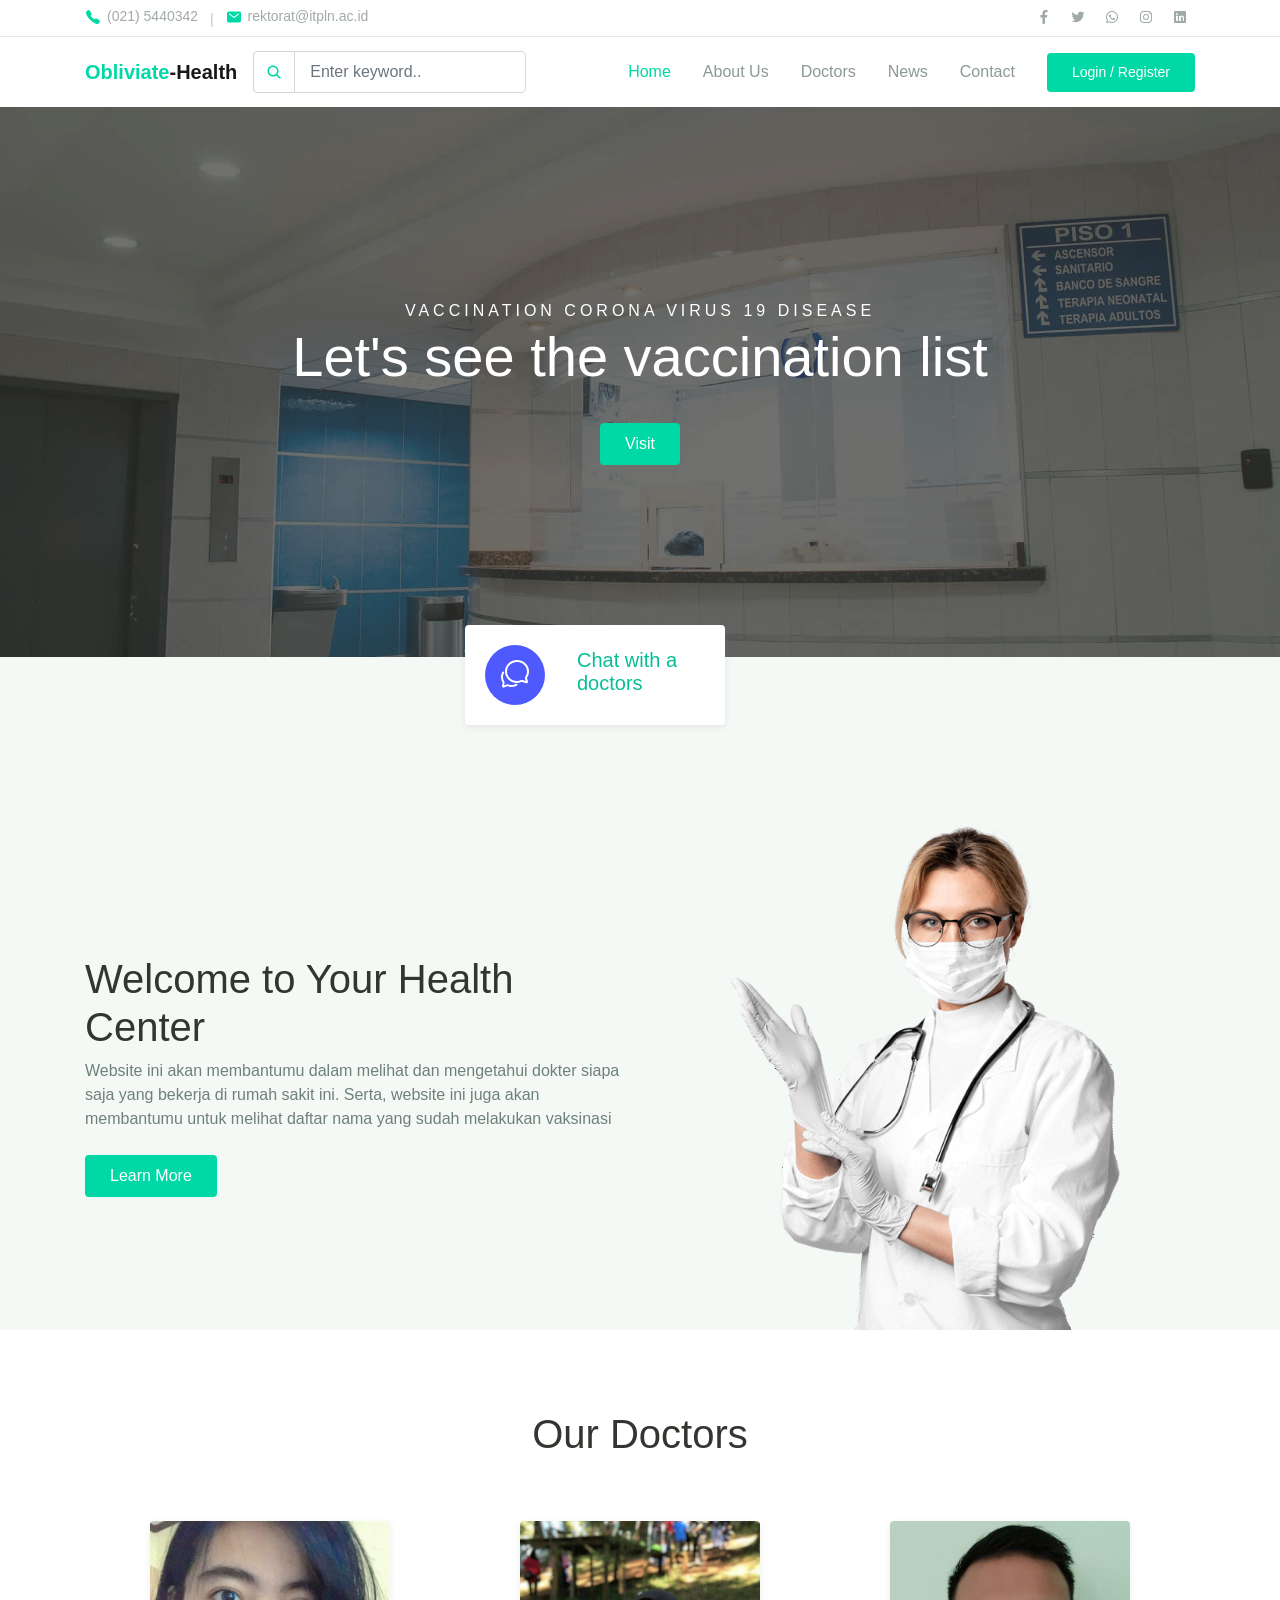
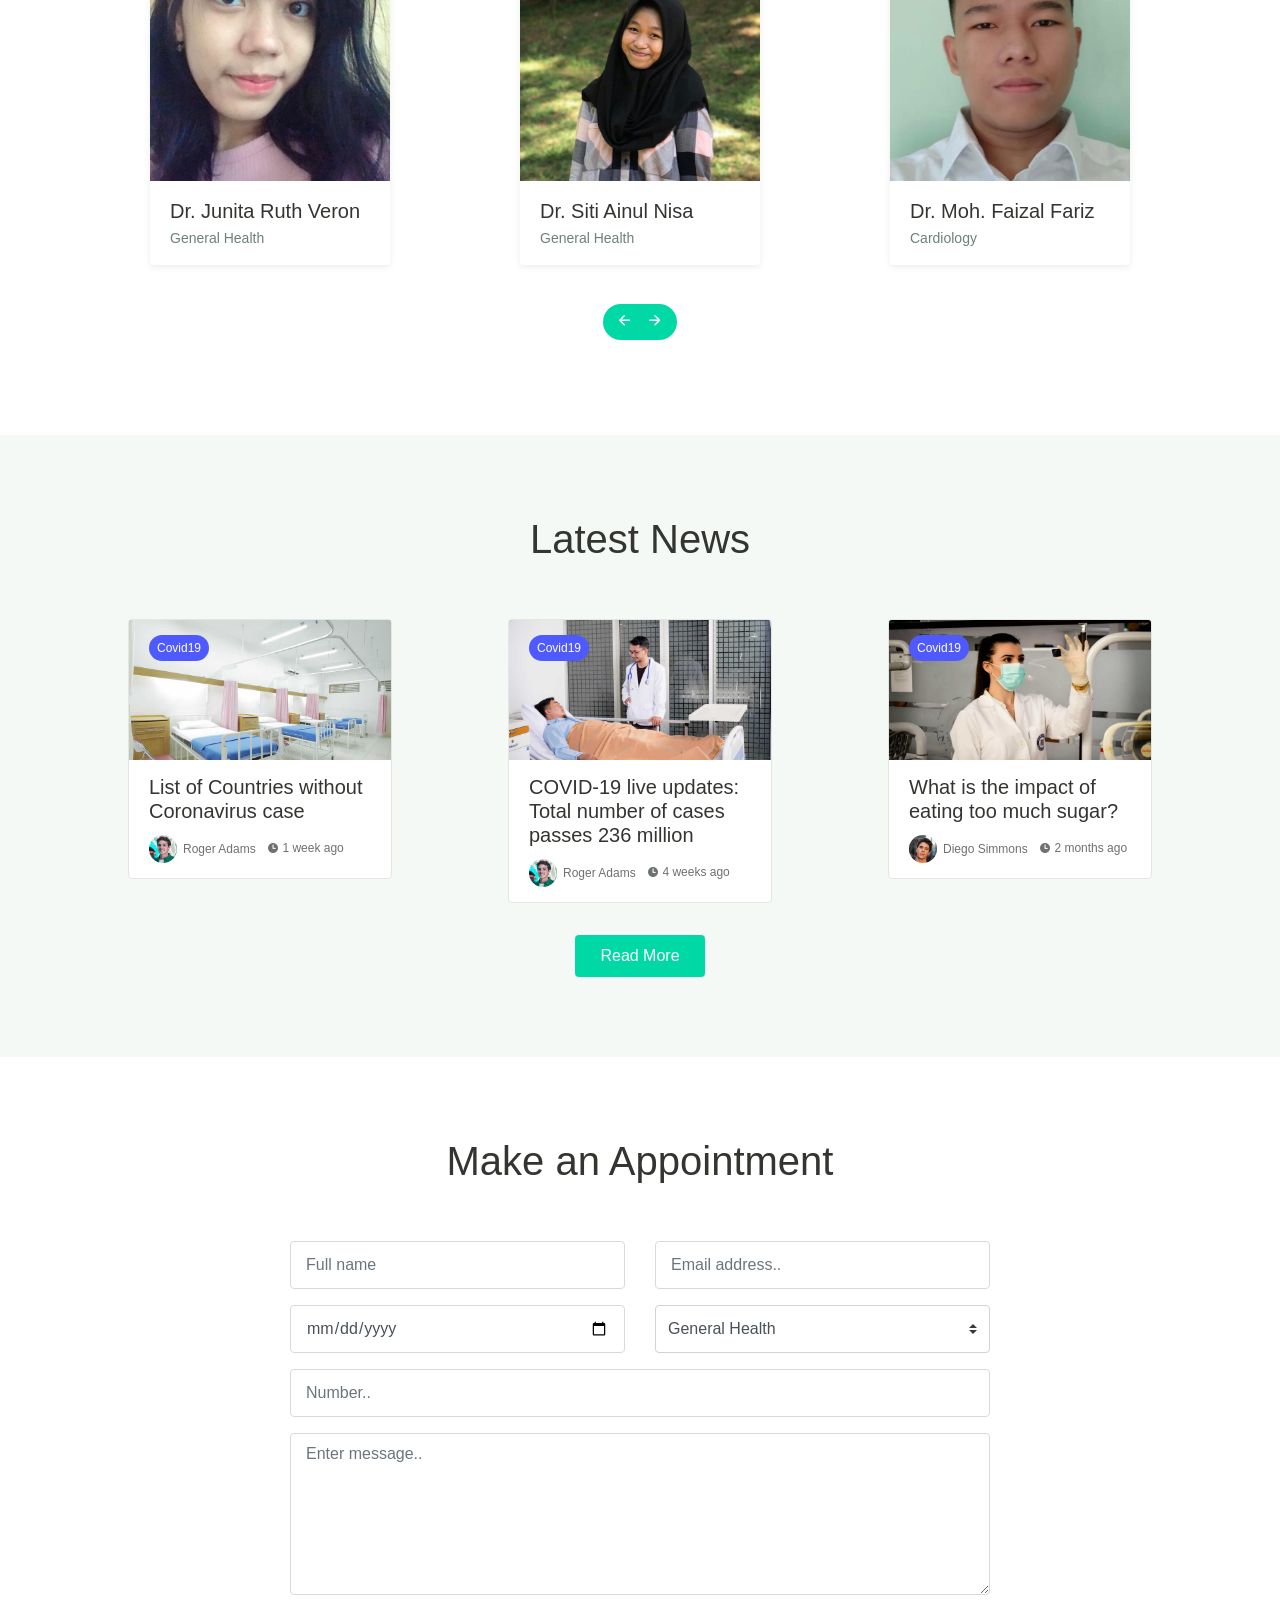
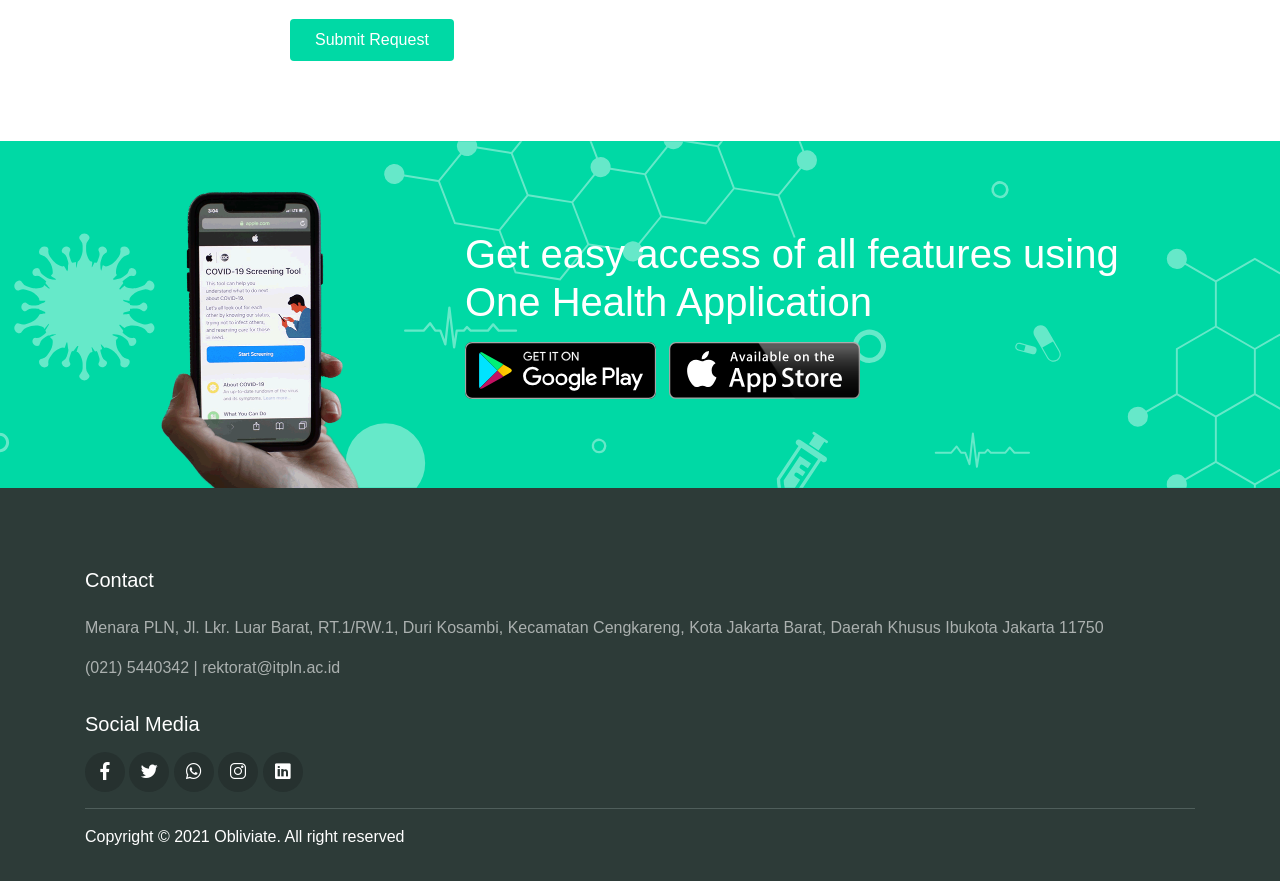
<file: uas/uas/html/index.html>
<!DOCTYPE html>
<html lang="en">
<head>
  <meta charset="UTF-8">
  <meta name="viewport" content="width=device-width, initial-scale=1.0">

  <meta http-equiv="X-UA-Compatible" content="ie=edge">

  <title>Obliviate Health - Medical Center</title>

  <link rel="stylesheet" href="../assets/css/maicons.css">

  <link rel="stylesheet" href="../assets/css/bootstrap.css">

  <link rel="stylesheet" href="../assets/vendor/owl-carousel/css/owl.carousel.css">

  <link rel="stylesheet" href="../assets/vendor/animate/animate.css">

  <link rel="stylesheet" href="../assets/css/theme.css">
</head>
<body>

  <!-- Back to top button -->
  <div class="back-to-top"></div>

  <header>
    <div class="topbar">
      <div class="container">
        <div class="row">
          <div class="col-sm-8 text-sm">
            <div class="site-info">
              <a href="#"><span class="mai-call text-primary"></span>(021) 5440342</a>
              <span class="divider">|</span>
              <a href="#"><span class="mai-mail text-primary"></span>rektorat@itpln.ac.id</a>
            </div>
          </div>
          <div class="col-sm-4 text-right text-sm">
            <div class="social-mini-button">
              <a href="https://www.facebook.com/gabungitpln" target="_blank"><span class="mai-logo-facebook-f"></span></a>
              <a href="https://twitter.com/sttplnjakarta" target="_blank"><span class="mai-logo-twitter"></span></a>
              <a href="https://api.whatsapp.com/send?phone=6285715321021&text=Halo%20PMB.." target="_blank"><span class="mai-logo-whatsapp"></span></a>
              <a href="https://www.instagram.com/itpln/" target="_blank"><span class="mai-logo-instagram"></span></a>
              <a href="https://www.linkedin.com/company/institut-teknologi-pln/" target="_blank"><span class="mai-logo-linkedin"></span></a>
            </div>
          </div>
        </div> <!-- .row -->
      </div> <!-- .container -->
    </div> <!-- .topbar -->

    <nav class="navbar navbar-expand-lg navbar-light shadow-sm">
      <div class="container">
        <a class="navbar-brand" href="#"><span class="text-primary">Obliviate</span>-Health</a>

        <form action="#">
          <div class="input-group input-navbar">
            <div class="input-group-prepend">
              <span class="input-group-text" id="icon-addon1"><span class="mai-search"></span></span>
            </div>
            <input type="text" class="form-control" placeholder="Enter keyword.." aria-label="Username" aria-describedby="icon-addon1">
          </div>
        </form>

        <button class="navbar-toggler" type="button" data-toggle="collapse" data-target="#navbarSupport" aria-controls="navbarSupport" aria-expanded="false" aria-label="Toggle navigation">
          <span class="navbar-toggler-icon"></span>
        </button>

        <div class="collapse navbar-collapse" id="navbarSupport">
          <ul class="navbar-nav ml-auto">
            <li class="nav-item active">
              <a class="nav-link" href="index.html">Home</a>
            </li>
            <li class="nav-item">
              <a class="nav-link" href="about.html">About Us</a>
            </li>
            <li class="nav-item">
              <a class="nav-link" href="doctors.html">Doctors</a>
            </li>
            <li class="nav-item">
              <a class="nav-link" href="blog.html">News</a>
            </li>
            <li class="nav-item">
              <a class="nav-link" href="contact.html">Contact</a>
            </li>
            <li class="nav-item">
              <a class="btn btn-primary ml-lg-3" href="#">Login / Register</a>
            </li>
          </ul>
        </div> <!-- .navbar-collapse -->
      </div> <!-- .container -->
    </nav>
  </header>

  <div class="page-hero bg-image overlay-dark" style="background-image: url(../assets/img/bg_image_1.jpg);">
    <div class="hero-section">
      <div class="container text-center wow zoomIn">
        <span class="subhead">Vaccination Corona Virus 19 Disease</span>
        <h1 class="display-4">Let's see the vaccination list</h1>
        <a href="configg.php" class="btn btn-primary">Visit</a>
      </div>
    </div>
  </div>


  <div class="bg-light">
    <div class="page-section py-3 mt-md-n5 custom-index">
      <div class="container">
        <div class="row justify-content-center">
          <div class="col-md-4 py-3 py-md-0">
            <div class="card-service wow fadeInUp">
              <div class="circle-shape bg-secondary text-white">
                <span class="mai-chatbubbles-outline"></span>
              </div>
              <p><a href="https://wa.me/+6281356336943" target="_blank"><span>Chat</span> with a doctors</a></p>
            </div>
          </div>
        </div>
      </div>
    </div> <!-- .page-section -->

    <div class="page-section pb-0">
      <div class="container">
        <div class="row align-items-center">
          <div class="col-lg-6 py-3 wow fadeInUp">
            <h1>Welcome to Your Health <br> Center</h1>
            <p class="text-grey mb-4">Website ini akan membantumu dalam melihat dan mengetahui dokter siapa saja yang bekerja
              di rumah sakit ini. Serta, website ini juga akan membantumu untuk melihat daftar nama yang sudah melakukan vaksinasi
            </p>
            <a href="about.html" class="btn btn-primary">Learn More</a>
          </div>
          <div class="col-lg-6 wow fadeInRight" data-wow-delay="400ms">
            <div class="img-place custom-img-1">
              <img src="../assets/img/bg-doctor.png" alt="">
            </div>
          </div>
        </div>
      </div>
    </div> <!-- .bg-light -->
  </div> <!-- .bg-light -->

  <div class="page-section">
    <div class="container">
      <h1 class="text-center mb-5 wow fadeInUp">Our Doctors</h1>

      <div class="owl-carousel wow fadeInUp" id="doctorSlideshow">
        <div class="item">
          <div class="card-doctor">
            <div class="header">
              <img src="../assets/img/je.jpeg" alt="">
              <div class="meta">
                <a href="#"><span class="mai-call"></span></a>
                <a href="https://wa.me/+6281356336943"><span class="mai-logo-whatsapp"></span></a>
              </div>
            </div>
            <div class="body">
              <p class="text-xl mb-0">Dr. Junita Ruth Veron</p>
              <span class="text-sm text-grey">General Health</span>
            </div>
          </div>
        </div>
        <div class="item">
          <div class="card-doctor">
            <div class="header">
              <img src="../assets/img/inul.jpeg" alt="">
              <div class="meta">
                <a href="#"><span class="mai-call"></span></a>
                <a href="https://wa.me/+6281356336943"><span class="mai-logo-whatsapp"></span></a>
              </div>
            </div>
            <div class="body">
              <p class="text-xl mb-0">Dr. Siti Ainul Nisa</p>
              <span class="text-sm text-grey">General Health</span>
            </div>
          </div>
        </div>
        <div class="item">
          <div class="card-doctor">
            <div class="header">
              <img src="../assets/img/faiz.jpeg" alt="">
              <div class="meta">
                <a href="#"><span class="mai-call"></span></a>
                <a href="https://wa.me/+6281356336943"><span class="mai-logo-whatsapp"></span></a>
              </div>
            </div>
            <div class="body">
              <p class="text-xl mb-0">Dr. Moh. Faizal Fariz</p>
              <span class="text-sm text-grey">Cardiology</span>
            </div>
          </div>
        </div>
        <div class="item">
          <div class="card-doctor">
            <div class="header">
              <img src="../assets/img/NAN.jpeg" alt="">
              <div class="meta">
                <a href="#"><span class="mai-call"></span></a>
                <a href="https://wa.me/+6281356336943"><span class="mai-logo-whatsapp"></span></a>
              </div>
            </div>
            <div class="body">
              <p class="text-xl mb-0">Dr. Renando Satriya</p>
              <span class="text-sm text-grey">Dental</span>
            </div>
          </div>
        </div>
      </div>
    </div>
  </div>

  <div class="page-section bg-light">
    <div class="container">
      <h1 class="text-center wow fadeInUp">Latest News</h1>
      <div class="row mt-5">
        <div class="col-lg-4 py-2 wow zoomIn">
          <div class="card-blog">
            <div class="header">
              <div class="post-category">
                <a href="#">Covid19</a>
              </div>
              <a href="blog-details.html" class="post-thumb">
                <img src="../assets/img/blog/blog_1.jpg" alt="">
              </a>
            </div>
            <div class="body">
              <h5 class="post-title"><a href="list.html">List of Countries without Coronavirus case</a></h5>
              <div class="site-info">
                <div class="avatar mr-2">
                  <div class="avatar-img">
                    <img src="../assets/img/person/person_1.jpg" alt="">
                  </div>
                  <span>Roger Adams</span>
                </div>
                <span class="mai-time"></span> 1 week ago
              </div>
            </div>
          </div>
        </div>
        <div class="col-lg-4 py-2 wow zoomIn">
          <div class="card-blog">
            <div class="header">
              <div class="post-category">
                <a href="#">Covid19</a>
              </div>
              <a href="blog-details.html" class="post-thumb">
                <img src="../assets/img/blog/blog_2.jpg" alt="">
              </a>
            </div>
            <div class="body">
              <h5 class="post-title"><a href="jumlah.html">COVID-19 live updates: Total number of cases passes 236 million</a></h5>
              <div class="site-info">
                <div class="avatar mr-2">
                  <div class="avatar-img">
                    <img src="../assets/img/person/person_1.jpg" alt="">
                  </div>
                  <span>Roger Adams</span>
                </div>
                <span class="mai-time"></span> 4 weeks ago
              </div>
            </div>
          </div>
        </div>
        <div class="col-lg-4 py-2 wow zoomIn">
          <div class="card-blog">
            <div class="header">
              <div class="post-category">
                <a href="#">Covid19</a>
              </div>
              <a href="blog-details.html" class="post-thumb">
                <img src="../assets/img/blog/blog_3.jpg" alt="">
              </a>
            </div>
            <div class="body">
              <h5 class="post-title"><a href="sugar.html">What is the impact of eating too much sugar?</a></h5>
              <div class="site-info">
                <div class="avatar mr-2">
                  <div class="avatar-img">
                    <img src="../assets/img/person/person_2.jpg" alt="">
                  </div>
                  <span>Diego Simmons</span>
                </div>
                <span class="mai-time"></span> 2 months ago
              </div>
            </div>
          </div>
        </div>

        <div class="col-12 text-center mt-4 wow zoomIn">
          <a href="blog.html" class="btn btn-primary">Read More</a>
        </div>

      </div>
    </div>
  </div> <!-- .page-section -->

  <div class="page-section">
    <div class="container">
      <h1 class="text-center wow fadeInUp">Make an Appointment</h1>

      <form class="main-form">
        <div class="row mt-5 ">
          <div class="col-12 col-sm-6 py-2 wow fadeInLeft">
            <input type="text" class="form-control" placeholder="Full name">
          </div>
          <div class="col-12 col-sm-6 py-2 wow fadeInRight">
            <input type="text" class="form-control" placeholder="Email address..">
          </div>
          <div class="col-12 col-sm-6 py-2 wow fadeInLeft" data-wow-delay="300ms">
            <input type="date" class="form-control">
          </div>
          <div class="col-12 col-sm-6 py-2 wow fadeInRight" data-wow-delay="300ms">
            <select name="departement" id="departement" class="custom-select">
              <option value="general">General Health</option>
              <option value="cardiology">Cardiology</option>
              <option value="dental">Dental</option>
              <option value="neurology">Neurology</option>
              <option value="orthopaedics">Orthopaedics</option>
            </select>
          </div>
          <div class="col-12 py-2 wow fadeInUp" data-wow-delay="300ms">
            <input type="text" class="form-control" placeholder="Number..">
          </div>
          <div class="col-12 py-2 wow fadeInUp" data-wow-delay="300ms">
            <textarea name="message" id="message" class="form-control" rows="6" placeholder="Enter message.."></textarea>
          </div>
        </div>

        <button type="submit" class="btn btn-primary mt-3 wow zoomIn">Submit Request</button>
      </form>
    </div>
  </div> <!-- .page-section -->

  <div class="page-section banner-home bg-image" style="background-image: url(../assets/img/banner-pattern.svg);">
    <div class="container py-5 py-lg-0">
      <div class="row align-items-center">
        <div class="col-lg-4 wow zoomIn">
          <div class="img-banner d-none d-lg-block">
            <img src="../assets/img/mobile_app.png" alt="">
          </div>
        </div>
        <div class="col-lg-8 wow fadeInRight">
          <h1 class="font-weight-normal mb-3">Get easy access of all features using One Health Application</h1>
          <a href="#"><img src="../assets/img/google_play.svg" alt=""></a>
          <a href="#" class="ml-2"><img src="../assets/img/app_store.svg" alt=""></a>
        </div>
      </div>
    </div>
  </div> <!-- .banner-home -->

  <footer class="page-footer">
    <div class="container">
          <h5>Contact</h5>
          <p class="footer-link mt-2">Menara PLN, Jl. Lkr. Luar Barat, RT.1/RW.1, Duri Kosambi, 
            Kecamatan Cengkareng, Kota Jakarta Barat, Daerah Khusus Ibukota Jakarta 11750</p>
          <a href="#" class="footer-link">(021) 5440342 | rektorat@itpln.ac.id</a>

          <h5 class="mt-3">Social Media</h5>
          <div class="footer-sosmed mt-3">
            <a href="https://www.facebook.com/gabungitpln" target="_blank"><span class="mai-logo-facebook-f"></span></a>
            <a href="https://twitter.com/sttplnjakarta" target="_blank"><span class="mai-logo-twitter"></span></a>
            <a href="https://api.whatsapp.com/send?phone=6285715321021&text=Halo%20PMB.." target="_blank"><span class="mai-logo-whatsapp"></span></a>
            <a href="https://www.instagram.com/itpln/" target="_blank"><span class="mai-logo-instagram"></span></a>
            <a href="https://www.linkedin.com/company/institut-teknologi-pln/" target="_blank"><span class="mai-logo-linkedin"></span></a>
          </div>
          <hr>
      <p id="copyright">Copyright &copy; 2021 <span>Obliviate</span>. All right reserved</p>
    </div>
  </footer>

<script src="../assets/js/jquery-3.5.1.min.js"></script>

<script src="../assets/js/bootstrap.bundle.min.js"></script>

<script src="../assets/vendor/owl-carousel/js/owl.carousel.min.js"></script>

<script src="../assets/vendor/wow/wow.min.js"></script>

<script src="../assets/js/theme.js"></script>
  
</body>
</html>
</file>
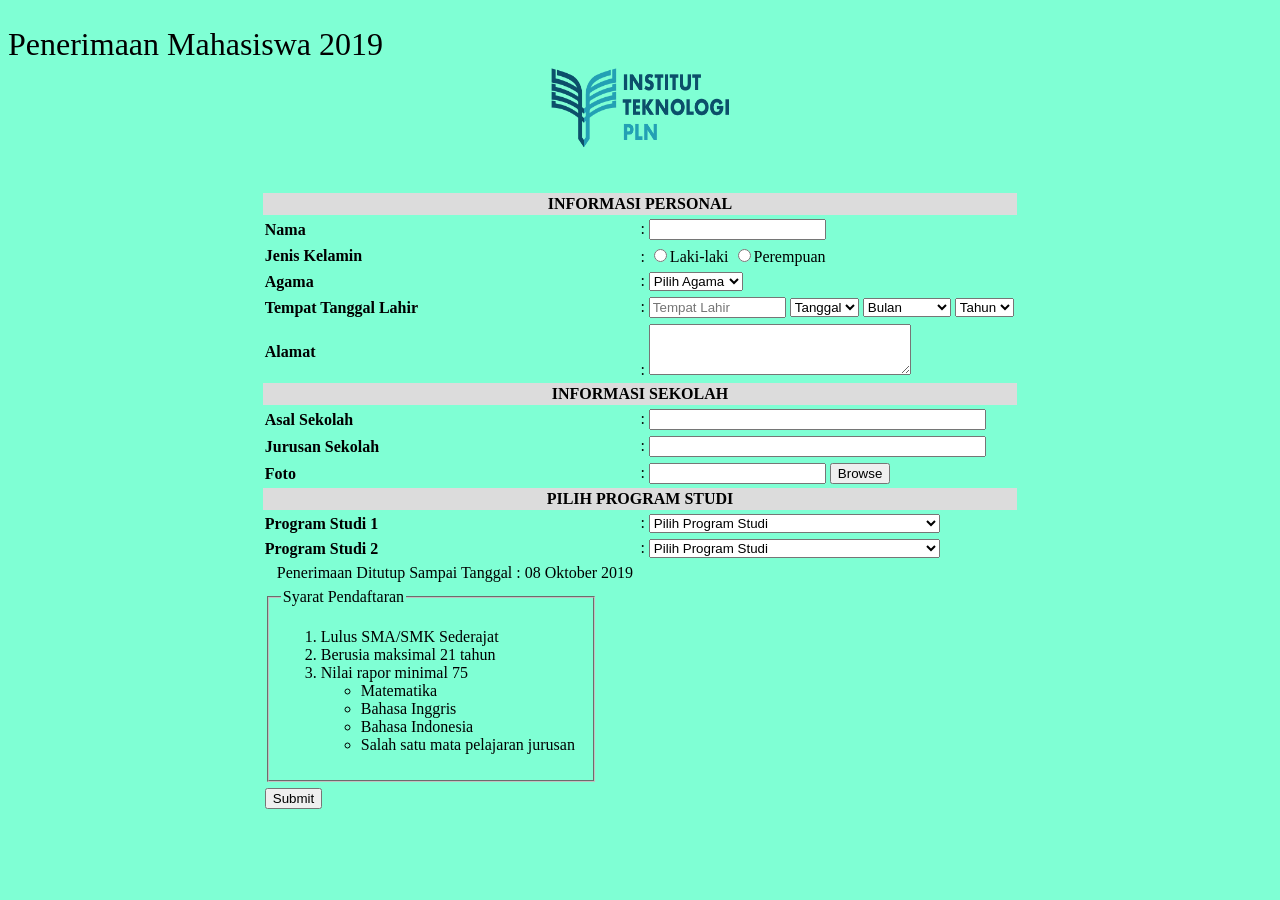
<file: fixkel.html>
<html>
<head>
    <title>Pendaftaran Mahasiswa 2019</title>
</head>
<body bgcolor="aquamarine">
    <table border='0' width='60%' cellpadding='2' cellspacing='2' align='center' bgcolor=aquamarine><tr><br></tr>
    <tr><td colspan="2" bgcolor=Gainsboro><center><b>INFORMASI PERSONAL</b></center></td></tr>
    <font type = arial black font size = "6" > Penerimaan Mahasiswa 2019 </font>
    <br>
    <img src="pln.png" width="194" height="90"  style="display:block; margin:auto;">
<body>
    <form>
        <label for="name">
        <tr><td><b>Nama</b></td><td>: </label>
            <input type="text" name="name" required="required">
        </td></tr>
        <br><br>
        <tr><td><b>Jenis Kelamin</b></td><td>: 
            <input type="radio" name="user-radio" required="required">Laki-laki
            <input type="radio" name="user-radio">Perempuan
        </td></tr>
        <tr><td><b>Agama</b></td><td>:
            <select name="agama" required>
            <option value="" disabled selected>Pilih Agama</option>
            <option value="islam">Islam</option>
            <option value="kristen">Kristen</option>
            <option value="hindu">Hindu</option>
            <option value="budha">Budha</option>
            </select>
        </td></tr>
        <tr><td><b>Tempat Tanggal Lahir</b></td><td>:
            <input type="text" name="TTL" size="15" maxlength="50" placeholder="Tempat Lahir" required>
            <select name="TTL" required>
            <option value="" disabled selected>Tanggal</option>
            <option value="1">1</option>
            <option value="2">2</option>
            <option value="3">3</option>
            <option value="4">4</option>
            <option value="5">5</option>
            <option value="6">6</option>
            <option value="7">7</option>
            <option value="8">8</option>
            <option value="9">9</option>
            <option value="10">10</option>
            <option value="11">11</option>
            <option value="12">12</option>
            <option value="13">13</option>
            <option value="14">14</option>
            <option value="15">15</option>
            <option value="16">16</option>
            <option value="17">17</option>
            <option value="18">18</option>
            <option value="19">19</option>
            <option value="20">20</option>
            <option value="21">21</option>
            <option value="22">22</option>
            <option value="23">23</option>
            <option value="24">24</option>
            <option value="25">25</option>
            <option value="26">26</option>
            <option value="27">27</option>
            <option value="28">28</option>
            <option value="29">29</option>
            <option value="30">30</option>
            <option value="31">31</option>
            </select>
            <select name="TTL" required>
            <option value="" disabled selected>Bulan</option>
            <option value="1">Januari</option>
            <option value="2">Februari</option>
            <option value="3">Maret</option>
            <option value="4">April</option>
            <option value="5">Mei</option>
            <option value="6">Juni</option>
            <option value="7">Juli</option>
            <option value="8">Agustus</option>
            <option value="9">September</option>
            <option value="10">Oktober</option>
            <option value="11">November</option>
            <option value="12">Desember</option>
            </select>
            <select name="TTL" required>
            <option value="" disabled selected>Tahun</option>
            <option value="1">2002</option>
            <option value="2">2001</option>
            <option value="3">2000</option>
            <option value="4">1999</option>
            <option value="5">1998</option>
            <option value="6">1997</option>
            <option value="7">1996</option>
            <option value="8">1997</option>
            </select>
        </td></tr>
        <tr><td><b>Alamat</b></td><td> : 
            <textarea name="alamat" cols="30" rows="3" required></textarea>
        </td></tr>
            <tr><td colspan="2" bgcolor=Gainsboro><center><b>INFORMASI SEKOLAH</b></center>
        </td></tr>
            <tr><td><b>Asal Sekolah</b></td><td> : <input type="text" name="asal sekolah" size="40" maxlength="50" required>
        </td></tr>
        <tr><td><b>Jurusan Sekolah</b></td><td> : <input type="text" name="jurusan sekolah" size="40" maxlength="50" required>
        </td></tr>
        <tr><td><b>Foto</b></td><td> : <input type="file" id="foto" name="foto" style="display: none;"
            onchange="document.getElementById('filename').value=this.value">
            <input type="text" id="filename">
            <input type="button" value="Browse"
            onclick="document.getElementById('foto').click()">
        </td></tr>
        <tr><td colspan="2" bgcolor=Gainsboro><center><b>PILIH PROGRAM STUDI</b></center>
        </td></tr>
        <tr><td><b>Program Studi 1</b></td><td> :
            <select name="prodi1" required>
            <option value="" disabled selected>Pilih Program Studi</option>
            <option value="SI">Sistem Informasi</option>
            <option value="TI">Teknik Informatika</option>
            <option value="mj">Manajemen</option>
            <option value="ilkom">Ilmu Komunikasi</option>
            <option value="dokter">Pendidikan Kedokteran</option>
            <option value="kesmas">Kesehatan Masyarakat</option>
            <option value="hukum">Hukum</option>
            <option value="Farmasi">Farmasi</option>
            <option value="statis">Statistika</option>
            <option value="psikologi">Psikologi</option>
            <option value="inggris">Pendidikan Bahasa Inggris</option>
            <option value="penjas">Pendidikan Jasmani,Kesehatan dan Rekreasi</option>
            <option value="mtk">Pendidikan Matematika</option>
            <option value="sipil">Teknik Sipil</option>
            <option value="tambang">Teknik Pertambangan</option>
            <option value="agbs">Agribisnis</option>
            <option value="agtk">Agroteknologi</option>
            <option value="ternak">Peternakan</option>
            <option value="tani">Teknologi Hasil Pertanian</option>
            <option value="perikanan">Teknologi Hasil Perikanan</option>
            </select>
        </td></tr>
        <tr><td><b>Program Studi 2</b></td><td> :
            <select name="prodi2" required>
            <option value="" disabled selected>Pilih Program Studi</option>
            <option value="SI">Sistem Informasi</option>
            <option value="TI">Teknik Informatika</option>
            <option value="mj">Manajemen</option>
            <option value="ilkom">Ilmu Komunikasi</option>
            <option value="dokter">Pendidikan Kedokteran</option>
            <option value="kesmas">Kesehatan Masyarakat</option>
            <option value="hukum">Hukum</option>
            <option value="Farmasi">Farmasi</option>
            <option value="statis">Statistika</option>
            <option value="psikologi">Psikologi</option>
            <option value="inggris">Pendidikan Bahasa Inggris</option>
            <option value="penjas">Pendidikan Jasmani,Kesehatan dan Rekreasi</option>
            <option value="mtk">Pendidikan Matematika</option>
            <option value="sipil">Teknik Sipil</option>
            <option value="tambang">Teknik Pertambangan</option>
            <option value="agbs">Agribisnis</option>
            <option value="agtk">Agroteknologi</option>
            <option value="ternak">Peternakan</option>
            <option value="tani">Teknologi Hasil Pertanian</option>
            <option value="perikanan">Teknologi Hasil Perikanan</option>
        </select>
        </td></tr>
        <tr><td>
            &nbsp;&nbsp;&nbsp;Penerimaan Ditutup Sampai Tanggal : <time datetime="2021-10-08">08 Oktober 2019</time>
        </td></tr>
        <tr><td>
            <fieldset>
                <style>
                    fieldset{width:300px;margin:left}
                </style>
                <legend>Syarat Pendaftaran</legend>
                <ol>
                <li>Lulus SMA/SMK Sederajat</li>
                <li>Berusia maksimal 21 tahun</li>
                <li>Nilai rapor minimal 75</li>
                    <ul>
                        <li>Matematika</li>
                        <li>Bahasa Inggris</li>
                        <li>Bahasa Indonesia</li>
                        <li>Salah satu mata pelajaran jurusan</li>
                    </ul>
                </ol>
            </fieldset>
            </td></tr>
            <tr><td>
                <input type="submit" value="Submit">
            </td></tr>
        </form>
    </body>
</file>
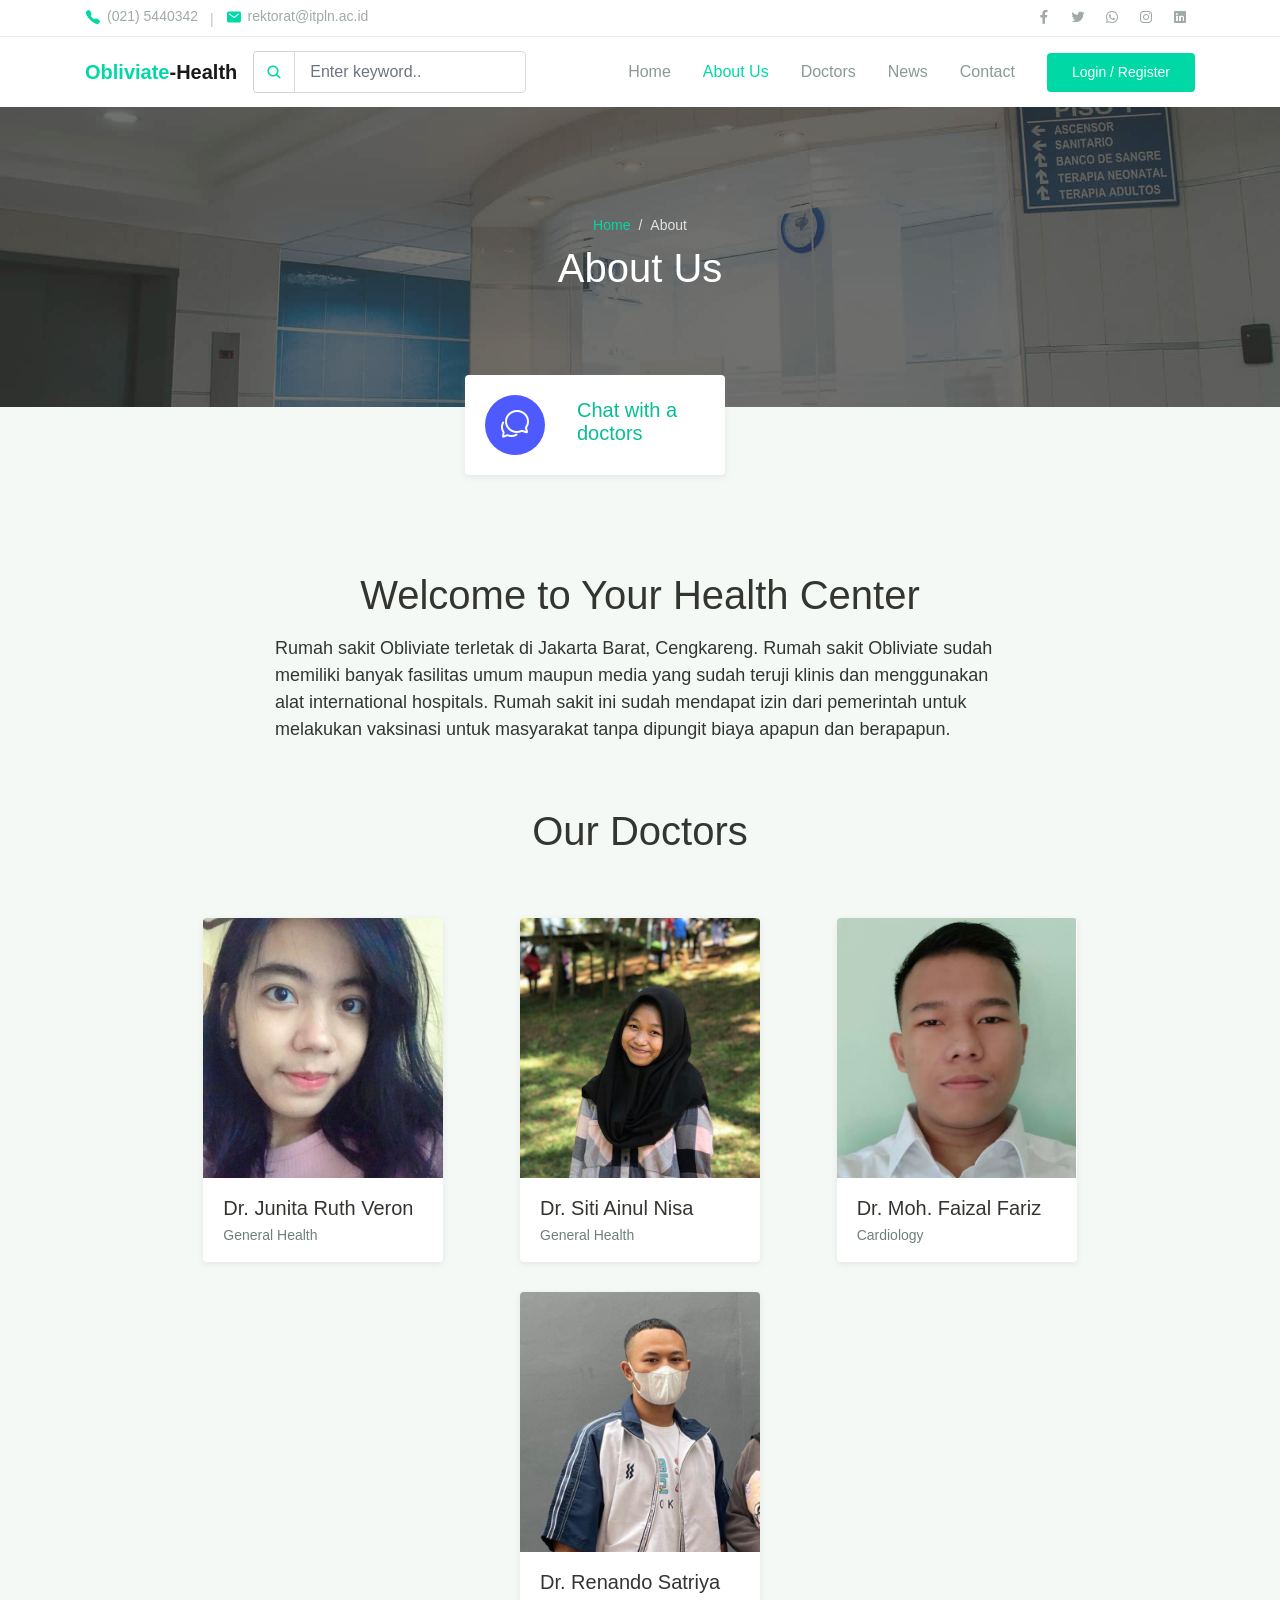
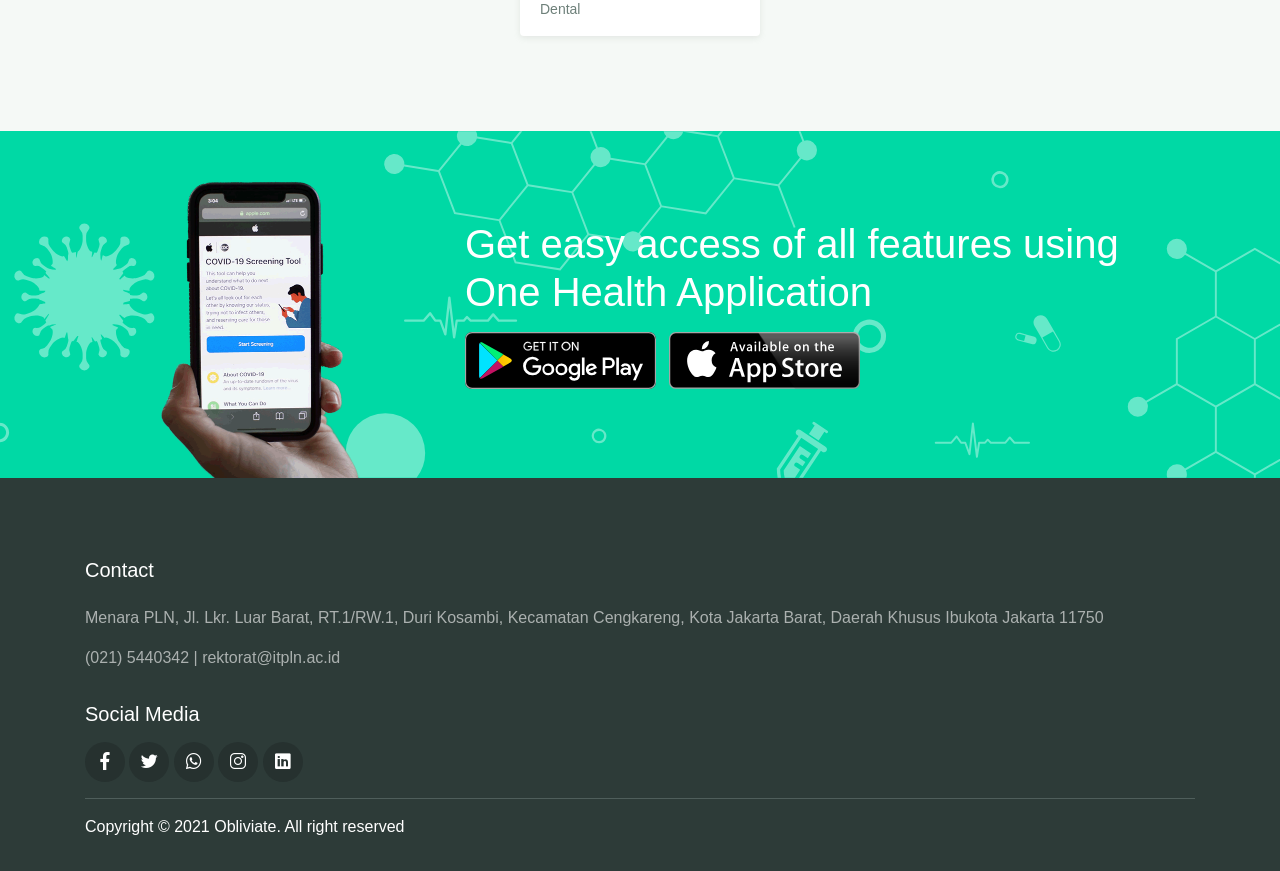
<file: uas/uas/html/about.html>
<!DOCTYPE html>
<html lang="en">
<head>
  <meta charset="UTF-8">
  <meta name="viewport" content="width=device-width, initial-scale=1.0">

  <meta http-equiv="X-UA-Compatible" content="ie=edge">

  <meta name="copyright" content="MACode ID, https://macodeid.com/">

  <title>Obliviate Health - Medical Center</title>

  <link rel="stylesheet" href="../assets/css/maicons.css">

  <link rel="stylesheet" href="../assets/css/bootstrap.css">

  <link rel="stylesheet" href="../assets/vendor/owl-carousel/css/owl.carousel.css">

  <link rel="stylesheet" href="../assets/vendor/animate/animate.css">

  <link rel="stylesheet" href="../assets/css/theme.css">
</head>
<body>

  <!-- Back to top button -->
  <div class="back-to-top"></div>

  <header>
    <div class="topbar">
      <div class="container">
        <div class="row">
          <div class="col-sm-8 text-sm">
            <div class="site-info">
              <a href="#"><span class="mai-call text-primary"></span>(021) 5440342</a>
              <span class="divider">|</span>
              <a href="#"><span class="mai-mail text-primary"></span>rektorat@itpln.ac.id</a>
            </div>
          </div>
          <div class="col-sm-4 text-right text-sm">
            <div class="social-mini-button">
              <a href="https://www.facebook.com/gabungitpln" target="_blank"><span class="mai-logo-facebook-f"></span></a>
              <a href="https://twitter.com/sttplnjakarta" target="_blank"><span class="mai-logo-twitter"></span></a>
              <a href="https://api.whatsapp.com/send?phone=6285715321021&text=Halo%20PMB.." target="_blank"><span class="mai-logo-whatsapp"></span></a>
              <a href="https://www.instagram.com/itpln/" target="_blank"><span class="mai-logo-instagram"></span></a>
              <a href="https://www.linkedin.com/company/institut-teknologi-pln/" target="_blank"><span class="mai-logo-linkedin"></span></a>
            </div>
          </div>
        </div> <!-- .row -->
      </div> <!-- .container -->
    </div> <!-- .topbar -->

    <nav class="navbar navbar-expand-lg navbar-light shadow-sm">
      <div class="container">
        <a class="navbar-brand" href="#"><span class="text-primary">Obliviate</span>-Health</a>

        <form action="#">
          <div class="input-group input-navbar">
            <div class="input-group-prepend">
              <span class="input-group-text" id="icon-addon1"><span class="mai-search"></span></span>
            </div>
            <input type="text" class="form-control" placeholder="Enter keyword.." aria-label="Username" aria-describedby="icon-addon1">
          </div>
        </form>

        <button class="navbar-toggler" type="button" data-toggle="collapse" data-target="#navbarSupport" aria-controls="navbarSupport" aria-expanded="false" aria-label="Toggle navigation">
          <span class="navbar-toggler-icon"></span>
        </button>

        <div class="collapse navbar-collapse" id="navbarSupport">
          <ul class="navbar-nav ml-auto">
            <li class="nav-item">
              <a class="nav-link" href="index.html">Home</a>
            </li>
            <li class="nav-item active">
              <a class="nav-link" href="about.html">About Us</a>
            </li>
            <li class="nav-item">
              <a class="nav-link" href="doctors.html">Doctors</a>
            </li>
            <li class="nav-item">
              <a class="nav-link" href="blog.html">News</a>
            </li>
            <li class="nav-item">
              <a class="nav-link" href="contact.html">Contact</a>
            </li>
            <li class="nav-item">
              <a class="btn btn-primary ml-lg-3" href="#">Login / Register</a>
            </li>
          </ul>
        </div> <!-- .navbar-collapse -->
      </div> <!-- .container -->
    </nav>
  </header>

  <div class="page-banner overlay-dark bg-image" style="background-image: url(../assets/img/bg_image_1.jpg);">
    <div class="banner-section">
      <div class="container text-center wow fadeInUp">
        <nav aria-label="Breadcrumb">
          <ol class="breadcrumb breadcrumb-dark bg-transparent justify-content-center py-0 mb-2">
            <li class="breadcrumb-item"><a href="index.html">Home</a></li>
            <li class="breadcrumb-item active" aria-current="page">About</li>
          </ol>
        </nav>
        <h1 class="font-weight-normal">About Us</h1>
      </div> <!-- .container -->
    </div> <!-- .banner-section -->
  </div> <!-- .page-banner -->

  <div class="bg-light">
    <div class="page-section py-3 mt-md-n5 custom-index">
      <div class="container">
        <div class="row justify-content-center">
          <div class="col-md-4 py-3 py-md-0">
            <div class="card-service wow fadeInUp">
              <div class="circle-shape bg-secondary text-white">
                <span class="mai-chatbubbles-outline"></span>
              </div>
                <p><a href="https://wa.me/+6281356336943" target="_blank">Chat with a doctors</a></p>
            </div>
          </div>
        </div>
      </div>
    </div> <!-- .page-section -->

  <div class="page-section">
    <div class="container">
      <div class="row justify-content-center">
        <div class="col-lg-8 wow fadeInUp">
          <h1 class="text-center mb-3">Welcome to Your Health Center</h1>
          <div class="text-lg">
            <p>Rumah sakit Obliviate terletak di Jakarta Barat, Cengkareng. Rumah sakit Obliviate sudah memiliki banyak fasilitas
              umum maupun media yang sudah teruji klinis dan menggunakan alat international hospitals. Rumah sakit ini sudah mendapat izin
              dari pemerintah untuk melakukan vaksinasi untuk masyarakat tanpa dipungit biaya apapun dan berapapun.</p>
          </div>
        </div>
        <div class="col-lg-10 mt-5">
          <h1 class="text-center mb-5 wow fadeInUp">Our Doctors</h1>
          <div class="row justify-content-center">
            <div class="col-md-6 col-lg-4 wow zoomIn">
              <div class="card-doctor">
                <div class="header">
                  <img src="../assets/img/je.jpeg" alt="">
                  <div class="meta">
                    <a href="#"><span class="mai-call"></span></a>
                    <a href="https://wa.me/+6281356336943"><span class="mai-logo-whatsapp"></span></a>
                  </div>
                </div>
                <div class="body">
                  <p class="text-xl mb-0">Dr. Junita Ruth Veron</p>
                  <span class="text-sm text-grey">General Health</span>
                </div>
              </div>
            </div>
            <div class="col-md-6 col-lg-4 wow zoomIn">
              <div class="card-doctor">
                <div class="header">
                  <img src="../assets/img/inul.jpeg" alt="">
                  <div class="meta">
                    <a href="#"><span class="mai-call"></span></a>
                    <a href="https://wa.me/+6281356336943"><span class="mai-logo-whatsapp"></span></a>
                  </div>
                </div>
                <div class="body">
                  <p class="text-xl mb-0">Dr. Siti Ainul Nisa</p>
                  <span class="text-sm text-grey">General Health</span>
                </div>
              </div>
            </div>
            <div class="col-md-6 col-lg-4 wow zoomIn">
              <div class="card-doctor">
                <div class="header">
                  <img src="../assets/img/faiz.jpeg" alt="">
                  <div class="meta">
                    <a href="#"><span class="mai-call"></span></a>
                    <a href="https://wa.me/+6281356336943"><span class="mai-logo-whatsapp"></span></a>
                  </div>
                </div>
                <div class="body">
                  <p class="text-xl mb-0">Dr. Moh. Faizal Fariz</p>
                  <span class="text-sm text-grey">Cardiology</span>
                </div>
              </div>
            </div>
            <div class="col-md-6 col-lg-4 wow zoomIn">
              <div class="card-doctor">
                <div class="header">
                  <img src="../assets/img/NAN.jpeg" alt="">
                  <div class="meta">
                    <a href="#"><span class="mai-call"></span></a>
                    <a href="https://wa.me/+6281356336943"><span class="mai-logo-whatsapp"></span></a>
                  </div>
                </div>
                <div class="body">
                  <p class="text-xl mb-0">Dr. Renando Satriya</p>
                  <span class="text-sm text-grey">Dental</span>
                </div>
              </div>
            </div>

          </div>
        </div>
      </div>
    </div>
  </div>

  <div class="page-section banner-home bg-image" style="background-image: url(../assets/img/banner-pattern.svg);">
    <div class="container py-5 py-lg-0">
      <div class="row align-items-center">
        <div class="col-lg-4 wow zoomIn">
          <div class="img-banner d-none d-lg-block">
            <img src="../assets/img/mobile_app.png" alt="">
          </div>
        </div>
        <div class="col-lg-8 wow fadeInRight">
          <h1 class="font-weight-normal mb-3">Get easy access of all features using One Health Application</h1>
          <a href="#"><img src="../assets/img/google_play.svg" alt=""></a>
          <a href="#" class="ml-2"><img src="../assets/img/app_store.svg" alt=""></a>
        </div>
      </div>
    </div>
  </div> <!-- .banner-home -->

  <footer class="page-footer">
    <div class="container">
          <h5>Contact</h5>
          <p class="footer-link mt-2">Menara PLN, Jl. Lkr. Luar Barat, RT.1/RW.1, Duri Kosambi, 
            Kecamatan Cengkareng, Kota Jakarta Barat, Daerah Khusus Ibukota Jakarta 11750</p>
          <a href="#" class="footer-link">(021) 5440342 | rektorat@itpln.ac.id</a>

          <h5 class="mt-3">Social Media</h5>
          <div class="footer-sosmed mt-3">
            <a href="https://www.facebook.com/gabungitpln" target="_blank"><span class="mai-logo-facebook-f"></span></a>
            <a href="https://twitter.com/sttplnjakarta" target="_blank"><span class="mai-logo-twitter"></span></a>
            <a href="https://api.whatsapp.com/send?phone=6285715321021&text=Halo%20PMB.." target="_blank"><span class="mai-logo-whatsapp"></span></a>
            <a href="https://www.instagram.com/itpln/" target="_blank"><span class="mai-logo-instagram"></span></a>
            <a href="https://www.linkedin.com/company/institut-teknologi-pln/" target="_blank"><span class="mai-logo-linkedin"></span></a>
          </div>
          <hr>
      <p id="copyright">Copyright &copy; 2021 <span>Obliviate</span>. All right reserved</p>
    </div>
  </footer>

<script src="../assets/js/jquery-3.5.1.min.js"></script>

<script src="../assets/js/bootstrap.bundle.min.js"></script>

<script src="../assets/vendor/owl-carousel/js/owl.carousel.min.js"></script>

<script src="../assets/vendor/wow/wow.min.js"></script>

<script src="../assets/js/theme.js"></script>
  
</body>
</html>
</file>
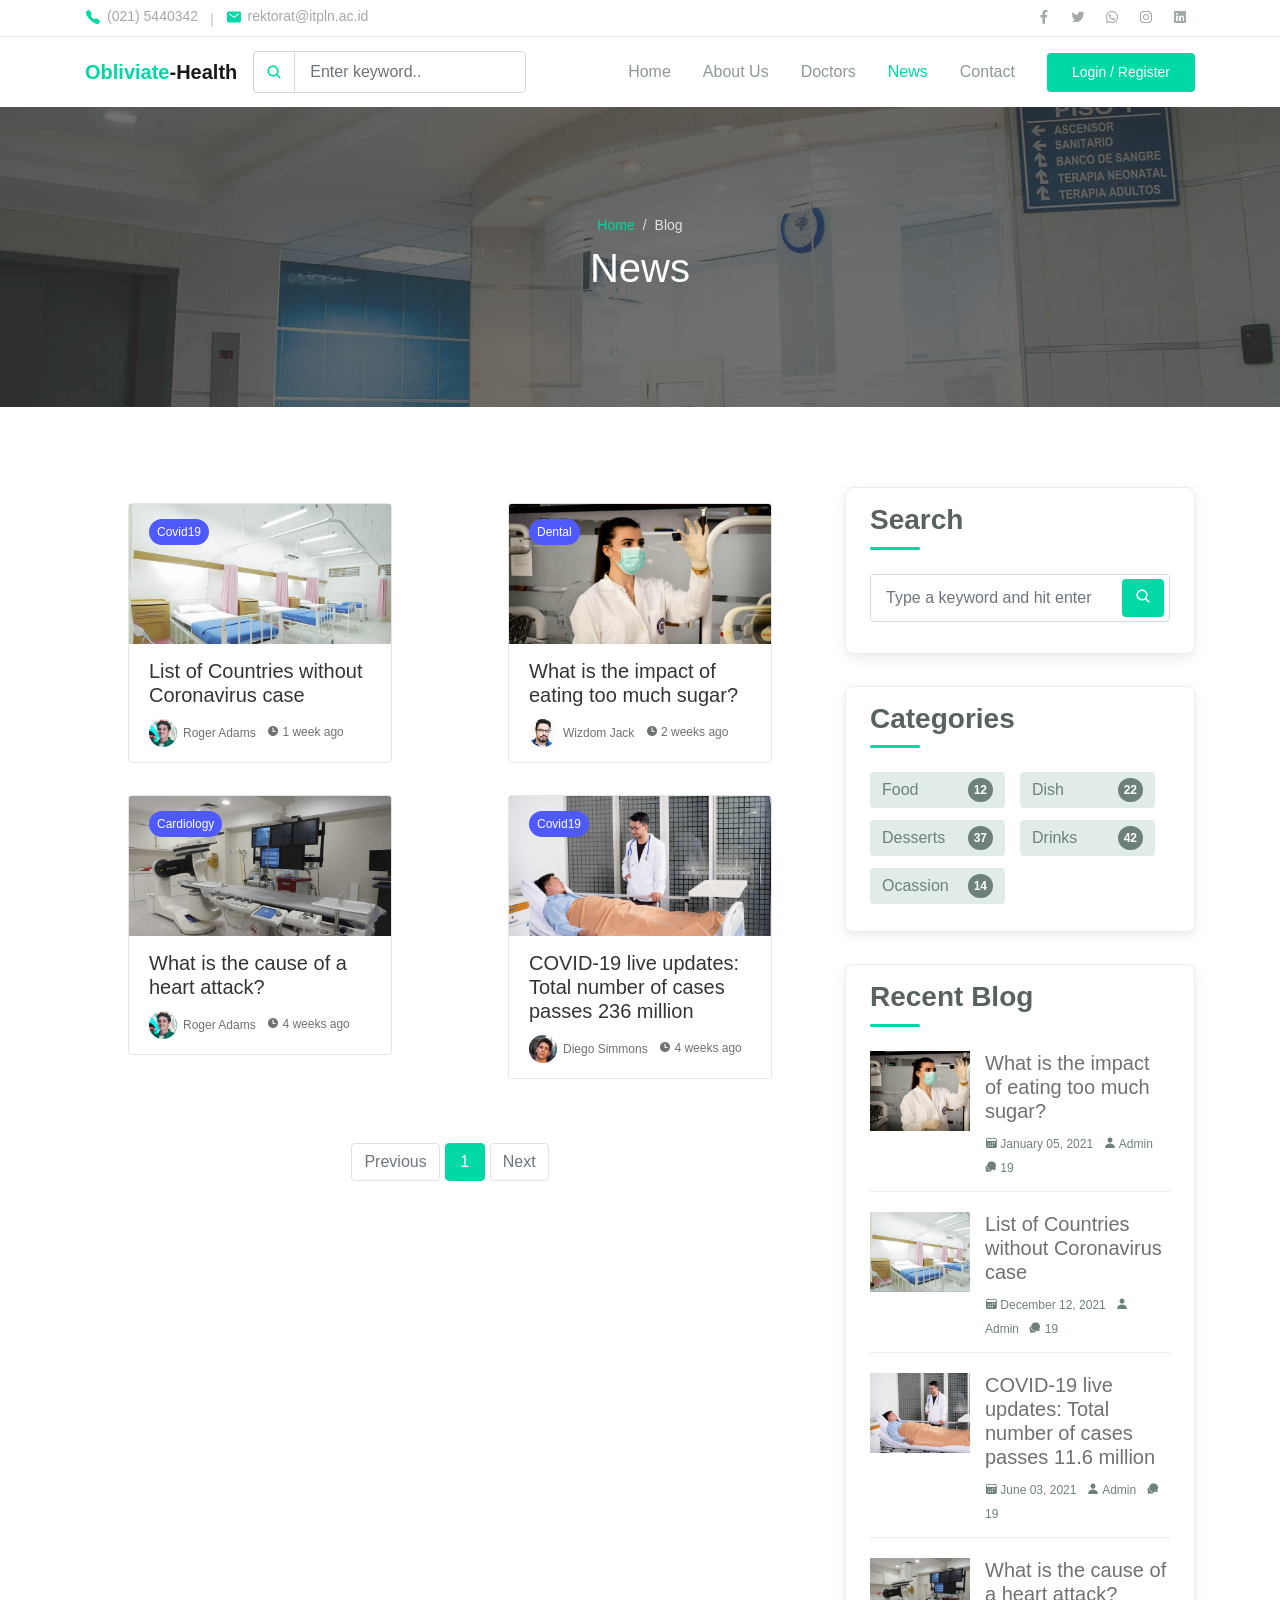
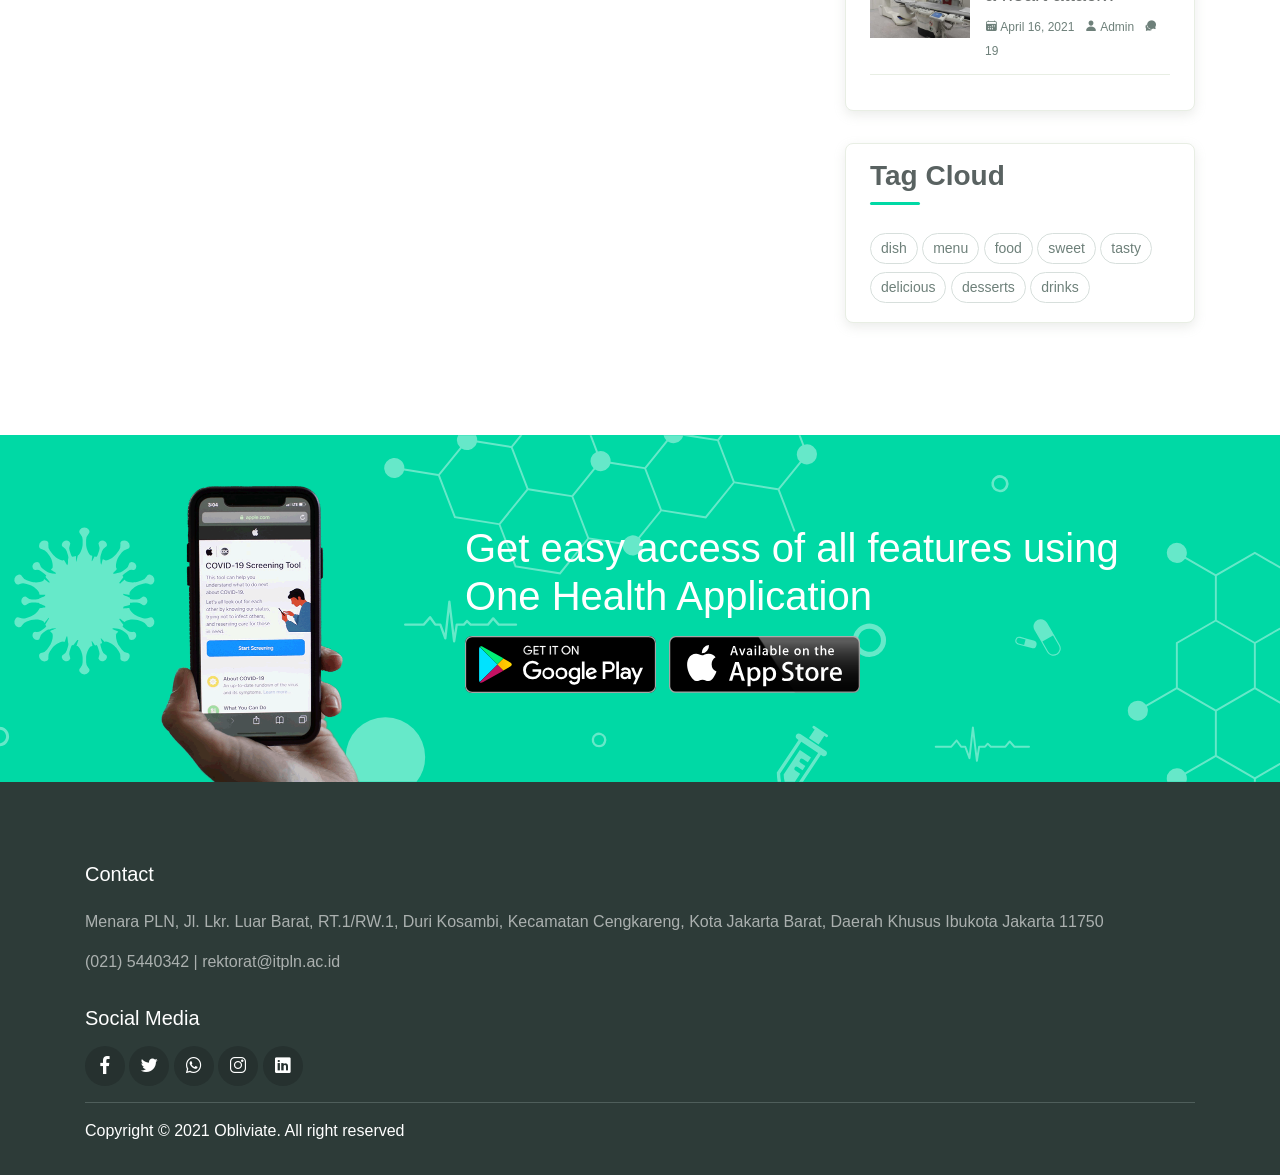
<file: uas/uas/html/blog.html>
<!DOCTYPE html>
<html lang="en">
<head>
  <meta charset="UTF-8">
  <meta name="viewport" content="width=device-width, initial-scale=1.0">

  <meta http-equiv="X-UA-Compatible" content="ie=edge">

  <meta name="copyright" content="MACode ID, https://macodeid.com/">

  <title>Obliviate Health - Medical Center</title>

  <link rel="stylesheet" href="../assets/css/maicons.css">

  <link rel="stylesheet" href="../assets/css/bootstrap.css">

  <link rel="stylesheet" href="../assets/vendor/owl-carousel/css/owl.carousel.css">

  <link rel="stylesheet" href="../assets/vendor/animate/animate.css">

  <link rel="stylesheet" href="../assets/css/theme.css">
</head>
<body>

  <!-- Back to top button -->
  <div class="back-to-top"></div>

  <header>
    <div class="topbar">
      <div class="container">
        <div class="row">
          <div class="col-sm-8 text-sm">
            <div class="site-info">
              <a href="#"><span class="mai-call text-primary"></span>(021) 5440342</a>
              <span class="divider">|</span>
              <a href="#"><span class="mai-mail text-primary"></span>rektorat@itpln.ac.id</a>
            </div>
          </div>
          <div class="col-sm-4 text-right text-sm">
            <div class="social-mini-button">
              <a href="https://www.facebook.com/gabungitpln" target="_blank"><span class="mai-logo-facebook-f"></span></a>
              <a href="https://twitter.com/sttplnjakarta" target="_blank"><span class="mai-logo-twitter"></span></a>
              <a href="https://api.whatsapp.com/send?phone=6285715321021&text=Halo%20PMB.." target="_blank"><span class="mai-logo-whatsapp"></span></a>
              <a href="https://www.instagram.com/itpln/" target="_blank"><span class="mai-logo-instagram"></span></a>
              <a href="https://www.linkedin.com/company/institut-teknologi-pln/" target="_blank"><span class="mai-logo-linkedin"></span></a>
            </div>
          </div>
        </div> <!-- .row -->
      </div> <!-- .container -->
    </div> <!-- .topbar -->

    <nav class="navbar navbar-expand-lg navbar-light shadow-sm">
      <div class="container">
        <a class="navbar-brand" href="#"><span class="text-primary">Obliviate</span>-Health</a>

        <form action="#">
          <div class="input-group input-navbar">
            <div class="input-group-prepend">
              <span class="input-group-text" id="icon-addon1"><span class="mai-search"></span></span>
            </div>
            <input type="text" class="form-control" placeholder="Enter keyword.." aria-label="Username" aria-describedby="icon-addon1">
          </div>
        </form>

        <button class="navbar-toggler" type="button" data-toggle="collapse" data-target="#navbarSupport" aria-controls="navbarSupport" aria-expanded="false" aria-label="Toggle navigation">
          <span class="navbar-toggler-icon"></span>
        </button>

        <div class="collapse navbar-collapse" id="navbarSupport">
          <ul class="navbar-nav ml-auto">
            <li class="nav-item">
              <a class="nav-link" href="index.html">Home</a>
            </li>
            <li class="nav-item">
              <a class="nav-link" href="about.html">About Us</a>
            </li>
            <li class="nav-item">
              <a class="nav-link" href="doctors.html">Doctors</a>
            </li>
            <li class="nav-item active">
              <a class="nav-link" href="blog.html">News</a>
            </li>
            <li class="nav-item">
              <a class="nav-link" href="contact.html">Contact</a>
            </li>
            <li class="nav-item">
              <a class="btn btn-primary ml-lg-3" href="#">Login / Register</a>
            </li>
          </ul>
        </div> <!-- .navbar-collapse -->
      </div> <!-- .container -->
    </nav>
  </header>

  <div class="page-banner overlay-dark bg-image" style="background-image: url(../assets/img/bg_image_1.jpg);">
    <div class="banner-section">
      <div class="container text-center wow fadeInUp">
        <nav aria-label="Breadcrumb">
          <ol class="breadcrumb breadcrumb-dark bg-transparent justify-content-center py-0 mb-2">
            <li class="breadcrumb-item"><a href="index.html">Home</a></li>
            <li class="breadcrumb-item active" aria-current="page">Blog</li>
          </ol>
        </nav>
        <h1 class="font-weight-normal">News</h1>
      </div> <!-- .container -->
    </div> <!-- .banner-section -->
  </div> <!-- .page-banner -->

  <div class="page-section">
    <div class="container">
      <div class="row">
        <div class="col-lg-8">
          <div class="row">
            <div class="col-sm-6 py-3">
              <div class="card-blog">
                <div class="header">
                  <div class="post-category">
                    <a href="#">Covid19</a>
                  </div>
                  <a href="blog-details" class="post-thumb">
                    <img src="../assets/img/blog/blog_1.jpg" alt="">
                  </a>
                </div>
                <div class="body">
                  <h5 class="post-title"><a href="list.html">List of Countries without Coronavirus case</a></h5>
                  <div class="site-info">
                    <div class="avatar mr-2">
                      <div class="avatar-img">
                        <img src="../assets/img/person/person_1.jpg" alt="">
                      </div>
                      <span>Roger Adams</span>
                    </div>
                    <span class="mai-time"></span> 1 week ago
                  </div>
                </div>
              </div>
            </div>

            <div class="col-sm-6 py-3">
              <div class="card-blog">
                <div class="header">
                  <div class="post-category">
                    <a href="#">Dental</a>
                  </div>
                  <a href="blog-details" class="post-thumb">
                    <img src="../assets/img/blog/blog_3.jpg" alt="">
                  </a>
                </div>
                <div class="body">
                  <h5 class="post-title"><a href="sugar.html">What is the impact of eating too much sugar?</a></h5>
                  <div class="site-info">
                    <div class="avatar mr-2">
                      <div class="avatar-img">
                        <img src="../assets/img/person/person_4.jpg" alt="">
                      </div>
                      <span>Wizdom Jack</span>
                    </div>
                    <span class="mai-time"></span> 2 weeks ago
                  </div>
                </div>
              </div>
            </div>

            <div class="col-sm-6 py-3">
              <div class="card-blog">
                <div class="header">
                  <div class="post-category">
                    <a href="#">Cardiology</a>
                  </div>
                  <a href="blog-details" class="post-thumb">
                    <img src="../assets/img/blog/blog_5.jpg" alt="">
                  </a>
                </div>
                <div class="body">
                  <h5 class="post-title"><a href="jantung.html">What is the cause of a heart attack?</a></h5>
                  <div class="site-info">
                    <div class="avatar mr-2">
                      <div class="avatar-img">
                        <img src="../assets/img/person/person_1.jpg" alt="">
                      </div>
                      <span>Roger Adams</span>
                    </div>
                    <span class="mai-time"></span> 4 weeks ago
                  </div>
                </div>
              </div>
            </div>
            
            <div class="col-sm-6 py-3">
              <div class="card-blog">
                <div class="header">
                  <div class="post-category">
                    <a href="#">Covid19</a>
                  </div>
                  <a href="blog-details" class="post-thumb">
                    <img src="../assets/img/blog/blog_2.jpg" alt="">
                  </a>
                </div>
                <div class="body">
                  <h5 class="post-title"><a href="jumlah.html">COVID-19 live updates: Total number of cases passes 236 million</a></h5>
                  <div class="site-info">
                    <div class="avatar mr-2">
                      <div class="avatar-img">
                        <img src="../assets/img/person/person_2.jpg" alt="">
                      </div>
                      <span>Diego Simmons</span>
                    </div>
                    <span class="mai-time"></span> 4 weeks ago
                  </div>
                </div>
              </div>
            </div>

            <div class="col-12 my-5">
              <nav aria-label="Page Navigation">
                <ul class="pagination justify-content-center">
                  <li class="page-item disabled">
                    <a class="page-link" href="#" tabindex="-1" aria-disabled="true">Previous</a>
                  </li>
                  <li class="page-item active" aria-current="page">
                    <a class="page-link" href="#">1 <span class="sr-only">(current)</span></a>
                  </li>
                  <li class="page-item disabled">
                    <a class="page-link" href="#">Next</a>
                  </li>
                </ul>
              </nav>
            </div>
          </div> <!-- .row -->
        </div>
        <div class="col-lg-4">
          <div class="sidebar">
            <div class="sidebar-block">
              <h3 class="sidebar-title">Search</h3>
              <form action="#" class="search-form">
                <div class="form-group">
                  <input type="text" class="form-control" placeholder="Type a keyword and hit enter">
                  <button type="submit" class="btn"><span class="icon mai-search"></span></button>
                </div>
              </form>
            </div>
            <div class="sidebar-block">
              <h3 class="sidebar-title">Categories</h3>
              <ul class="categories">
                <li><a href="#">Food <span>12</span></a></li>
                <li><a href="#">Dish <span>22</span></a></li>
                <li><a href="#">Desserts <span>37</span></a></li>
                <li><a href="#">Drinks <span>42</span></a></li>
                <li><a href="#">Ocassion <span>14</span></a></li>
              </ul>
            </div>

            <div class="sidebar-block">
              <h3 class="sidebar-title">Recent Blog</h3>
              <div class="blog-item">
                <a class="post-thumb" href="">
                  <img src="../assets/img/blog/blog_3.jpg" alt="">
                </a>
                <div class="content">
                  <h5 class="post-title"><a href="#">What is the impact of eating too much sugar?</a></h5>
                  <div class="meta">
                    <a href="#"><span class="mai-calendar"></span> January 05, 2021</a>
                    <a href="#"><span class="mai-person"></span> Admin</a>
                    <a href="#"><span class="mai-chatbubbles"></span> 19</a>
                  </div>
                </div>
              </div>
              <div class="blog-item">
                <a class="post-thumb" href="">
                  <img src="../assets/img/blog/blog_1.jpg" alt="">
                </a>
                <div class="content">
                  <h5 class="post-title"><a href="#">List of Countries without Coronavirus case</a></h5>
                  <div class="meta">
                    <a href="#"><span class="mai-calendar"></span> December 12, 2021</a>
                    <a href="#"><span class="mai-person"></span> Admin</a>
                    <a href="#"><span class="mai-chatbubbles"></span> 19</a>
                  </div>
                </div>
              </div>
              <div class="blog-item">
                <a class="post-thumb" href="">
                  <img src="../assets/img/blog/blog_2.jpg" alt="">
                </a>
                <div class="content">
                  <h5 class="post-title"><a href="#">COVID-19 live updates: Total number of cases passes 11.6 million</a></h5>
                  <div class="meta">
                    <a href="#"><span class="mai-calendar"></span> June 03, 2021</a>
                    <a href="#"><span class="mai-person"></span> Admin</a>
                    <a href="#"><span class="mai-chatbubbles"></span> 19</a>
                  </div>
                </div>
              </div>
              <div class="blog-item">
                <a class="post-thumb" href="">
                  <img src="../assets/img/blog/blog_5.jpg" alt="">
                </a>
                <div class="content">
                  <h5 class="post-title"><a href="#">What is the cause of a heart attack?</a></h5>
                  <div class="meta">
                    <a href="#"><span class="mai-calendar"></span> April 16, 2021</a>
                    <a href="#"><span class="mai-person"></span> Admin</a>
                    <a href="#"><span class="mai-chatbubbles"></span> 19</a>
                  </div>
                </div>
              </div>
            </div>

            <div class="sidebar-block">
              <h3 class="sidebar-title">Tag Cloud</h3>
              <div class="tagcloud">
                <a href="#" class="tag-cloud-link">dish</a>
                <a href="#" class="tag-cloud-link">menu</a>
                <a href="#" class="tag-cloud-link">food</a>
                <a href="#" class="tag-cloud-link">sweet</a>
                <a href="#" class="tag-cloud-link">tasty</a>
                <a href="#" class="tag-cloud-link">delicious</a>
                <a href="#" class="tag-cloud-link">desserts</a>
                <a href="#" class="tag-cloud-link">drinks</a>
              </div>
            </div>

          </div>
        </div> 
      </div> <!-- .row -->
    </div> <!-- .container -->
  </div> <!-- .page-section -->

  <div class="page-section banner-home bg-image" style="background-image: url(../assets/img/banner-pattern.svg);">
    <div class="container py-5 py-lg-0">
      <div class="row align-items-center">
        <div class="col-lg-4 wow zoomIn">
          <div class="img-banner d-none d-lg-block">
            <img src="../assets/img/mobile_app.png" alt="">
          </div>
        </div>
        <div class="col-lg-8 wow fadeInRight">
          <h1 class="font-weight-normal mb-3">Get easy access of all features using One Health Application</h1>
          <a href="#"><img src="../assets/img/google_play.svg" alt=""></a>
          <a href="#" class="ml-2"><img src="../assets/img/app_store.svg" alt=""></a>
        </div>
      </div> <!-- .row -->
    </div> <!-- .container -->
  </div> <!-- .banner-home -->

  <footer class="page-footer">
    <div class="container">
          <h5>Contact</h5>
          <p class="footer-link mt-2">Menara PLN, Jl. Lkr. Luar Barat, RT.1/RW.1, Duri Kosambi, 
            Kecamatan Cengkareng, Kota Jakarta Barat, Daerah Khusus Ibukota Jakarta 11750</p>
          <a href="#" class="footer-link">(021) 5440342 | rektorat@itpln.ac.id</a>

          <h5 class="mt-3">Social Media</h5>
          <div class="footer-sosmed mt-3">
            <a href="https://www.facebook.com/gabungitpln" target="_blank"><span class="mai-logo-facebook-f"></span></a>
            <a href="https://twitter.com/sttplnjakarta" target="_blank"><span class="mai-logo-twitter"></span></a>
            <a href="https://api.whatsapp.com/send?phone=6285715321021&text=Halo%20PMB.." target="_blank"><span class="mai-logo-whatsapp"></span></a>
            <a href="https://www.instagram.com/itpln/" target="_blank"><span class="mai-logo-instagram"></span></a>
            <a href="https://www.linkedin.com/company/institut-teknologi-pln/" target="_blank"><span class="mai-logo-linkedin"></span></a>
          </div>
          <hr>
      <p id="copyright">Copyright &copy; 2021 <span>Obliviate</span>. All right reserved</p>
    </div>
  </footer>

<script src="../assets/js/jquery-3.5.1.min.js"></script>

<script src="../assets/js/bootstrap.bundle.min.js"></script>

<script src="../assets/vendor/owl-carousel/js/owl.carousel.min.js"></script>

<script src="../assets/vendor/wow/wow.min.js"></script>

<script src="../assets/js/theme.js"></script>
  
</body>
</html>
</file>
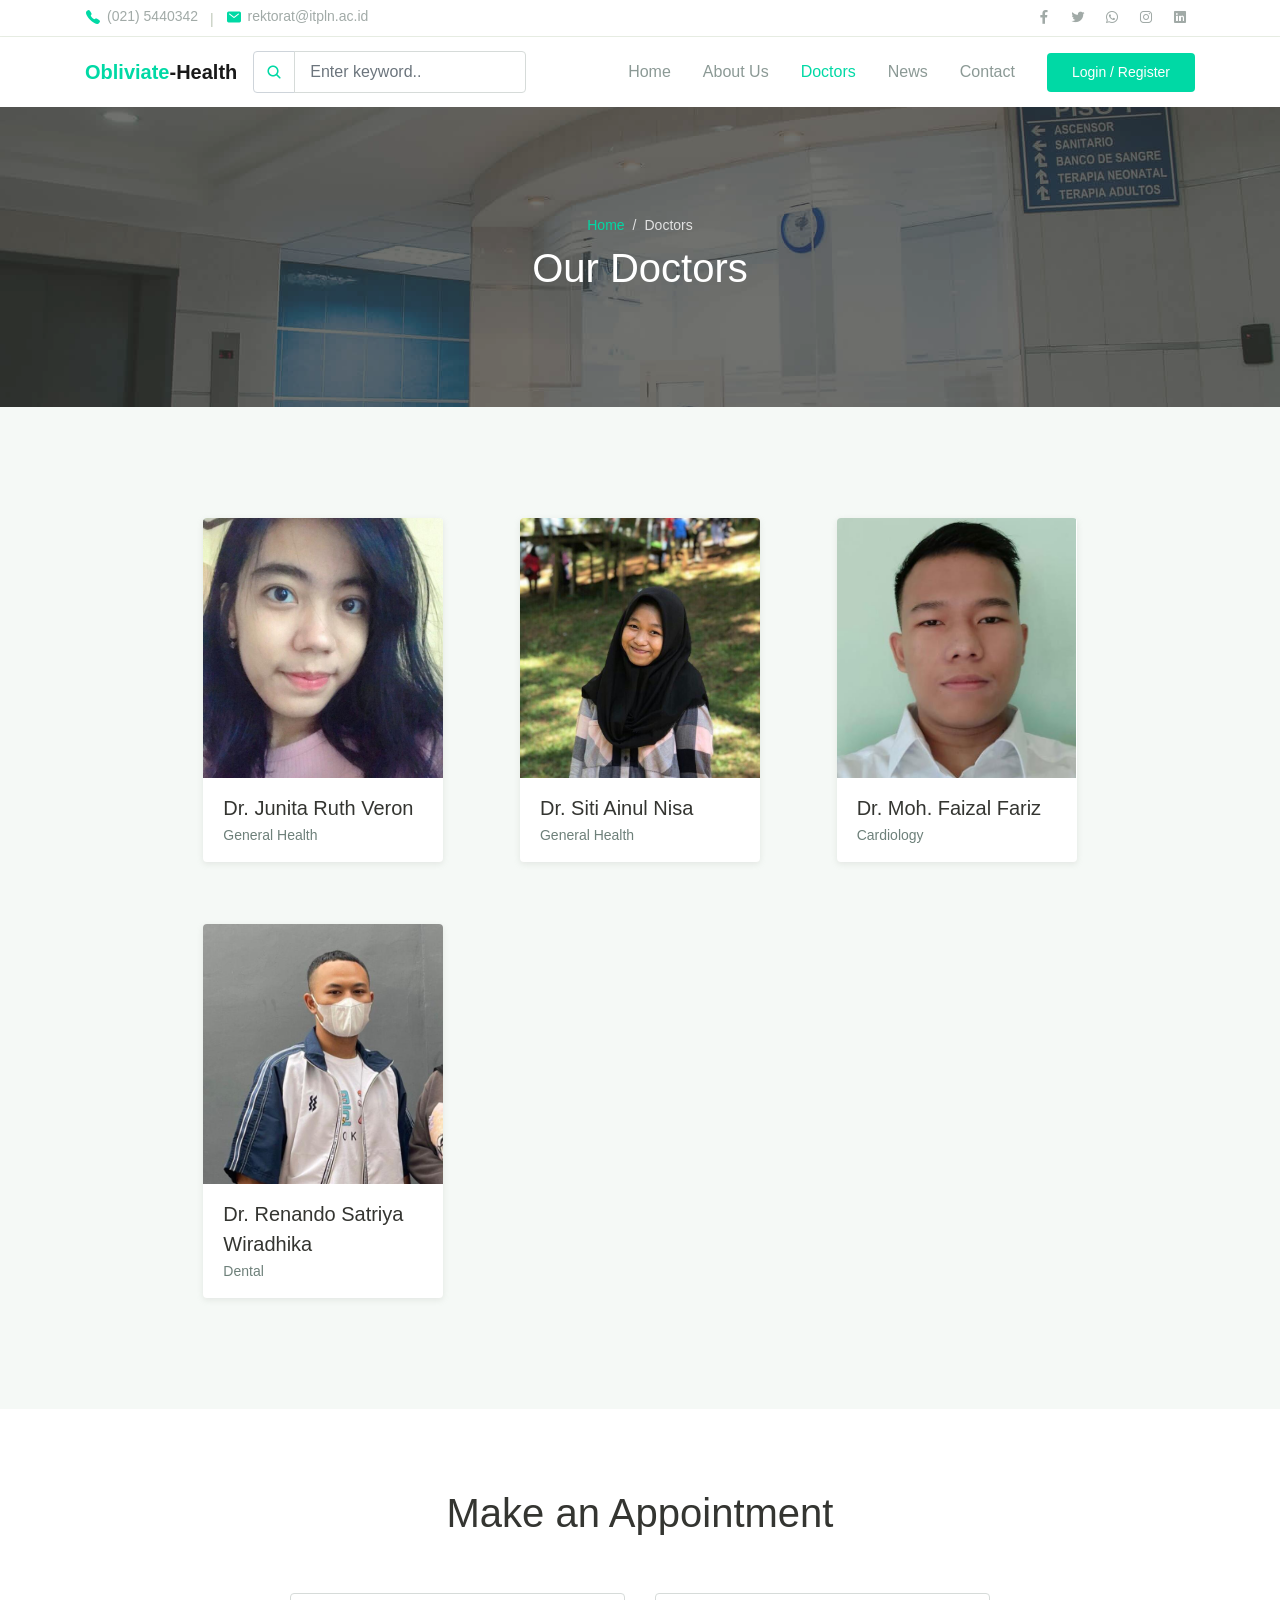
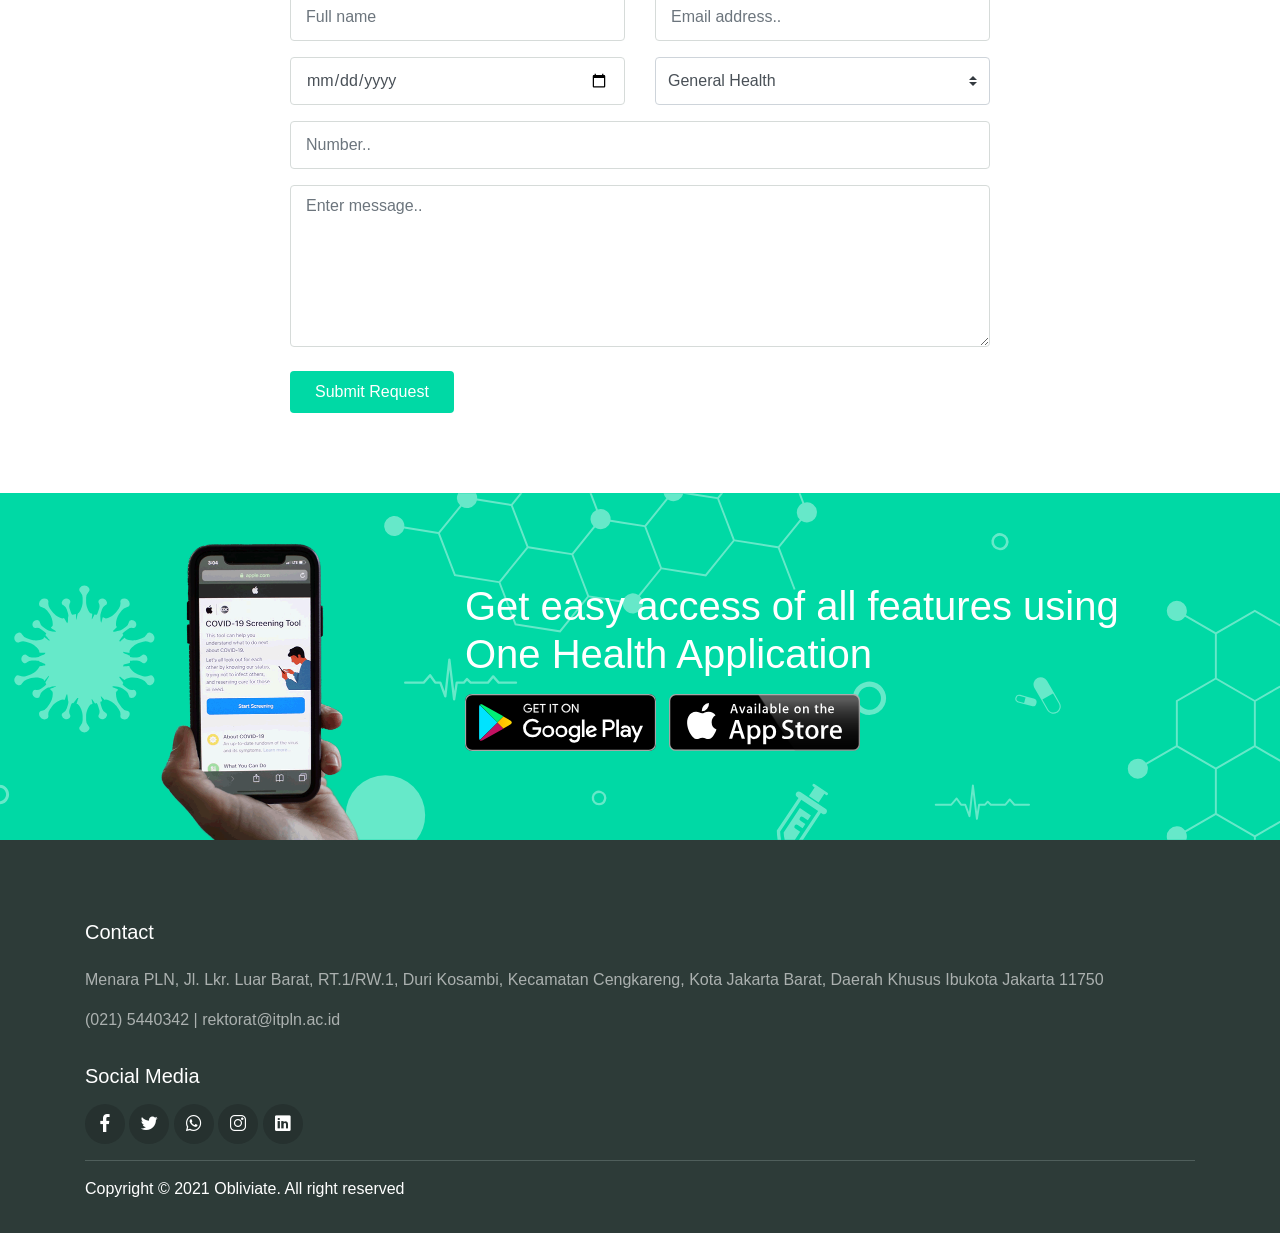
<file: uas/uas/html/doctors.html>
<!DOCTYPE html>
<html lang="en">
<head>
  <meta charset="UTF-8">
  <meta name="viewport" content="width=device-width, initial-scale=1.0">

  <meta http-equiv="X-UA-Compatible" content="ie=edge">

  <meta name="copyright" content="MACode ID, https://macodeid.com/">

  <title>One Health - Medical Center HTML5 Template</title>

  <link rel="stylesheet" href="../assets/css/maicons.css">

  <link rel="stylesheet" href="../assets/css/bootstrap.css">

  <link rel="stylesheet" href="../assets/vendor/owl-carousel/css/owl.carousel.css">

  <link rel="stylesheet" href="../assets/vendor/animate/animate.css">

  <link rel="stylesheet" href="../assets/css/theme.css">
</head>
<body>

  <!-- Back to top button -->
  <div class="back-to-top"></div>

  <header>
    <div class="topbar">
      <div class="container">
        <div class="row">
          <div class="col-sm-8 text-sm">
            <div class="site-info">
              <a href="#"><span class="mai-call text-primary"></span>(021) 5440342</a>
              <span class="divider">|</span>
              <a href="#"><span class="mai-mail text-primary"></span>rektorat@itpln.ac.id</a>
            </div>
          </div>
          <div class="col-sm-4 text-right text-sm">
            <div class="social-mini-button">
              <a href="https://www.facebook.com/gabungitpln" target="_blank"><span class="mai-logo-facebook-f"></span></a>
              <a href="https://twitter.com/sttplnjakarta" target="_blank"><span class="mai-logo-twitter"></span></a>
              <a href="https://api.whatsapp.com/send?phone=6285715321021&text=Halo%20PMB.." target="_blank"><span class="mai-logo-whatsapp"></span></a>
              <a href="https://www.instagram.com/itpln/" target="_blank"><span class="mai-logo-instagram"></span></a>
              <a href="https://www.linkedin.com/company/institut-teknologi-pln/" target="_blank"><span class="mai-logo-linkedin"></span></a>
            </div>
          </div>
        </div> <!-- .row -->
      </div> <!-- .container -->
    </div> <!-- .topbar -->

    <nav class="navbar navbar-expand-lg navbar-light shadow-sm">
      <div class="container">
        <a class="navbar-brand" href="#"><span class="text-primary">Obliviate</span>-Health</a>

        <form action="#">
          <div class="input-group input-navbar">
            <div class="input-group-prepend">
              <span class="input-group-text" id="icon-addon1"><span class="mai-search"></span></span>
            </div>
            <input type="text" class="form-control" placeholder="Enter keyword.." aria-label="Username" aria-describedby="icon-addon1">
          </div>
        </form>

        <button class="navbar-toggler" type="button" data-toggle="collapse" data-target="#navbarSupport" aria-controls="navbarSupport" aria-expanded="false" aria-label="Toggle navigation">
          <span class="navbar-toggler-icon"></span>
        </button>

        <div class="collapse navbar-collapse" id="navbarSupport">
          <ul class="navbar-nav ml-auto">
            <li class="nav-item">
              <a class="nav-link" href="index.html">Home</a>
            </li>
            <li class="nav-item">
              <a class="nav-link" href="about.html">About Us</a>
            </li>
            <li class="nav-item active">
              <a class="nav-link" href="doctors.html">Doctors</a>
            </li>
            <li class="nav-item">
              <a class="nav-link" href="blog.html">News</a>
            </li>
            <li class="nav-item">
              <a class="nav-link" href="contact.html">Contact</a>
            </li>
            <li class="nav-item">
              <a class="btn btn-primary ml-lg-3" href="#">Login / Register</a>
            </li>
          </ul>
        </div> <!-- .navbar-collapse -->
      </div> <!-- .container -->
    </nav>
  </header>

  <div class="page-banner overlay-dark bg-image" style="background-image: url(../assets/img/bg_image_1.jpg);">
    <div class="banner-section">
      <div class="container text-center wow fadeInUp">
        <nav aria-label="Breadcrumb">
          <ol class="breadcrumb breadcrumb-dark bg-transparent justify-content-center py-0 mb-2">
            <li class="breadcrumb-item"><a href="index.html">Home</a></li>
            <li class="breadcrumb-item active" aria-current="page">Doctors</li>
          </ol>
        </nav>
        <h1 class="font-weight-normal">Our Doctors</h1>
      </div> <!-- .container -->
    </div> <!-- .banner-section -->
  </div> <!-- .page-banner -->

  <div class="page-section bg-light">
    <div class="container">
      <div class="row justify-content-center">
        <div class="col-lg-10">

          <div class="row">
            
            <div class="col-md-6 col-lg-4 py-3 wow zoomIn">
              <div class="card-doctor">
                <div class="header">
                  <img src="../assets/img/je.jpeg" alt="">
                      <div class="meta">
                        <a href="#"><span class="mai-call"></span></a>
                        <a href="https://wa.me/+6281356336943"><span class="mai-logo-whatsapp"></span></a>
                      </div>
                    </div>
                    <div class="body">
                      <p class="text-xl mb-0">Dr. Junita Ruth Veron</p>
                      <span class="text-sm text-grey">General Health</span>
                </div>
              </div>
            </div>
    
            <div class="col-md-6 col-lg-4 py-3 wow zoomIn">
              <div class="card-doctor">
                <div class="header">
                  <img src="../assets/img/inul.jpeg" alt="">
                      <div class="meta">
                        <a href="#"><span class="mai-call"></span></a>
                        <a href="https://wa.me/+6281356336943"><span class="mai-logo-whatsapp"></span></a>
                      </div>
                    </div>
                    <div class="body">
                      <p class="text-xl mb-0">Dr. Siti Ainul Nisa</p>
                      <span class="text-sm text-grey">General Health</span>
                </div>
              </div>
            </div>
    
            <div class="col-md-6 col-lg-4 py-3 wow zoomIn">
              <div class="card-doctor">
                <div class="header">
                  <img src="../assets/img/faiz.jpeg" alt="">
                      <div class="meta">
                        <a href="#"><span class="mai-call"></span></a>
                        <a href="https://wa.me/+6281356336943"><span class="mai-logo-whatsapp"></span></a>
                      </div>
                    </div>
                    <div class="body">
                      <p class="text-xl mb-0">Dr. Moh. Faizal Fariz</p>
                      <span class="text-sm text-grey">Cardiology</span>
                </div>
              </div>
            </div>
    
            <div class="col-md-6 col-lg-4 py-3 wow zoomIn">
              <div class="card-doctor">
                <div class="header">
                  <img src="../assets/img/NAN.jpeg" alt="">
                      <div class="meta">
                        <a href="#"><span class="mai-call"></span></a>
                        <a href="https://wa.me/+6281356336943"><span class="mai-logo-whatsapp"></span></a>
                      </div>
                    </div>
                    <div class="body">
                      <p class="text-xl mb-0">Dr. Renando Satriya Wiradhika</p>
                      <span class="text-sm text-grey">Dental</span>
                </div>
              </div>
            </div>

          </div>

        </div>
      </div>
    </div> <!-- .container -->
  </div> <!-- .page-section -->

  <div class="page-section">
    <div class="container">
      <h1 class="text-center wow fadeInUp">Make an Appointment</h1>

      <form class="main-form">
        <div class="row mt-5 ">
          <div class="col-12 col-sm-6 py-2 wow fadeInLeft">
            <input type="text" class="form-control" placeholder="Full name">
          </div>
          <div class="col-12 col-sm-6 py-2 wow fadeInRight">
            <input type="text" class="form-control" placeholder="Email address..">
          </div>
          <div class="col-12 col-sm-6 py-2 wow fadeInLeft" data-wow-delay="300ms">
            <input type="date" class="form-control">
          </div>
          <div class="col-12 col-sm-6 py-2 wow fadeInRight" data-wow-delay="300ms">
            <select name="departement" id="departement" class="custom-select">
              <option value="general">General Health</option>
              <option value="cardiology">Cardiology</option>
              <option value="dental">Dental</option>
              <option value="neurology">Neurology</option>
              <option value="orthopaedics">Orthopaedics</option>
            </select>
          </div>
          <div class="col-12 py-2 wow fadeInUp" data-wow-delay="300ms">
            <input type="text" class="form-control" placeholder="Number..">
          </div>
          <div class="col-12 py-2 wow fadeInUp" data-wow-delay="300ms">
            <textarea name="message" id="message" class="form-control" rows="6" placeholder="Enter message.."></textarea>
          </div>
        </div>

        <button type="submit" class="btn btn-primary mt-3 wow zoomIn">Submit Request</button>
      </form>
    </div> <!-- .container -->
  </div> <!-- .page-section -->
  

  <div class="page-section banner-home bg-image" style="background-image: url(../assets/img/banner-pattern.svg);">
    <div class="container py-5 py-lg-0">
      <div class="row align-items-center">
        <div class="col-lg-4 wow zoomIn">
          <div class="img-banner d-none d-lg-block">
            <img src="../assets/img/mobile_app.png" alt="">
          </div>
        </div>
        <div class="col-lg-8 wow fadeInRight">
          <h1 class="font-weight-normal mb-3">Get easy access of all features using One Health Application</h1>
          <a href="#"><img src="../assets/img/google_play.svg" alt=""></a>
          <a href="#" class="ml-2"><img src="../assets/img/app_store.svg" alt=""></a>
        </div>
      </div>
    </div>
  </div> <!-- .banner-home -->

  <footer class="page-footer">
    <div class="container">
          <h5>Contact</h5>
          <p class="footer-link mt-2">Menara PLN, Jl. Lkr. Luar Barat, RT.1/RW.1, Duri Kosambi, 
            Kecamatan Cengkareng, Kota Jakarta Barat, Daerah Khusus Ibukota Jakarta 11750</p>
          <a href="#" class="footer-link">(021) 5440342 | rektorat@itpln.ac.id</a>

          <h5 class="mt-3">Social Media</h5>
          <div class="footer-sosmed mt-3">
            <a href="https://www.facebook.com/gabungitpln" target="_blank"><span class="mai-logo-facebook-f"></span></a>
            <a href="https://twitter.com/sttplnjakarta" target="_blank"><span class="mai-logo-twitter"></span></a>
            <a href="https://api.whatsapp.com/send?phone=6285715321021&text=Halo%20PMB.." target="_blank"><span class="mai-logo-whatsapp"></span></a>
            <a href="https://www.instagram.com/itpln/" target="_blank"><span class="mai-logo-instagram"></span></a>
            <a href="https://www.linkedin.com/company/institut-teknologi-pln/" target="_blank"><span class="mai-logo-linkedin"></span></a>
          </div>
          <hr>
      <p id="copyright">Copyright &copy; 2021 <span>Obliviate</span>. All right reserved</p>
    </div>
  </footer>

<script src="../assets/js/jquery-3.5.1.min.js"></script>

<script src="../assets/js/bootstrap.bundle.min.js"></script>

<script src="../assets/vendor/owl-carousel/js/owl.carousel.min.js"></script>

<script src="../assets/vendor/wow/wow.min.js"></script>

<script src="../assets/js/google-maps.js"></script>

<script src="../assets/js/theme.js"></script>
</body>
</html>
</file>
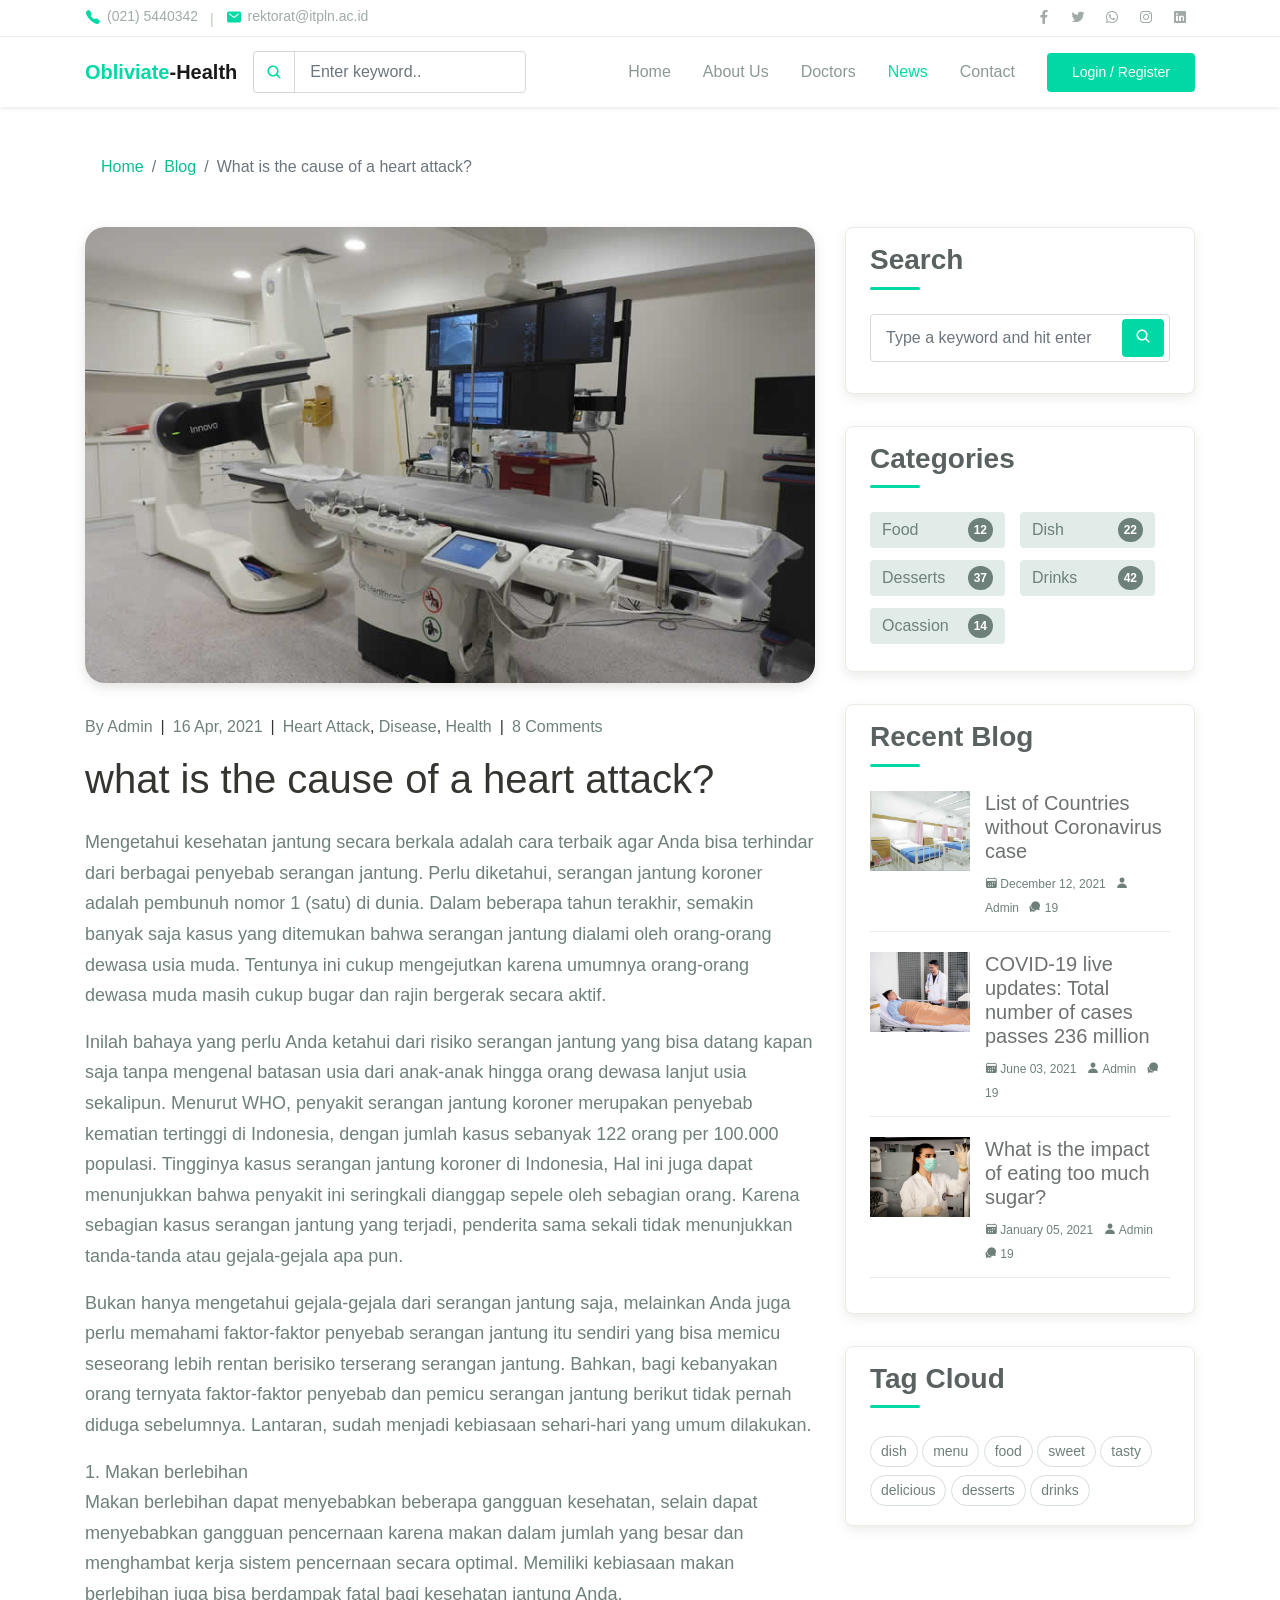
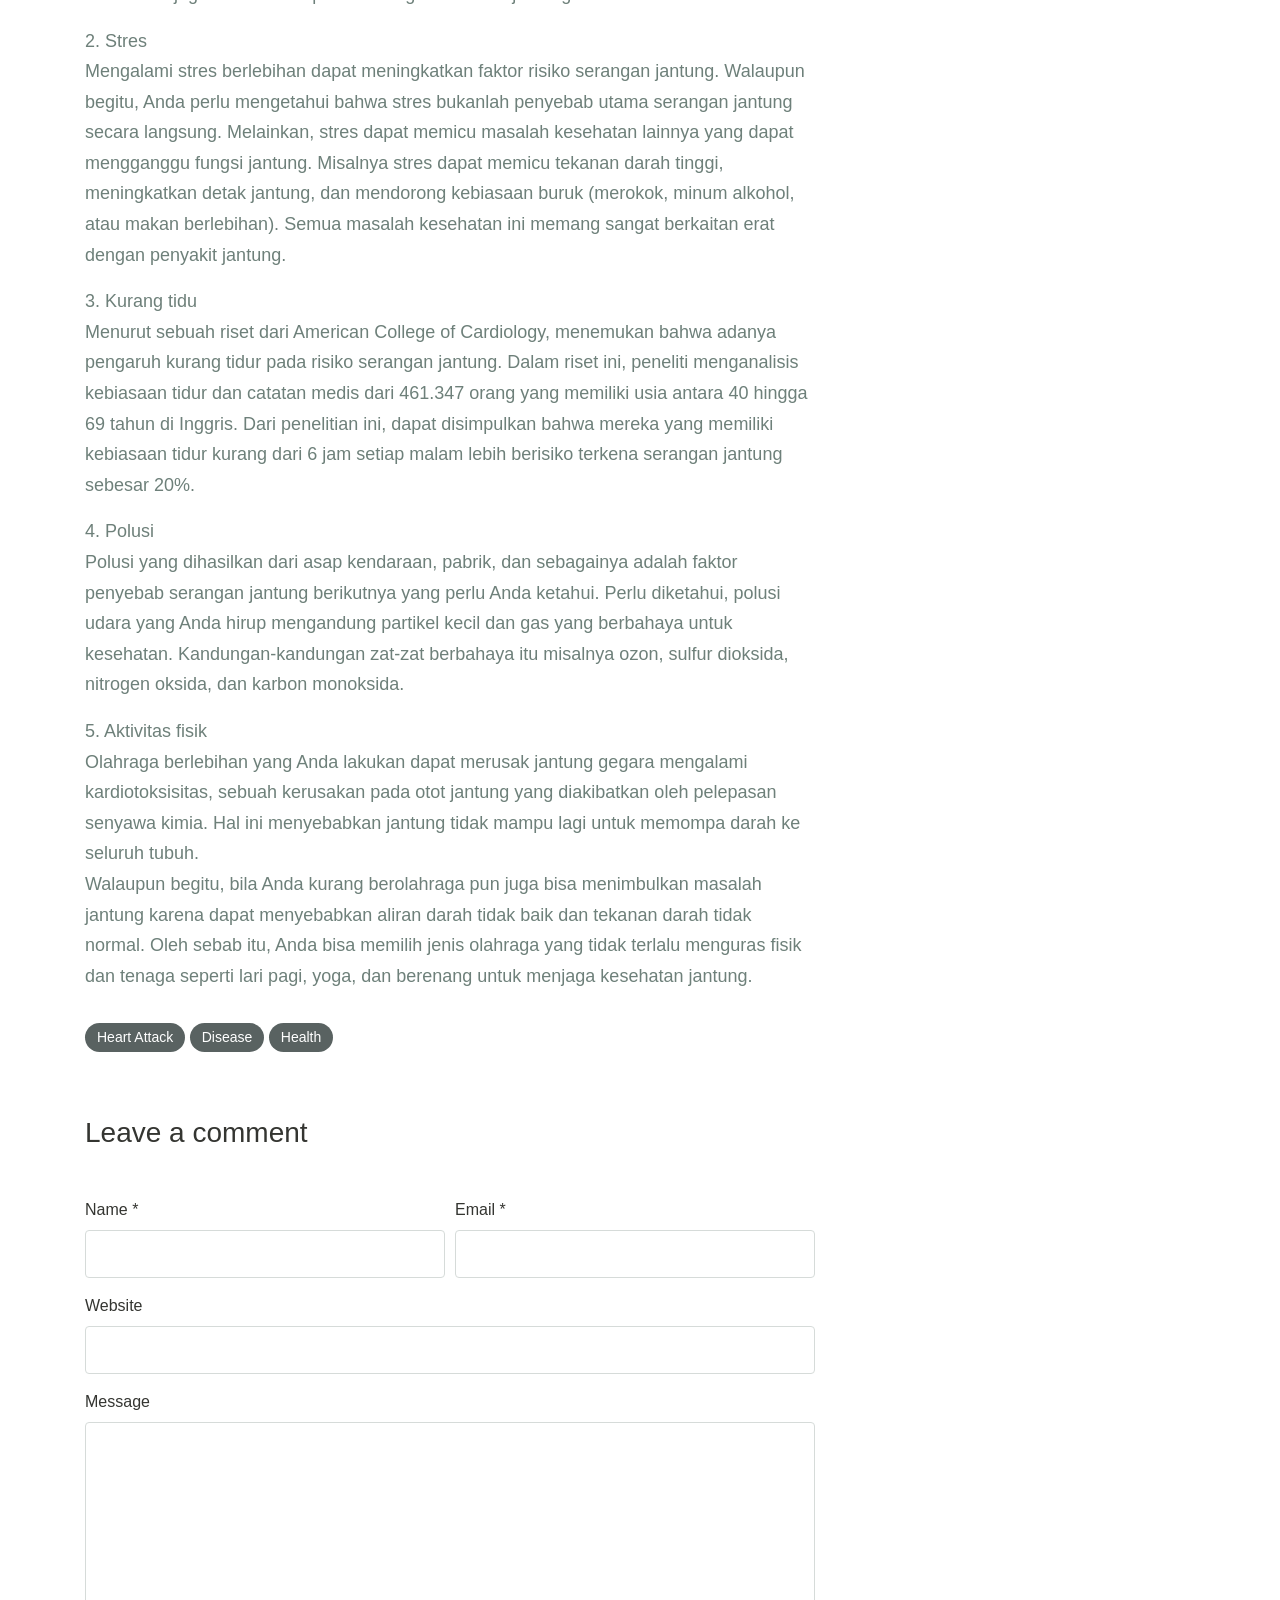
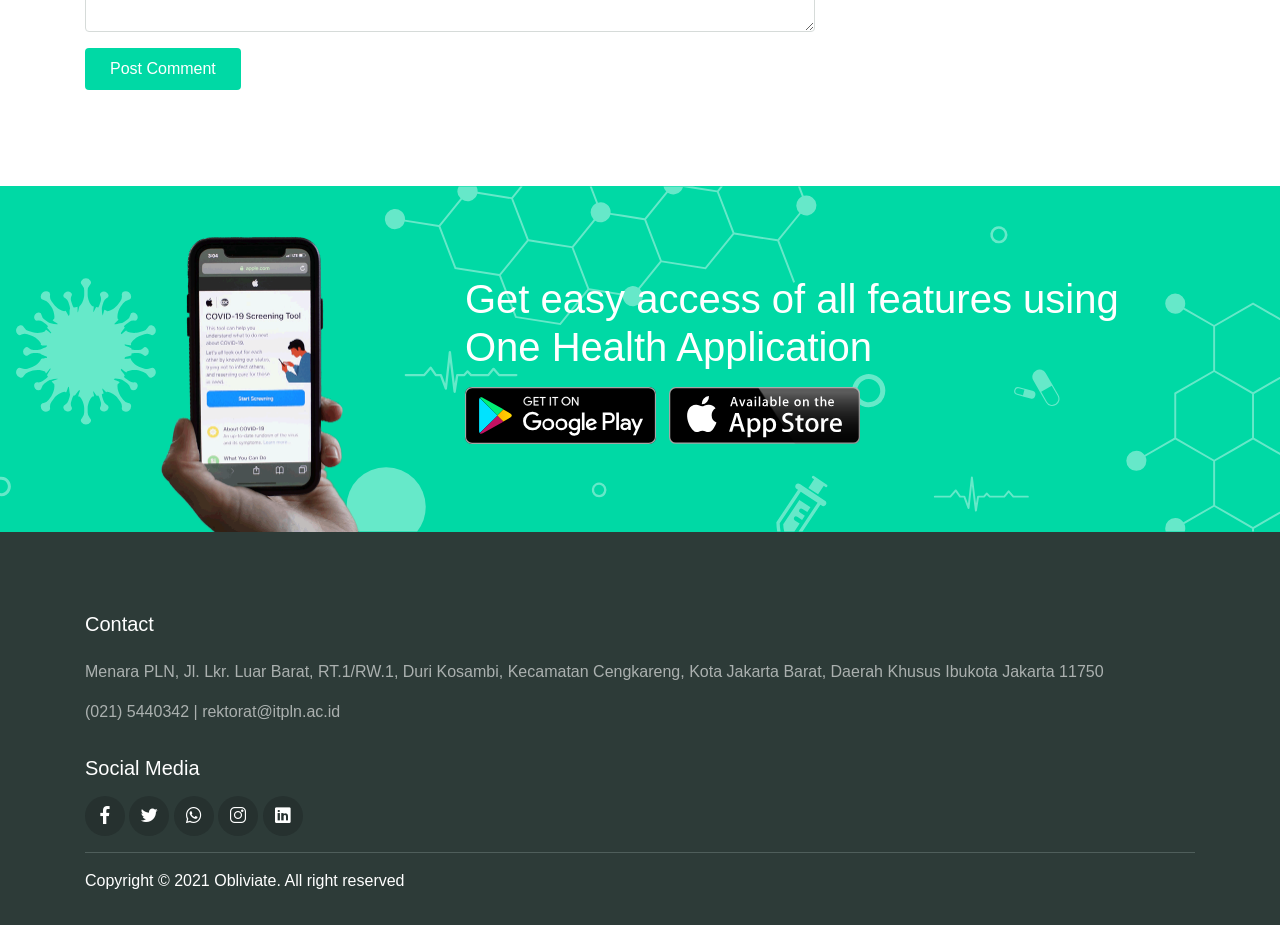
<file: uas/uas/html/jantung.html>
<!DOCTYPE html>
<html lang="en">
<head>
  <meta charset="UTF-8">
  <meta name="viewport" content="width=device-width, initial-scale=1.0">

  <meta http-equiv="X-UA-Compatible" content="ie=edge">

  <meta name="copyright" content="MACode ID, https://macodeid.com/">

  <title>Obliviate Health - Medical Center</title>

  <link rel="stylesheet" href="../assets/css/maicons.css">

  <link rel="stylesheet" href="../assets/css/bootstrap.css">

  <link rel="stylesheet" href="../assets/vendor/owl-carousel/css/owl.carousel.css">

  <link rel="stylesheet" href="../assets/vendor/animate/animate.css">

  <link rel="stylesheet" href="../assets/css/theme.css">
</head>
<body>

  <!-- Back to top button -->
  <div class="back-to-top"></div>

  <header>
    <div class="topbar">
      <div class="container">
        <div class="row">
          <div class="col-sm-8 text-sm">
            <div class="site-info">
              <a href="#"><span class="mai-call text-primary"></span>(021) 5440342</a>
              <span class="divider">|</span>
              <a href="#"><span class="mai-mail text-primary"></span>rektorat@itpln.ac.id</a>
            </div>
          </div>
          <div class="col-sm-4 text-right text-sm">
            <div class="social-mini-button">
              <a href="https://www.facebook.com/gabungitpln" target="_blank"><span class="mai-logo-facebook-f"></span></a>
              <a href="https://twitter.com/sttplnjakarta" target="_blank"><span class="mai-logo-twitter"></span></a>
              <a href="https://api.whatsapp.com/send?phone=6285715321021&text=Halo%20PMB.." target="_blank"><span class="mai-logo-whatsapp"></span></a>
              <a href="https://www.instagram.com/itpln/" target="_blank"><span class="mai-logo-instagram"></span></a>
              <a href="https://www.linkedin.com/company/institut-teknologi-pln/" target="_blank"><span class="mai-logo-linkedin"></span></a>
            </div>
          </div>
        </div> <!-- .row -->
      </div> <!-- .container -->
    </div> <!-- .topbar -->

    <nav class="navbar navbar-expand-lg navbar-light shadow-sm">
      <div class="container">
        <a class="navbar-brand" href="#"><span class="text-primary">Obliviate</span>-Health</a>

        <form action="#">
          <div class="input-group input-navbar">
            <div class="input-group-prepend">
              <span class="input-group-text" id="icon-addon1"><span class="mai-search"></span></span>
            </div>
            <input type="text" class="form-control" placeholder="Enter keyword.." aria-label="Username" aria-describedby="icon-addon1">
          </div>
        </form>

        <button class="navbar-toggler" type="button" data-toggle="collapse" data-target="#navbarSupport" aria-controls="navbarSupport" aria-expanded="false" aria-label="Toggle navigation">
          <span class="navbar-toggler-icon"></span>
        </button>

        <div class="collapse navbar-collapse" id="navbarSupport">
          <ul class="navbar-nav ml-auto">
            <li class="nav-item">
              <a class="nav-link" href="index.html">Home</a>
            </li>
            <li class="nav-item">
              <a class="nav-link" href="about.html">About Us</a>
            </li>
            <li class="nav-item">
              <a class="nav-link" href="doctors.html">Doctors</a>
            </li>
            <li class="nav-item active">
              <a class="nav-link" href="blog.html">News</a>
            </li>
            <li class="nav-item">
              <a class="nav-link" href="contact.html">Contact</a>
            </li>
            <li class="nav-item">
              <a class="btn btn-primary ml-lg-3" href="#">Login / Register</a>
            </li>
          </ul>
        </div> <!-- .navbar-collapse -->
      </div> <!-- .container -->
    </nav>
  </header>

  <div class="page-section pt-5">
    <div class="container">
      <div class="row">
        <div class="col-lg-8">
          <nav aria-label="Breadcrumb">
            <ol class="breadcrumb bg-transparent py-0 mb-5">
              <li class="breadcrumb-item"><a href="index.html">Home</a></li>
              <li class="breadcrumb-item"><a href="blog.html">Blog</a></li>
              <li class="breadcrumb-item active" aria-current="page">What is the cause of a heart attack?</li>
            </ol>
          </nav>
        </div>
      </div> <!-- .row -->

      <div class="row">
        <div class="col-lg-8">
          <article class="blog-details">
            <div class="post-thumb">
              <img src="../assets/img/blog/blog_5.jpg" alt="">
            </div>
            <div class="post-meta">
              <div class="post-author">
                <span class="text-grey">By</span> <a href="#">Admin</a>  
              </div>
              <span class="divider">|</span>
              <div class="post-date">
                <a href="#">16 Apr, 2021</a>
              </div>
              <span class="divider">|</span>
              <div>
                <a href="#">Heart Attack</a>, <a href="#">Disease</a>, <a href="#">Health</a>  
              </div>
              <span class="divider">|</span>
              <div class="post-comment-count">
                <a href="#">8 Comments</a>
              </div>
            </div>
            <h2 class="post-title h1">what is the cause of a heart attack?</h2>
            <div class="post-content">
              <p>Mengetahui kesehatan jantung secara berkala adalah cara terbaik agar Anda bisa terhindar 
                dari berbagai penyebab serangan jantung. Perlu diketahui, serangan jantung koroner adalah 
                pembunuh nomor 1 (satu) di dunia. Dalam beberapa tahun terakhir, semakin banyak saja kasus yang 
                ditemukan bahwa serangan jantung dialami oleh orang-orang dewasa usia muda. Tentunya ini cukup 
                mengejutkan karena umumnya orang-orang dewasa muda masih cukup bugar dan rajin bergerak secara aktif.</p>

              <p>Inilah bahaya yang perlu Anda ketahui dari risiko serangan jantung yang bisa datang kapan saja 
                tanpa mengenal batasan usia dari anak-anak hingga orang dewasa lanjut usia sekalipun. Menurut WHO, 
                penyakit serangan jantung koroner merupakan penyebab kematian tertinggi di Indonesia, dengan jumlah 
                kasus sebanyak 122 orang per 100.000 populasi. Tingginya kasus serangan jantung koroner di Indonesia, 
                Hal ini juga dapat menunjukkan bahwa penyakit ini seringkali dianggap sepele oleh sebagian orang. Karena
                 sebagian kasus serangan jantung yang terjadi, penderita sama sekali tidak menunjukkan tanda-tanda atau 
                 gejala-gejala apa pun.</p>

              <p>Bukan hanya mengetahui gejala-gejala dari serangan jantung saja, melainkan Anda juga perlu memahami 
                faktor-faktor penyebab serangan jantung itu sendiri yang bisa memicu seseorang lebih rentan berisiko 
                terserang serangan jantung. Bahkan, bagi kebanyakan orang ternyata faktor-faktor penyebab dan pemicu 
                serangan jantung berikut tidak pernah diduga sebelumnya. Lantaran, sudah menjadi kebiasaan sehari-hari yang umum dilakukan.</p>
              
              <p>1. Makan berlebihan<br>
                Makan berlebihan dapat menyebabkan beberapa gangguan kesehatan, selain dapat menyebabkan gangguan
                 pencernaan karena makan dalam jumlah yang besar dan menghambat kerja sistem pencernaan secara optimal.
                  Memiliki kebiasaan makan berlebihan juga bisa berdampak fatal bagi kesehatan jantung Anda.</p>

              <p>2. Stres<br>
                Mengalami stres berlebihan dapat meningkatkan faktor risiko serangan jantung. Walaupun begitu, Anda perlu mengetahui 
                bahwa stres bukanlah penyebab utama serangan jantung secara langsung. Melainkan, stres dapat memicu masalah kesehatan
                 lainnya yang dapat mengganggu fungsi jantung. Misalnya stres dapat memicu tekanan darah tinggi, meningkatkan detak jantung,
                  dan mendorong kebiasaan buruk (merokok, minum alkohol, atau makan berlebihan). Semua masalah kesehatan ini memang sangat
                   berkaitan erat dengan penyakit jantung.</p>

              <p>3. Kurang tidu<br>
                Menurut sebuah riset dari American College of Cardiology, menemukan bahwa adanya pengaruh kurang tidur pada risiko 
                serangan jantung. Dalam riset ini, peneliti menganalisis kebiasaan tidur dan catatan medis dari 461.347 orang yang
                 memiliki usia antara 40 hingga 69 tahun di Inggris. Dari penelitian ini, dapat disimpulkan bahwa mereka yang memiliki 
                 kebiasaan tidur kurang dari 6 jam setiap malam lebih berisiko terkena serangan jantung sebesar 20%.</p>

              <p>4. Polusi<br>
                Polusi yang dihasilkan dari asap kendaraan, pabrik, dan sebagainya adalah faktor penyebab serangan jantung berikutnya 
                yang perlu Anda ketahui. Perlu diketahui, polusi udara yang Anda hirup mengandung partikel kecil dan gas yang berbahaya 
                untuk kesehatan. Kandungan-kandungan zat-zat berbahaya itu misalnya ozon, sulfur dioksida, nitrogen oksida, dan karbon monoksida.</p>

              <p>5. Aktivitas fisik<br>
                Olahraga berlebihan yang Anda lakukan dapat merusak jantung gegara mengalami kardiotoksisitas, sebuah kerusakan pada
                 otot jantung yang diakibatkan oleh pelepasan senyawa kimia. Hal ini menyebabkan jantung tidak mampu lagi untuk memompa
                  darah ke seluruh tubuh.<br>
                Walaupun begitu, bila Anda kurang berolahraga pun juga bisa menimbulkan masalah jantung karena dapat menyebabkan aliran
                 darah tidak baik dan tekanan darah tidak normal. Oleh sebab itu, Anda bisa memilih jenis olahraga yang tidak terlalu
                  menguras fisik dan tenaga seperti lari pagi, yoga, dan berenang untuk menjaga kesehatan jantung.</p>
            </div>
            <div class="post-tags">
              <a href="#" class="tag-link">Heart Attack</a>
              <a href="#" class="tag-link">Disease</a>
              <a href="#" class="tag-link">Health</a>
            </div>
          </article> <!-- .blog-details -->

          <div class="comment-form-wrap pt-5">
            <h3 class="mb-5">Leave a comment</h3>
            <form action="#" class="">
              <div class="form-row form-group">
                <div class="col-md-6">
                  <label for="name">Name *</label>
                  <input type="text" class="form-control" id="name">
                </div>
                <div class="col-md-6">
                  <label for="email">Email *</label>
                  <input type="email" class="form-control" id="email">
                </div>
              </div>
              <div class="form-group">
                <label for="website">Website</label>
                <input type="url" class="form-control" id="website">
              </div>
  
              <div class="form-group">
                <label for="message">Message</label>
                <textarea name="msg" id="message" cols="30" rows="8" class="form-control"></textarea>
              </div>
              <div class="form-group">
                <input type="submit" value="Post Comment" class="btn btn-primary">
              </div>
  
            </form>
          </div>
        </div>
        <div class="col-lg-4">
          <div class="sidebar">
            <div class="sidebar-block">
              <h3 class="sidebar-title">Search</h3>
              <form action="#" class="search-form">
                <div class="form-group">
                  <input type="text" class="form-control" placeholder="Type a keyword and hit enter">
                  <button type="submit" class="btn"><span class="icon mai-search"></span></button>
                </div>
              </form>
            </div>
            <div class="sidebar-block">
              <h3 class="sidebar-title">Categories</h3>
              <ul class="categories">
                <li><a href="#">Food <span>12</span></a></li>
                <li><a href="#">Dish <span>22</span></a></li>
                <li><a href="#">Desserts <span>37</span></a></li>
                <li><a href="#">Drinks <span>42</span></a></li>
                <li><a href="#">Ocassion <span>14</span></a></li>
              </ul>
            </div>

            <div class="sidebar-block">
              <h3 class="sidebar-title">Recent Blog</h3>
              <div class="blog-item">
                <a class="post-thumb" href="">
                  <img src="../assets/img/blog/blog_1.jpg" alt="">
                </a>
                <div class="content">
                  <h5 class="post-title"><a href="#">List of Countries without Coronavirus case</a></h5>
                  <div class="meta">
                    <a href="#"><span class="mai-calendar"></span> December 12, 2021</a>
                    <a href="#"><span class="mai-person"></span> Admin</a>
                    <a href="#"><span class="mai-chatbubbles"></span> 19</a>
                  </div>
                </div>
              </div>
              <div class="blog-item">
                <a class="post-thumb" href="">
                  <img src="../assets/img/blog/blog_2.jpg" alt="">
                </a>
                <div class="content">
                  <h5 class="post-title"><a href="#">COVID-19 live updates: Total number of cases passes 236 million</a></h5>
                  <div class="meta">
                    <a href="#"><span class="mai-calendar"></span> June 03, 2021</a>
                    <a href="#"><span class="mai-person"></span> Admin</a>
                    <a href="#"><span class="mai-chatbubbles"></span> 19</a>
                  </div>
                </div>
              </div>
              <div class="blog-item">
                <a class="post-thumb" href="">
                  <img src="../assets/img/blog/blog_3.jpg" alt="">
                </a>
                <div class="content">
                  <h5 class="post-title"><a href="#">What is the impact of eating too much sugar?</a></h5>
                  <div class="meta">
                    <a href="#"><span class="mai-calendar"></span> January 05, 2021</a>
                    <a href="#"><span class="mai-person"></span> Admin</a>
                    <a href="#"><span class="mai-chatbubbles"></span> 19</a>
                  </div>
                </div>
              </div>
            </div>

            <div class="sidebar-block">
              <h3 class="sidebar-title">Tag Cloud</h3>
              <div class="tagcloud">
                <a href="#" class="tag-cloud-link">dish</a>
                <a href="#" class="tag-cloud-link">menu</a>
                <a href="#" class="tag-cloud-link">food</a>
                <a href="#" class="tag-cloud-link">sweet</a>
                <a href="#" class="tag-cloud-link">tasty</a>
                <a href="#" class="tag-cloud-link">delicious</a>
                <a href="#" class="tag-cloud-link">desserts</a>
                <a href="#" class="tag-cloud-link">drinks</a>
              </div>
            </div>

          </div>
        </div> 
      </div> <!-- .row -->
    </div> <!-- .container -->
  </div> <!-- .page-section -->

  <div class="page-section banner-home bg-image" style="background-image: url(../assets/img/banner-pattern.svg);">
    <div class="container py-5 py-lg-0">
      <div class="row align-items-center">
        <div class="col-lg-4 wow zoomIn">
          <div class="img-banner d-none d-lg-block">
            <img src="../assets/img/mobile_app.png" alt="">
          </div>
        </div>
        <div class="col-lg-8 wow fadeInRight">
          <h1 class="font-weight-normal mb-3">Get easy access of all features using One Health Application</h1>
          <a href="#"><img src="../assets/img/google_play.svg" alt=""></a>
          <a href="#" class="ml-2"><img src="../assets/img/app_store.svg" alt=""></a>
        </div>
      </div> <!-- .row -->
    </div> <!-- .container -->
  </div> <!-- .banner-home -->

  <footer class="page-footer">
    <div class="container">
          <h5>Contact</h5>
          <p class="footer-link mt-2">Menara PLN, Jl. Lkr. Luar Barat, RT.1/RW.1, Duri Kosambi, 
            Kecamatan Cengkareng, Kota Jakarta Barat, Daerah Khusus Ibukota Jakarta 11750</p>
          <a href="#" class="footer-link">(021) 5440342 | rektorat@itpln.ac.id</a>

          <h5 class="mt-3">Social Media</h5>
          <div class="footer-sosmed mt-3">
            <a href="https://www.facebook.com/gabungitpln" target="_blank"><span class="mai-logo-facebook-f"></span></a>
            <a href="https://twitter.com/sttplnjakarta" target="_blank"><span class="mai-logo-twitter"></span></a>
            <a href="https://api.whatsapp.com/send?phone=6285715321021&text=Halo%20PMB.." target="_blank"><span class="mai-logo-whatsapp"></span></a>
            <a href="https://www.instagram.com/itpln/" target="_blank"><span class="mai-logo-instagram"></span></a>
            <a href="https://www.linkedin.com/company/institut-teknologi-pln/" target="_blank"><span class="mai-logo-linkedin"></span></a>
          </div>
          <hr>
      <p id="copyright">Copyright &copy; 2021 <span>Obliviate</span>. All right reserved</p>
    </div>
  </footer>

  <script src="../assets/js/jquery-3.5.1.min.js"></script>

  <script src="../assets/js/bootstrap.bundle.min.js"></script>
  
  <script src="../assets/vendor/owl-carousel/js/owl.carousel.min.js"></script>
  
  <script src="../assets/vendor/wow/wow.min.js"></script>
  
  <script src="../assets/js/theme.js"></script>
  
</body>
</html>
</file>
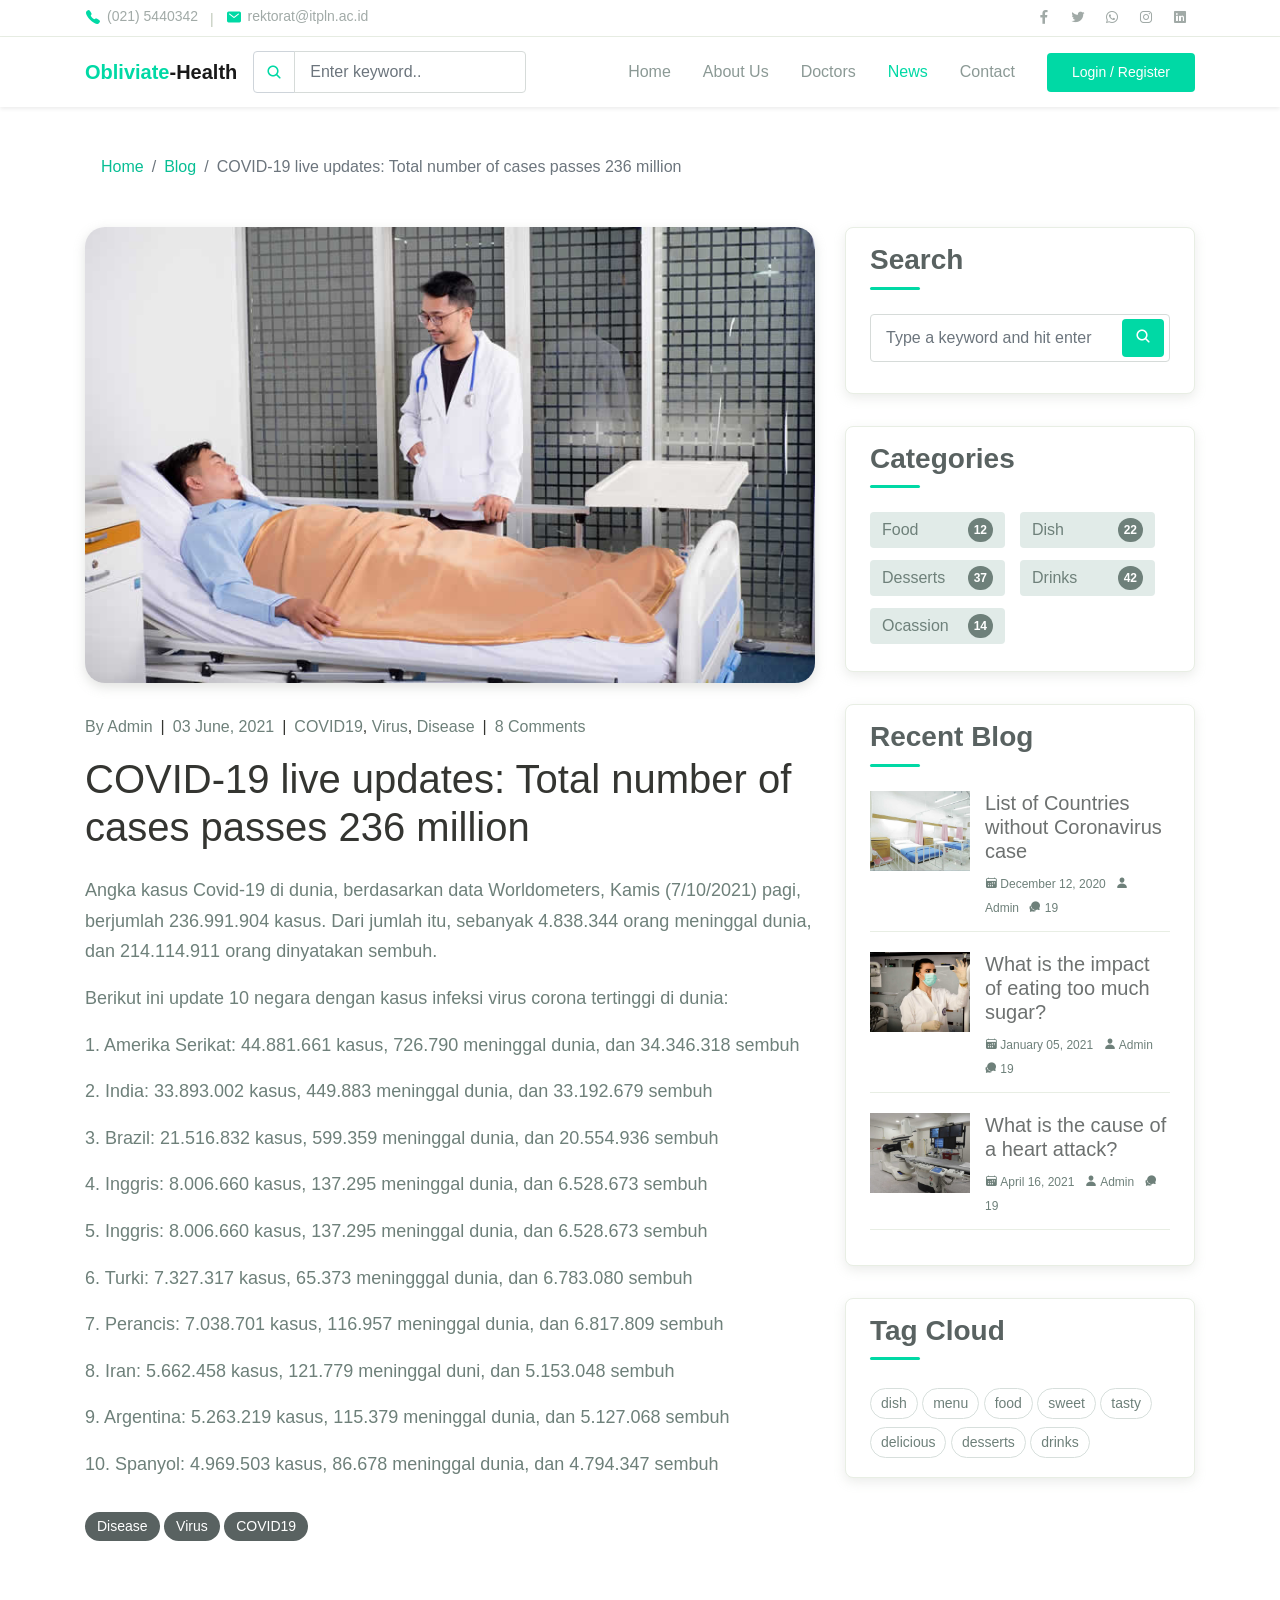
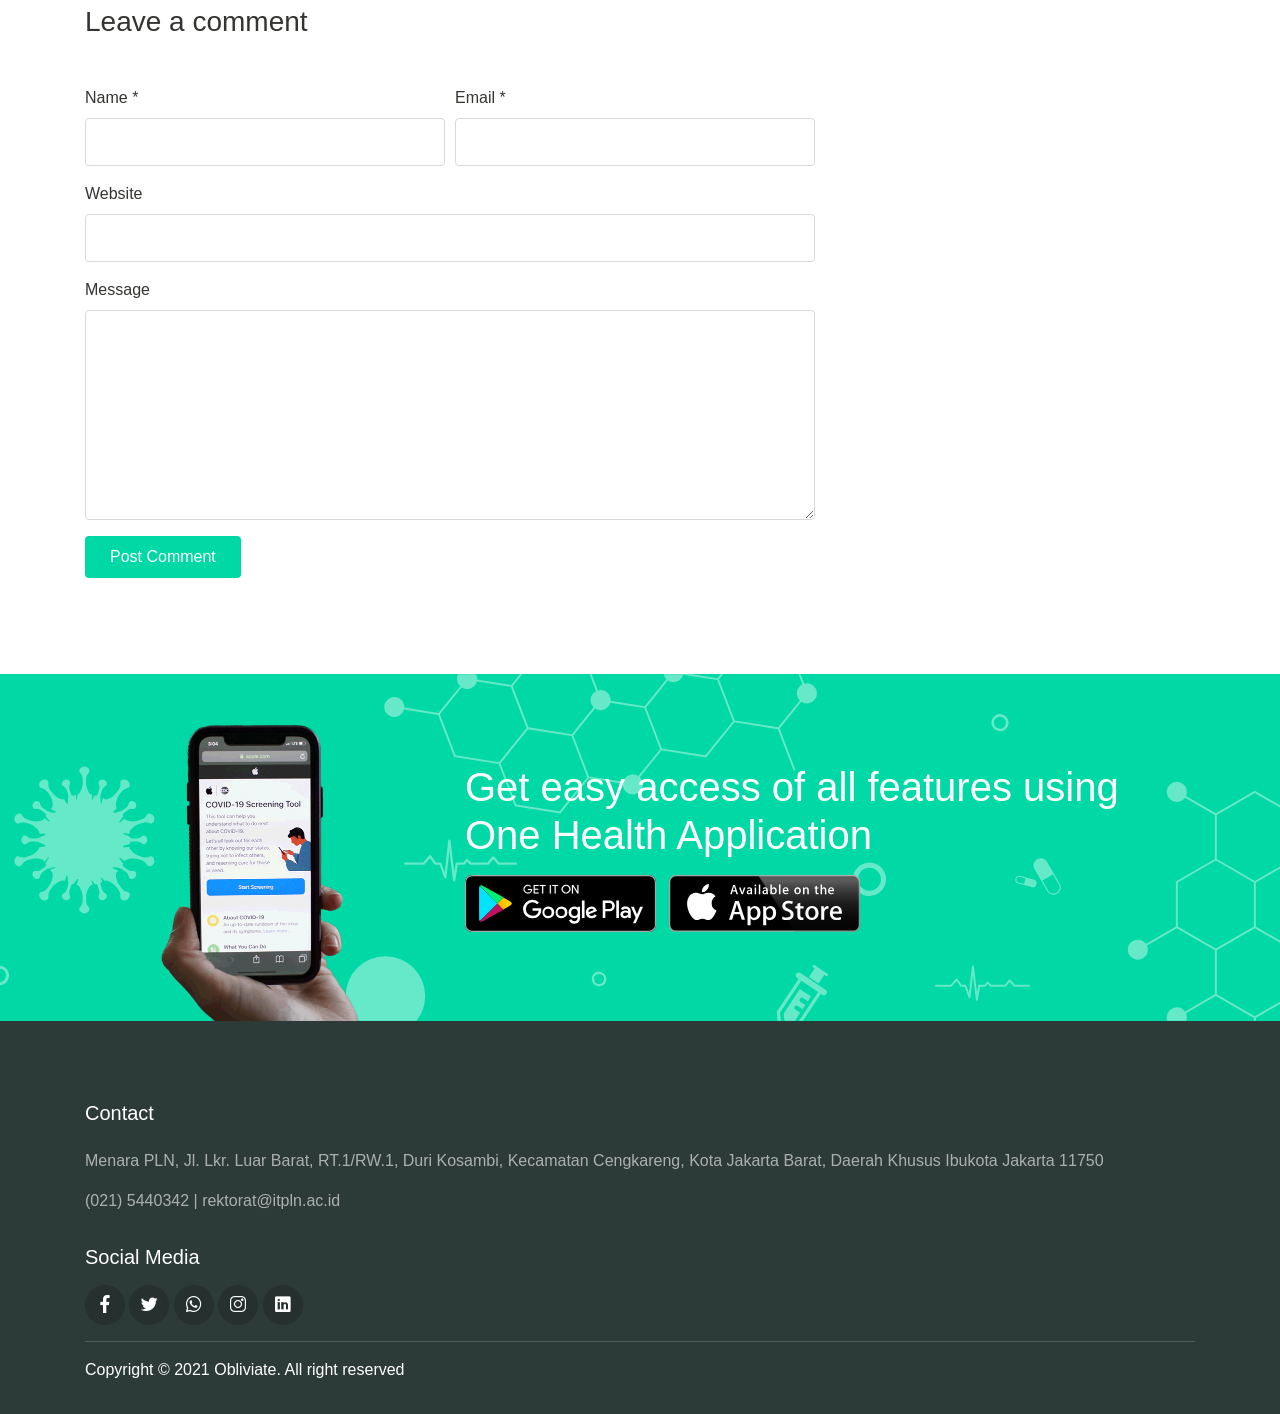
<file: uas/uas/html/jumlah.html>
<!DOCTYPE html>
<html lang="en">
<head>
  <meta charset="UTF-8">
  <meta name="viewport" content="width=device-width, initial-scale=1.0">

  <meta http-equiv="X-UA-Compatible" content="ie=edge">

  <meta name="copyright" content="MACode ID, https://macodeid.com/">

  <title>Obliviate Health - Medical Center</title>

  <link rel="stylesheet" href="../assets/css/maicons.css">

  <link rel="stylesheet" href="../assets/css/bootstrap.css">

  <link rel="stylesheet" href="../assets/vendor/owl-carousel/css/owl.carousel.css">

  <link rel="stylesheet" href="../assets/vendor/animate/animate.css">

  <link rel="stylesheet" href="../assets/css/theme.css">
</head>
<body>

  <!-- Back to top button -->
  <div class="back-to-top"></div>

  <header>
    <div class="topbar">
      <div class="container">
        <div class="row">
          <div class="col-sm-8 text-sm">
            <div class="site-info">
              <a href="#"><span class="mai-call text-primary"></span>(021) 5440342</a>
              <span class="divider">|</span>
              <a href="#"><span class="mai-mail text-primary"></span>rektorat@itpln.ac.id</a>
            </div>
          </div>
          <div class="col-sm-4 text-right text-sm">
            <div class="social-mini-button">
              <a href="https://www.facebook.com/gabungitpln" target="_blank"><span class="mai-logo-facebook-f"></span></a>
              <a href="https://twitter.com/sttplnjakarta" target="_blank"><span class="mai-logo-twitter"></span></a>
              <a href="https://api.whatsapp.com/send?phone=6285715321021&text=Halo%20PMB.." target="_blank"><span class="mai-logo-whatsapp"></span></a>
              <a href="https://www.instagram.com/itpln/" target="_blank"><span class="mai-logo-instagram"></span></a>
              <a href="https://www.linkedin.com/company/institut-teknologi-pln/" target="_blank"><span class="mai-logo-linkedin"></span></a>
            </div>
          </div>
        </div> <!-- .row -->
      </div> <!-- .container -->
    </div> <!-- .topbar -->

    <nav class="navbar navbar-expand-lg navbar-light shadow-sm">
      <div class="container">
        <a class="navbar-brand" href="#"><span class="text-primary">Obliviate</span>-Health</a>

        <form action="#">
          <div class="input-group input-navbar">
            <div class="input-group-prepend">
              <span class="input-group-text" id="icon-addon1"><span class="mai-search"></span></span>
            </div>
            <input type="text" class="form-control" placeholder="Enter keyword.." aria-label="Username" aria-describedby="icon-addon1">
          </div>
        </form>

        <button class="navbar-toggler" type="button" data-toggle="collapse" data-target="#navbarSupport" aria-controls="navbarSupport" aria-expanded="false" aria-label="Toggle navigation">
          <span class="navbar-toggler-icon"></span>
        </button>

        <div class="collapse navbar-collapse" id="navbarSupport">
          <ul class="navbar-nav ml-auto">
            <li class="nav-item">
              <a class="nav-link" href="index.html">Home</a>
            </li>
            <li class="nav-item">
              <a class="nav-link" href="about.html">About Us</a>
            </li>
            <li class="nav-item">
              <a class="nav-link" href="doctors.html">Doctors</a>
            </li>
            <li class="nav-item active">
              <a class="nav-link" href="blog.html">News</a>
            </li>
            <li class="nav-item">
              <a class="nav-link" href="contact.html">Contact</a>
            </li>
            <li class="nav-item">
              <a class="btn btn-primary ml-lg-3" href="#">Login / Register</a>
            </li>
          </ul>
        </div> <!-- .navbar-collapse -->
      </div> <!-- .container -->
    </nav>
  </header>

  <div class="page-section pt-5">
    <div class="container">
      <div class="row">
        <div class="col-lg-8">
          <nav aria-label="Breadcrumb">
            <ol class="breadcrumb bg-transparent py-0 mb-5">
              <li class="breadcrumb-item"><a href="index.html">Home</a></li>
              <li class="breadcrumb-item"><a href="blog.html">Blog</a></li>
              <li class="breadcrumb-item active" aria-current="page">COVID-19 live updates: Total number of cases passes 236 million</li>
            </ol>
          </nav>
        </div>
      </div> <!-- .row -->

      <div class="row">
        <div class="col-lg-8">
          <article class="blog-details">
            <div class="post-thumb">
              <img src="../assets/img/blog/blog_2.jpg" alt="">
            </div>
            <div class="post-meta">
              <div class="post-author">
                <span class="text-grey">By</span> <a href="#">Admin</a>  
              </div>
              <span class="divider">|</span>
              <div class="post-date">
                <a href="#">03 June, 2021</a>
              </div>
              <span class="divider">|</span>
              <div>
                <a href="#">COVID19</a>, <a href="#">Virus</a>, <a href="#">Disease</a>  
              </div>
              <span class="divider">|</span>
              <div class="post-comment-count">
                <a href="#">8 Comments</a>
              </div>
            </div>
            <h2 class="post-title h1">COVID-19 live updates: Total number of cases passes 236 million</h2>
            <div class="post-content">
              <p>Angka kasus Covid-19 di dunia, berdasarkan data Worldometers, Kamis (7/10/2021) pagi, 
                berjumlah 236.991.904 kasus. Dari jumlah itu, sebanyak 4.838.344 orang meninggal dunia, 
                dan 214.114.911 orang dinyatakan sembuh.</p>

              <p>Berikut ini update 10 negara dengan kasus infeksi virus corona tertinggi di dunia:</p>

              <p>1. Amerika Serikat: 44.881.661 kasus, 726.790 meninggal dunia, dan 34.346.318 sembuh</p>
              
              <p>2. India: 33.893.002 kasus, 449.883 meninggal dunia, dan 33.192.679 sembuh</p>

              <p>3. Brazil: 21.516.832 kasus, 599.359 meninggal dunia, dan 20.554.936 sembuh</p>

              <p>4. Inggris: 8.006.660 kasus, 137.295 meninggal dunia, dan 6.528.673 sembuh</p>

              <p>5. Inggris: 8.006.660 kasus, 137.295 meninggal dunia, dan 6.528.673 sembuh</p>

              <p>6. Turki: 7.327.317 kasus, 65.373 meningggal dunia, dan 6.783.080 sembuh</p>

              <p>7. Perancis: 7.038.701 kasus, 116.957 meninggal dunia, dan 6.817.809 sembuh</p>

              <p>8. Iran: 5.662.458 kasus, 121.779 meninggal duni, dan 5.153.048 sembuh</p>

              <p>9. Argentina: 5.263.219 kasus, 115.379 meninggal dunia, dan 5.127.068 sembuh</p>

              <p>10. Spanyol: 4.969.503 kasus, 86.678 meninggal dunia, dan 4.794.347 sembuh</p>
            </div>
            <div class="post-tags">
              <a href="#" class="tag-link">Disease</a>
              <a href="#" class="tag-link">Virus</a>
              <a href="#" class="tag-link">COVID19</a>
            </div>
          </article> <!-- .blog-details -->

          <div class="comment-form-wrap pt-5">
            <h3 class="mb-5">Leave a comment</h3>
            <form action="#" class="">
              <div class="form-row form-group">
                <div class="col-md-6">
                  <label for="name">Name *</label>
                  <input type="text" class="form-control" id="name">
                </div>
                <div class="col-md-6">
                  <label for="email">Email *</label>
                  <input type="email" class="form-control" id="email">
                </div>
              </div>
              <div class="form-group">
                <label for="website">Website</label>
                <input type="url" class="form-control" id="website">
              </div>
  
              <div class="form-group">
                <label for="message">Message</label>
                <textarea name="msg" id="message" cols="30" rows="8" class="form-control"></textarea>
              </div>
              <div class="form-group">
                <input type="submit" value="Post Comment" class="btn btn-primary">
              </div>
  
            </form>
          </div>
        </div>
        <div class="col-lg-4">
          <div class="sidebar">
            <div class="sidebar-block">
              <h3 class="sidebar-title">Search</h3>
              <form action="#" class="search-form">
                <div class="form-group">
                  <input type="text" class="form-control" placeholder="Type a keyword and hit enter">
                  <button type="submit" class="btn"><span class="icon mai-search"></span></button>
                </div>
              </form>
            </div>
            <div class="sidebar-block">
              <h3 class="sidebar-title">Categories</h3>
              <ul class="categories">
                <li><a href="#">Food <span>12</span></a></li>
                <li><a href="#">Dish <span>22</span></a></li>
                <li><a href="#">Desserts <span>37</span></a></li>
                <li><a href="#">Drinks <span>42</span></a></li>
                <li><a href="#">Ocassion <span>14</span></a></li>
              </ul>
            </div>

            <div class="sidebar-block">
              <h3 class="sidebar-title">Recent Blog</h3>
              <div class="blog-item">
                <a class="post-thumb" href="">
                  <img src="../assets/img/blog/blog_1.jpg" alt="">
                </a>
                <div class="content">
                  <h5 class="post-title"><a href="#">List of Countries without Coronavirus case</a></h5>
                  <div class="meta">
                    <a href="#"><span class="mai-calendar"></span> December 12, 2020</a>
                    <a href="#"><span class="mai-person"></span> Admin</a>
                    <a href="#"><span class="mai-chatbubbles"></span> 19</a>
                  </div>
                </div>
              </div>
              <div class="blog-item">
                <a class="post-thumb" href="">
                  <img src="../assets/img/blog/blog_3.jpg" alt="">
                </a>
                <div class="content">
                  <h5 class="post-title"><a href="#">What is the impact of eating too much sugar?</a></h5>
                  <div class="meta">
                    <a href="#"><span class="mai-calendar"></span> January 05, 2021</a>
                    <a href="#"><span class="mai-person"></span> Admin</a>
                    <a href="#"><span class="mai-chatbubbles"></span> 19</a>
                  </div>
                </div>
              </div>
              <div class="blog-item">
                <a class="post-thumb" href="">
                  <img src="../assets/img/blog/blog_5.jpg" alt="">
                </a>
                <div class="content">
                  <h5 class="post-title"><a href="#">What is the cause of a heart attack?</a></h5>
                  <div class="meta">
                    <a href="#"><span class="mai-calendar"></span> April 16, 2021</a>
                    <a href="#"><span class="mai-person"></span> Admin</a>
                    <a href="#"><span class="mai-chatbubbles"></span> 19</a>
                  </div>
                </div>
              </div>
            </div>

            <div class="sidebar-block">
              <h3 class="sidebar-title">Tag Cloud</h3>
              <div class="tagcloud">
                <a href="#" class="tag-cloud-link">dish</a>
                <a href="#" class="tag-cloud-link">menu</a>
                <a href="#" class="tag-cloud-link">food</a>
                <a href="#" class="tag-cloud-link">sweet</a>
                <a href="#" class="tag-cloud-link">tasty</a>
                <a href="#" class="tag-cloud-link">delicious</a>
                <a href="#" class="tag-cloud-link">desserts</a>
                <a href="#" class="tag-cloud-link">drinks</a>
              </div>
            </div>

          </div>
        </div> 
      </div> <!-- .row -->
    </div> <!-- .container -->
  </div> <!-- .page-section -->

  <div class="page-section banner-home bg-image" style="background-image: url(../assets/img/banner-pattern.svg);">
    <div class="container py-5 py-lg-0">
      <div class="row align-items-center">
        <div class="col-lg-4 wow zoomIn">
          <div class="img-banner d-none d-lg-block">
            <img src="../assets/img/mobile_app.png" alt="">
          </div>
        </div>
        <div class="col-lg-8 wow fadeInRight">
          <h1 class="font-weight-normal mb-3">Get easy access of all features using One Health Application</h1>
          <a href="#"><img src="../assets/img/google_play.svg" alt=""></a>
          <a href="#" class="ml-2"><img src="../assets/img/app_store.svg" alt=""></a>
        </div>
      </div> <!-- .row -->
    </div> <!-- .container -->
  </div> <!-- .banner-home -->

  <footer class="page-footer">
    <div class="container">
          <h5>Contact</h5>
          <p class="footer-link mt-2">Menara PLN, Jl. Lkr. Luar Barat, RT.1/RW.1, Duri Kosambi, 
            Kecamatan Cengkareng, Kota Jakarta Barat, Daerah Khusus Ibukota Jakarta 11750</p>
          <a href="#" class="footer-link">(021) 5440342 | rektorat@itpln.ac.id</a>

          <h5 class="mt-3">Social Media</h5>
          <div class="footer-sosmed mt-3">
            <a href="https://www.facebook.com/gabungitpln" target="_blank"><span class="mai-logo-facebook-f"></span></a>
            <a href="https://twitter.com/sttplnjakarta" target="_blank"><span class="mai-logo-twitter"></span></a>
            <a href="https://api.whatsapp.com/send?phone=6285715321021&text=Halo%20PMB.." target="_blank"><span class="mai-logo-whatsapp"></span></a>
            <a href="https://www.instagram.com/itpln/" target="_blank"><span class="mai-logo-instagram"></span></a>
            <a href="https://www.linkedin.com/company/institut-teknologi-pln/" target="_blank"><span class="mai-logo-linkedin"></span></a>
          </div>
          <hr>
      <p id="copyright">Copyright &copy; 2021 <span>Obliviate</span>. All right reserved</p>
    </div>
  </footer>

  <script src="../assets/js/jquery-3.5.1.min.js"></script>

  <script src="../assets/js/bootstrap.bundle.min.js"></script>
  
  <script src="../assets/vendor/owl-carousel/js/owl.carousel.min.js"></script>
  
  <script src="../assets/vendor/wow/wow.min.js"></script>
  
  <script src="../assets/js/theme.js"></script>
  
</body>
</html>
</file>
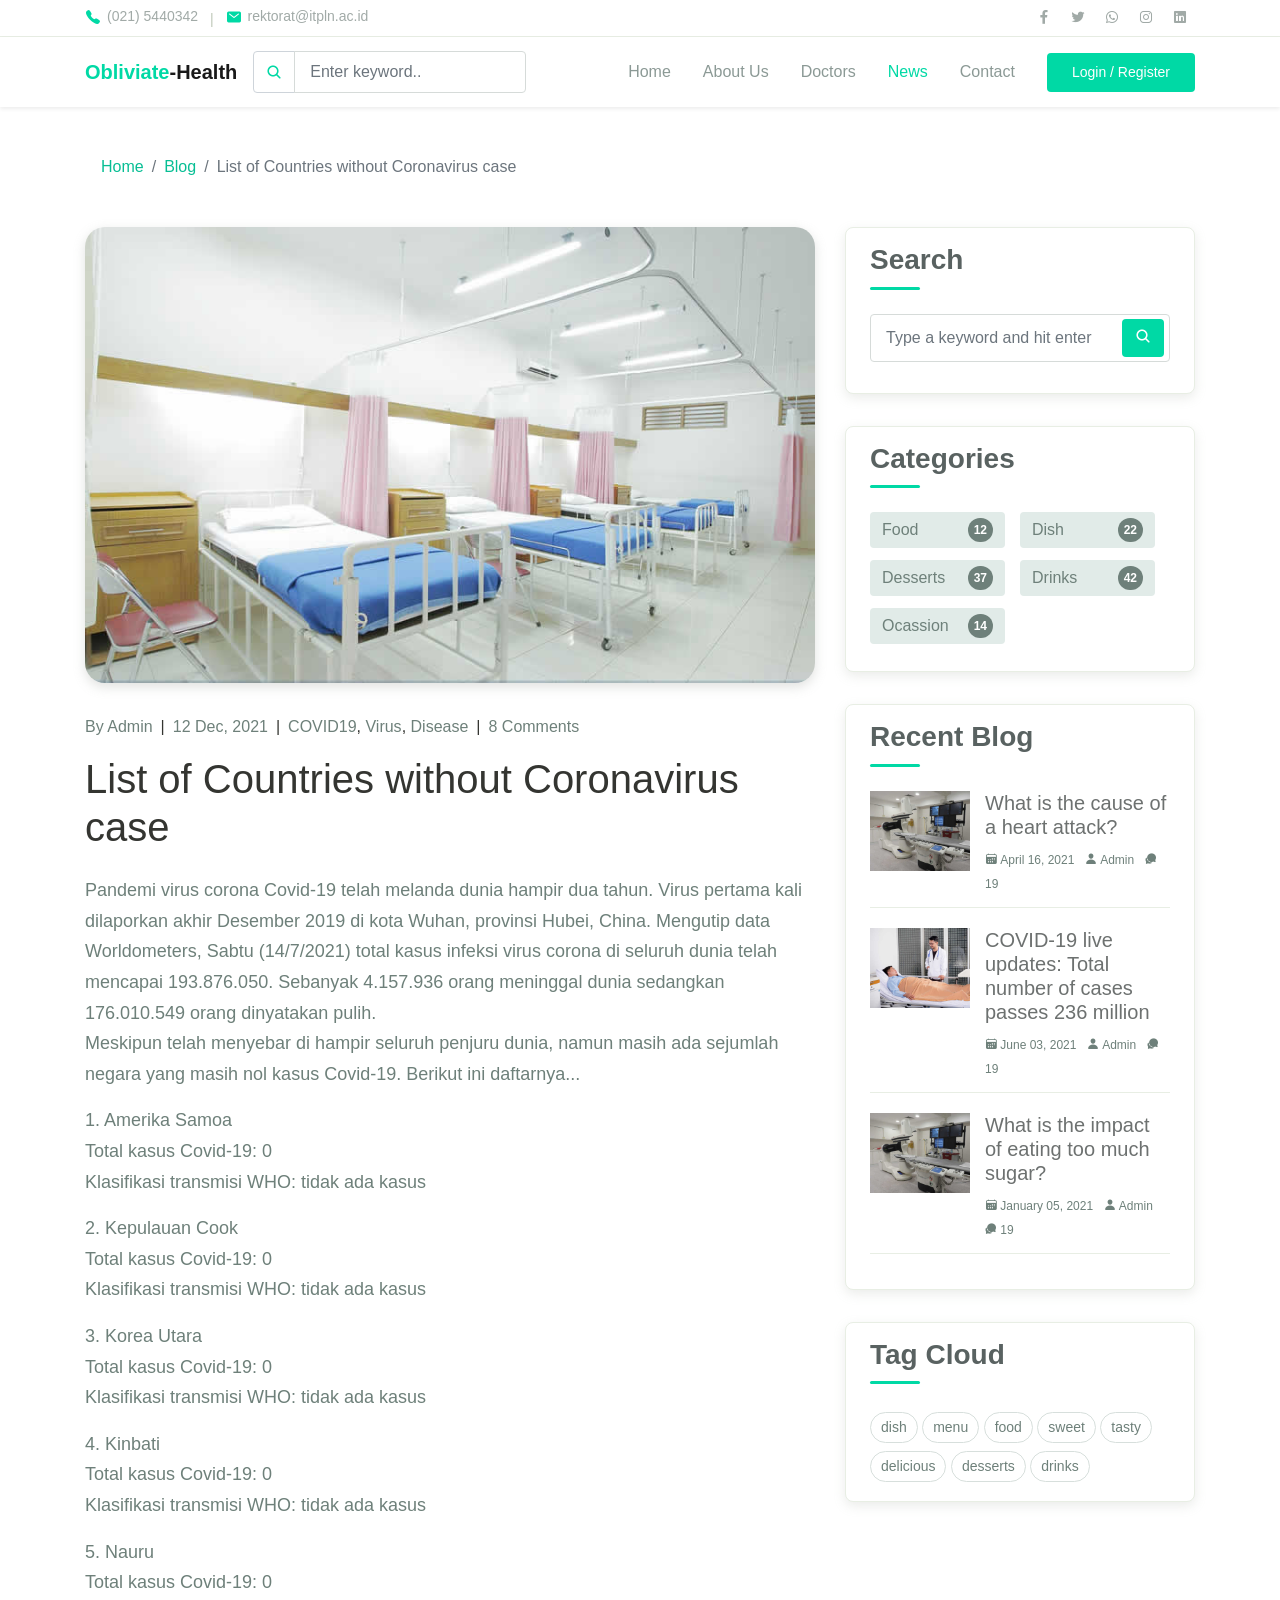
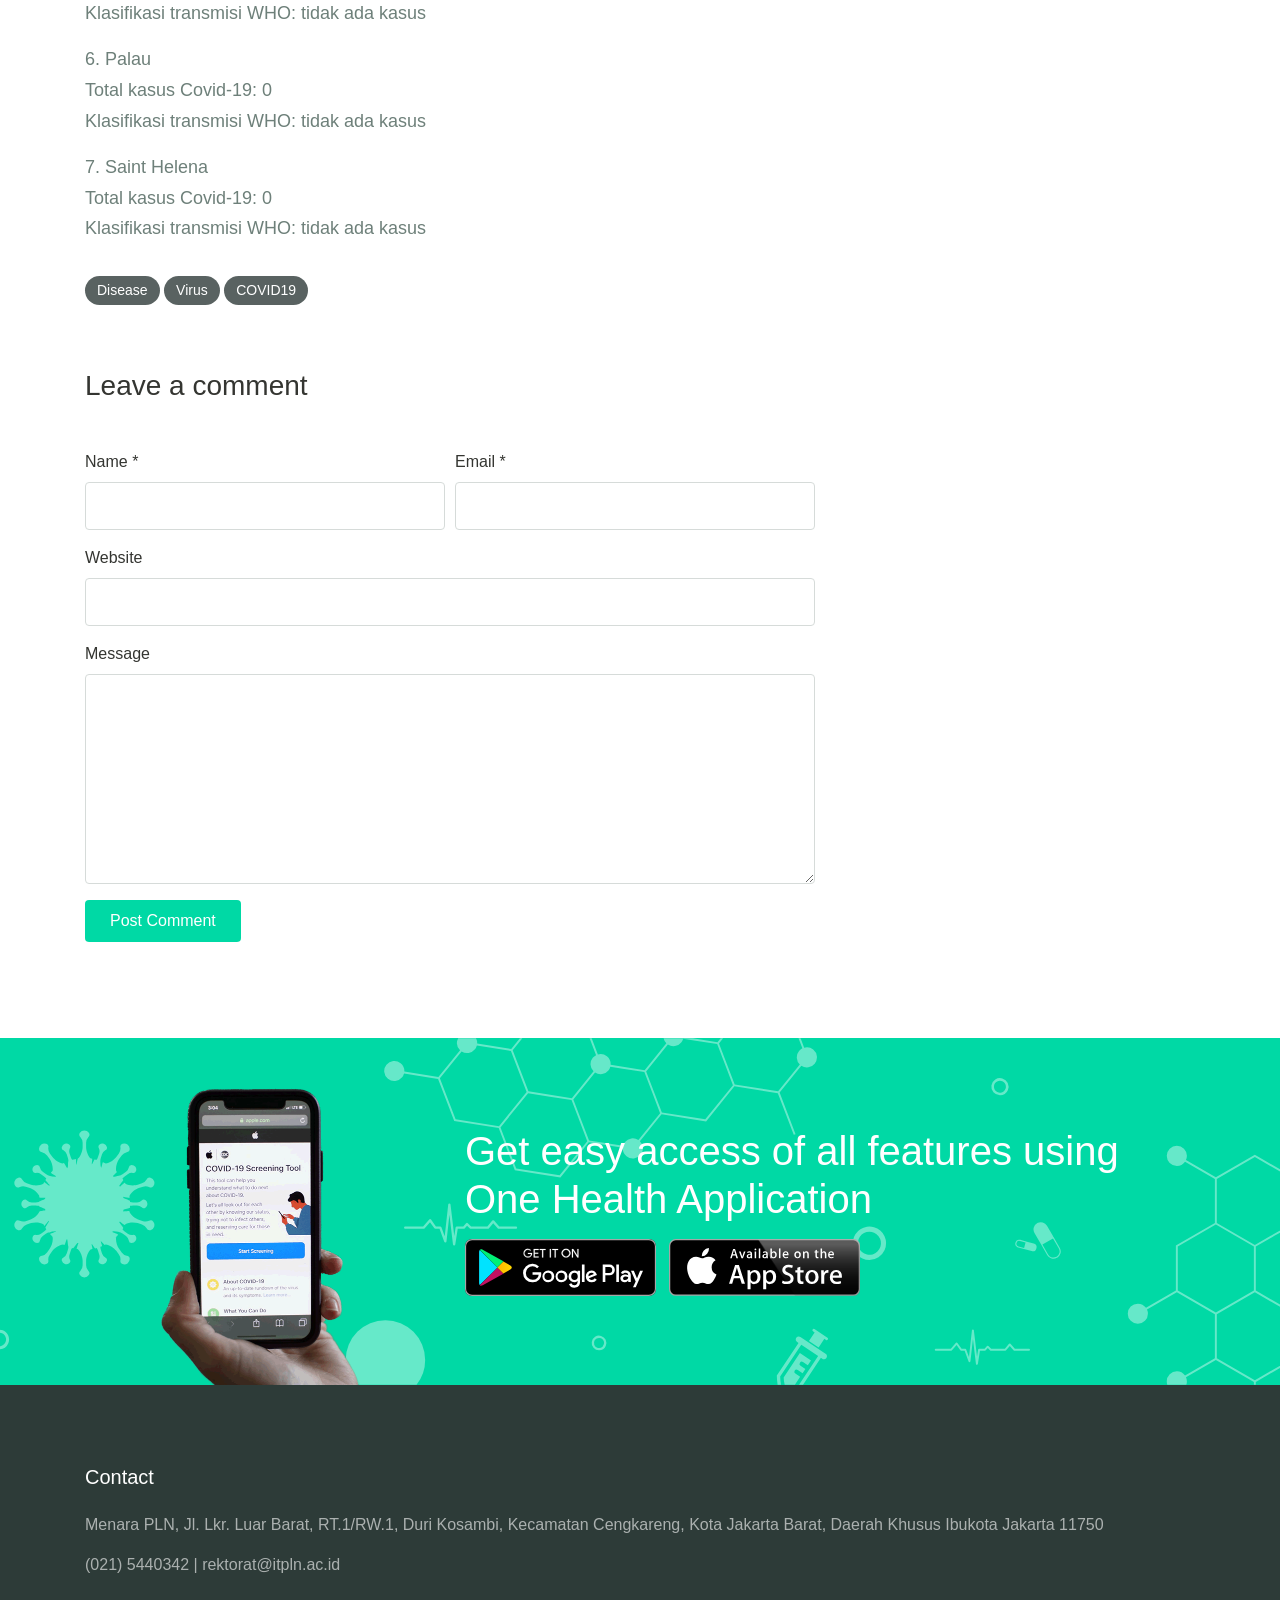
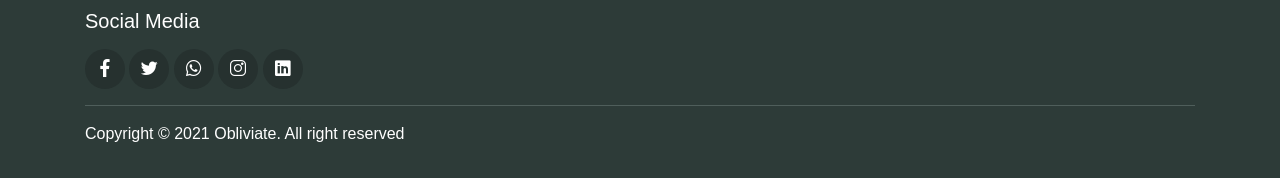
<file: uas/uas/html/list.html>
<!DOCTYPE html>
<html lang="en">
<head>
  <meta charset="UTF-8">
  <meta name="viewport" content="width=device-width, initial-scale=1.0">

  <meta http-equiv="X-UA-Compatible" content="ie=edge">

  <meta name="copyright" content="MACode ID, https://macodeid.com/">

  <title>Obliviate Health - Medical Center</title>

  <link rel="stylesheet" href="../assets/css/maicons.css">

  <link rel="stylesheet" href="../assets/css/bootstrap.css">

  <link rel="stylesheet" href="../assets/vendor/owl-carousel/css/owl.carousel.css">

  <link rel="stylesheet" href="../assets/vendor/animate/animate.css">

  <link rel="stylesheet" href="../assets/css/theme.css">
</head>
<body>

  <!-- Back to top button -->
  <div class="back-to-top"></div>

  <header>
    <div class="topbar">
      <div class="container">
        <div class="row">
          <div class="col-sm-8 text-sm">
            <div class="site-info">
              <a href="#"><span class="mai-call text-primary"></span>(021) 5440342</a>
              <span class="divider">|</span>
              <a href="#"><span class="mai-mail text-primary"></span>rektorat@itpln.ac.id</a>
            </div>
          </div>
          <div class="col-sm-4 text-right text-sm">
            <div class="social-mini-button">
              <a href="https://www.facebook.com/gabungitpln" target="_blank"><span class="mai-logo-facebook-f"></span></a>
              <a href="https://twitter.com/sttplnjakarta" target="_blank"><span class="mai-logo-twitter"></span></a>
              <a href="https://api.whatsapp.com/send?phone=6285715321021&text=Halo%20PMB.." target="_blank"><span class="mai-logo-whatsapp"></span></a>
              <a href="https://www.instagram.com/itpln/" target="_blank"><span class="mai-logo-instagram"></span></a>
              <a href="https://www.linkedin.com/company/institut-teknologi-pln/" target="_blank"><span class="mai-logo-linkedin"></span></a>
            </div>
          </div>
        </div> <!-- .row -->
      </div> <!-- .container -->
    </div> <!-- .topbar -->

    <nav class="navbar navbar-expand-lg navbar-light shadow-sm">
      <div class="container">
        <a class="navbar-brand" href="#"><span class="text-primary">Obliviate</span>-Health</a>

        <form action="#">
          <div class="input-group input-navbar">
            <div class="input-group-prepend">
              <span class="input-group-text" id="icon-addon1"><span class="mai-search"></span></span>
            </div>
            <input type="text" class="form-control" placeholder="Enter keyword.." aria-label="Username" aria-describedby="icon-addon1">
          </div>
        </form>

        <button class="navbar-toggler" type="button" data-toggle="collapse" data-target="#navbarSupport" aria-controls="navbarSupport" aria-expanded="false" aria-label="Toggle navigation">
          <span class="navbar-toggler-icon"></span>
        </button>

        <div class="collapse navbar-collapse" id="navbarSupport">
          <ul class="navbar-nav ml-auto">
            <li class="nav-item">
              <a class="nav-link" href="index.html">Home</a>
            </li>
            <li class="nav-item">
              <a class="nav-link" href="about.html">About Us</a>
            </li>
            <li class="nav-item">
              <a class="nav-link" href="doctors.html">Doctors</a>
            </li>
            <li class="nav-item active">
              <a class="nav-link" href="blog.html">News</a>
            </li>
            <li class="nav-item">
              <a class="nav-link" href="contact.html">Contact</a>
            </li>
            <li class="nav-item">
              <a class="btn btn-primary ml-lg-3" href="#">Login / Register</a>
            </li>
          </ul>
        </div> <!-- .navbar-collapse -->
      </div> <!-- .container -->
    </nav>
  </header>

  <div class="page-section pt-5">
    <div class="container">
      <div class="row">
        <div class="col-lg-8">
          <nav aria-label="Breadcrumb">
            <ol class="breadcrumb bg-transparent py-0 mb-5">
              <li class="breadcrumb-item"><a href="index.html">Home</a></li>
              <li class="breadcrumb-item"><a href="blog.html">Blog</a></li>
              <li class="breadcrumb-item active" aria-current="page">List of Countries without Coronavirus case</li>
            </ol>
          </nav>
        </div>
      </div> <!-- .row -->

      <div class="row">
        <div class="col-lg-8">
          <article class="blog-details">
            <div class="post-thumb">
              <img src="../assets/img/blog/blog_1.jpg" alt="">
            </div>
            <div class="post-meta">
              <div class="post-author">
                <span class="text-grey">By</span> <a href="#">Admin</a>  
              </div>
              <span class="divider">|</span>
              <div class="post-date">
                <a href="#">12 Dec, 2021</a>
              </div>
              <span class="divider">|</span>
              <div>
                <a href="#">COVID19</a>, <a href="#">Virus</a>, <a href="#">Disease</a>  
              </div>
              <span class="divider">|</span>
              <div class="post-comment-count">
                <a href="#">8 Comments</a>
              </div>
            </div>
            <h2 class="post-title h1">List of Countries without Coronavirus case</h2>
            <div class="post-content">
              <p>Pandemi virus corona Covid-19 telah melanda dunia hampir dua tahun.
                Virus pertama kali dilaporkan akhir Desember 2019 di kota Wuhan, provinsi Hubei, China. 
                Mengutip data Worldometers, Sabtu (14/7/2021) total kasus infeksi virus corona di seluruh dunia telah mencapai 193.876.050. 
                Sebanyak 4.157.936 orang meninggal dunia sedangkan 176.010.549 orang dinyatakan pulih.<br>
                Meskipun telah menyebar di hampir seluruh penjuru dunia, namun masih ada sejumlah negara yang masih nol kasus Covid-19. 
                Berikut ini daftarnya...</p>

              <p>1. Amerika Samoa<br>
                Total kasus Covid-19: 0<br>Klasifikasi transmisi WHO: tidak ada kasus</p>

              <p>2. Kepulauan Cook<br>
                Total kasus Covid-19: 0<br>Klasifikasi transmisi WHO: tidak ada kasus</p>
              
              <p>3. Korea Utara<br>
                Total kasus Covid-19: 0<br>Klasifikasi transmisi WHO: tidak ada kasus</p>

              <p>4. Kinbati<br>
                Total kasus Covid-19: 0<br>Klasifikasi transmisi WHO: tidak ada kasus</p>

              <p>5. Nauru<br>
                Total kasus Covid-19: 0<br>Klasifikasi transmisi WHO: tidak ada kasus</p>

              <p>6. Palau<br>
                Total kasus Covid-19: 0<br>Klasifikasi transmisi WHO: tidak ada kasus</p>
              
              <p>7. Saint Helena<br>
                Total kasus Covid-19: 0<br>Klasifikasi transmisi WHO: tidak ada kasus</p>
            </div>
            <div class="post-tags">
              <a href="#" class="tag-link">Disease</a>
              <a href="#" class="tag-link">Virus</a>
              <a href="#" class="tag-link">COVID19</a>
            </div>
          </article> <!-- .blog-details -->

          <div class="comment-form-wrap pt-5">
            <h3 class="mb-5">Leave a comment</h3>
            <form action="#" class="">
              <div class="form-row form-group">
                <div class="col-md-6">
                  <label for="name">Name *</label>
                  <input type="text" class="form-control" id="name">
                </div>
                <div class="col-md-6">
                  <label for="email">Email *</label>
                  <input type="email" class="form-control" id="email">
                </div>
              </div>
              <div class="form-group">
                <label for="website">Website</label>
                <input type="url" class="form-control" id="website">
              </div>
  
              <div class="form-group">
                <label for="message">Message</label>
                <textarea name="msg" id="message" cols="30" rows="8" class="form-control"></textarea>
              </div>
              <div class="form-group">
                <input type="submit" value="Post Comment" class="btn btn-primary">
              </div>
  
            </form>
          </div>
        </div>
        <div class="col-lg-4">
          <div class="sidebar">
            <div class="sidebar-block">
              <h3 class="sidebar-title">Search</h3>
              <form action="#" class="search-form">
                <div class="form-group">
                  <input type="text" class="form-control" placeholder="Type a keyword and hit enter">
                  <button type="submit" class="btn"><span class="icon mai-search"></span></button>
                </div>
              </form>
            </div>
            <div class="sidebar-block">
              <h3 class="sidebar-title">Categories</h3>
              <ul class="categories">
                <li><a href="#">Food <span>12</span></a></li>
                <li><a href="#">Dish <span>22</span></a></li>
                <li><a href="#">Desserts <span>37</span></a></li>
                <li><a href="#">Drinks <span>42</span></a></li>
                <li><a href="#">Ocassion <span>14</span></a></li>
              </ul>
            </div>

            <div class="sidebar-block">
              <h3 class="sidebar-title">Recent Blog</h3>
              <div class="blog-item">
                <a class="post-thumb" href="">
                  <img src="../assets/img/blog/blog_5.jpg" alt="">
                </a>
                <div class="content">
                  <h5 class="post-title"><a href="#">What is the cause of a heart attack?</a></h5>
                  <div class="meta">
                    <a href="#"><span class="mai-calendar"></span> April 16, 2021</a>
                    <a href="#"><span class="mai-person"></span> Admin</a>
                    <a href="#"><span class="mai-chatbubbles"></span> 19</a>
                  </div>
                </div>
              </div>
              <div class="blog-item">
                <a class="post-thumb" href="">
                  <img src="../assets/img/blog/blog_2.jpg" alt="">
                </a>
                <div class="content">
                  <h5 class="post-title"><a href="#">COVID-19 live updates: Total number of cases passes 236 million</a></h5>
                  <div class="meta">
                    <a href="#"><span class="mai-calendar"></span> June 03, 2021</a>
                    <a href="#"><span class="mai-person"></span> Admin</a>
                    <a href="#"><span class="mai-chatbubbles"></span> 19</a>
                  </div>
                </div>
              </div>
              <div class="blog-item">
                <a class="post-thumb" href="">
                  <img src="../assets/img/blog/blog_5.jpg" alt="">
                </a>
                <div class="content">
                  <h5 class="post-title"><a href="#">What is the impact of eating too much sugar?</a></h5>
                  <div class="meta">
                    <a href="#"><span class="mai-calendar"></span> January 05, 2021</a>
                    <a href="#"><span class="mai-person"></span> Admin</a>
                    <a href="#"><span class="mai-chatbubbles"></span> 19</a>
                  </div>
                </div>
              </div>
            </div>

            <div class="sidebar-block">
              <h3 class="sidebar-title">Tag Cloud</h3>
              <div class="tagcloud">
                <a href="#" class="tag-cloud-link">dish</a>
                <a href="#" class="tag-cloud-link">menu</a>
                <a href="#" class="tag-cloud-link">food</a>
                <a href="#" class="tag-cloud-link">sweet</a>
                <a href="#" class="tag-cloud-link">tasty</a>
                <a href="#" class="tag-cloud-link">delicious</a>
                <a href="#" class="tag-cloud-link">desserts</a>
                <a href="#" class="tag-cloud-link">drinks</a>
              </div>
            </div>

          </div>
        </div> 
      </div> <!-- .row -->
    </div> <!-- .container -->
  </div> <!-- .page-section -->

  <div class="page-section banner-home bg-image" style="background-image: url(../assets/img/banner-pattern.svg);">
    <div class="container py-5 py-lg-0">
      <div class="row align-items-center">
        <div class="col-lg-4 wow zoomIn">
          <div class="img-banner d-none d-lg-block">
            <img src="../assets/img/mobile_app.png" alt="">
          </div>
        </div>
        <div class="col-lg-8 wow fadeInRight">
          <h1 class="font-weight-normal mb-3">Get easy access of all features using One Health Application</h1>
          <a href="#"><img src="../assets/img/google_play.svg" alt=""></a>
          <a href="#" class="ml-2"><img src="../assets/img/app_store.svg" alt=""></a>
        </div>
      </div> <!-- .row -->
    </div> <!-- .container -->
  </div> <!-- .banner-home -->

  <footer class="page-footer">
    <div class="container">
          <h5>Contact</h5>
          <p class="footer-link mt-2">Menara PLN, Jl. Lkr. Luar Barat, RT.1/RW.1, Duri Kosambi, 
            Kecamatan Cengkareng, Kota Jakarta Barat, Daerah Khusus Ibukota Jakarta 11750</p>
          <a href="#" class="footer-link">(021) 5440342 | rektorat@itpln.ac.id</a>

          <h5 class="mt-3">Social Media</h5>
          <div class="footer-sosmed mt-3">
            <a href="https://www.facebook.com/gabungitpln" target="_blank"><span class="mai-logo-facebook-f"></span></a>
            <a href="https://twitter.com/sttplnjakarta" target="_blank"><span class="mai-logo-twitter"></span></a>
            <a href="https://api.whatsapp.com/send?phone=6285715321021&text=Halo%20PMB.." target="_blank"><span class="mai-logo-whatsapp"></span></a>
            <a href="https://www.instagram.com/itpln/" target="_blank"><span class="mai-logo-instagram"></span></a>
            <a href="https://www.linkedin.com/company/institut-teknologi-pln/" target="_blank"><span class="mai-logo-linkedin"></span></a>
          </div>
          <hr>
      <p id="copyright">Copyright &copy; 2021 <span>Obliviate</span>. All right reserved</p>
    </div>
  </footer>

  <script src="../assets/js/jquery-3.5.1.min.js"></script>

  <script src="../assets/js/bootstrap.bundle.min.js"></script>
  
  <script src="../assets/vendor/owl-carousel/js/owl.carousel.min.js"></script>
  
  <script src="../assets/vendor/wow/wow.min.js"></script>
  
  <script src="../assets/js/theme.js"></script>
  
</body>
</html>
</file>
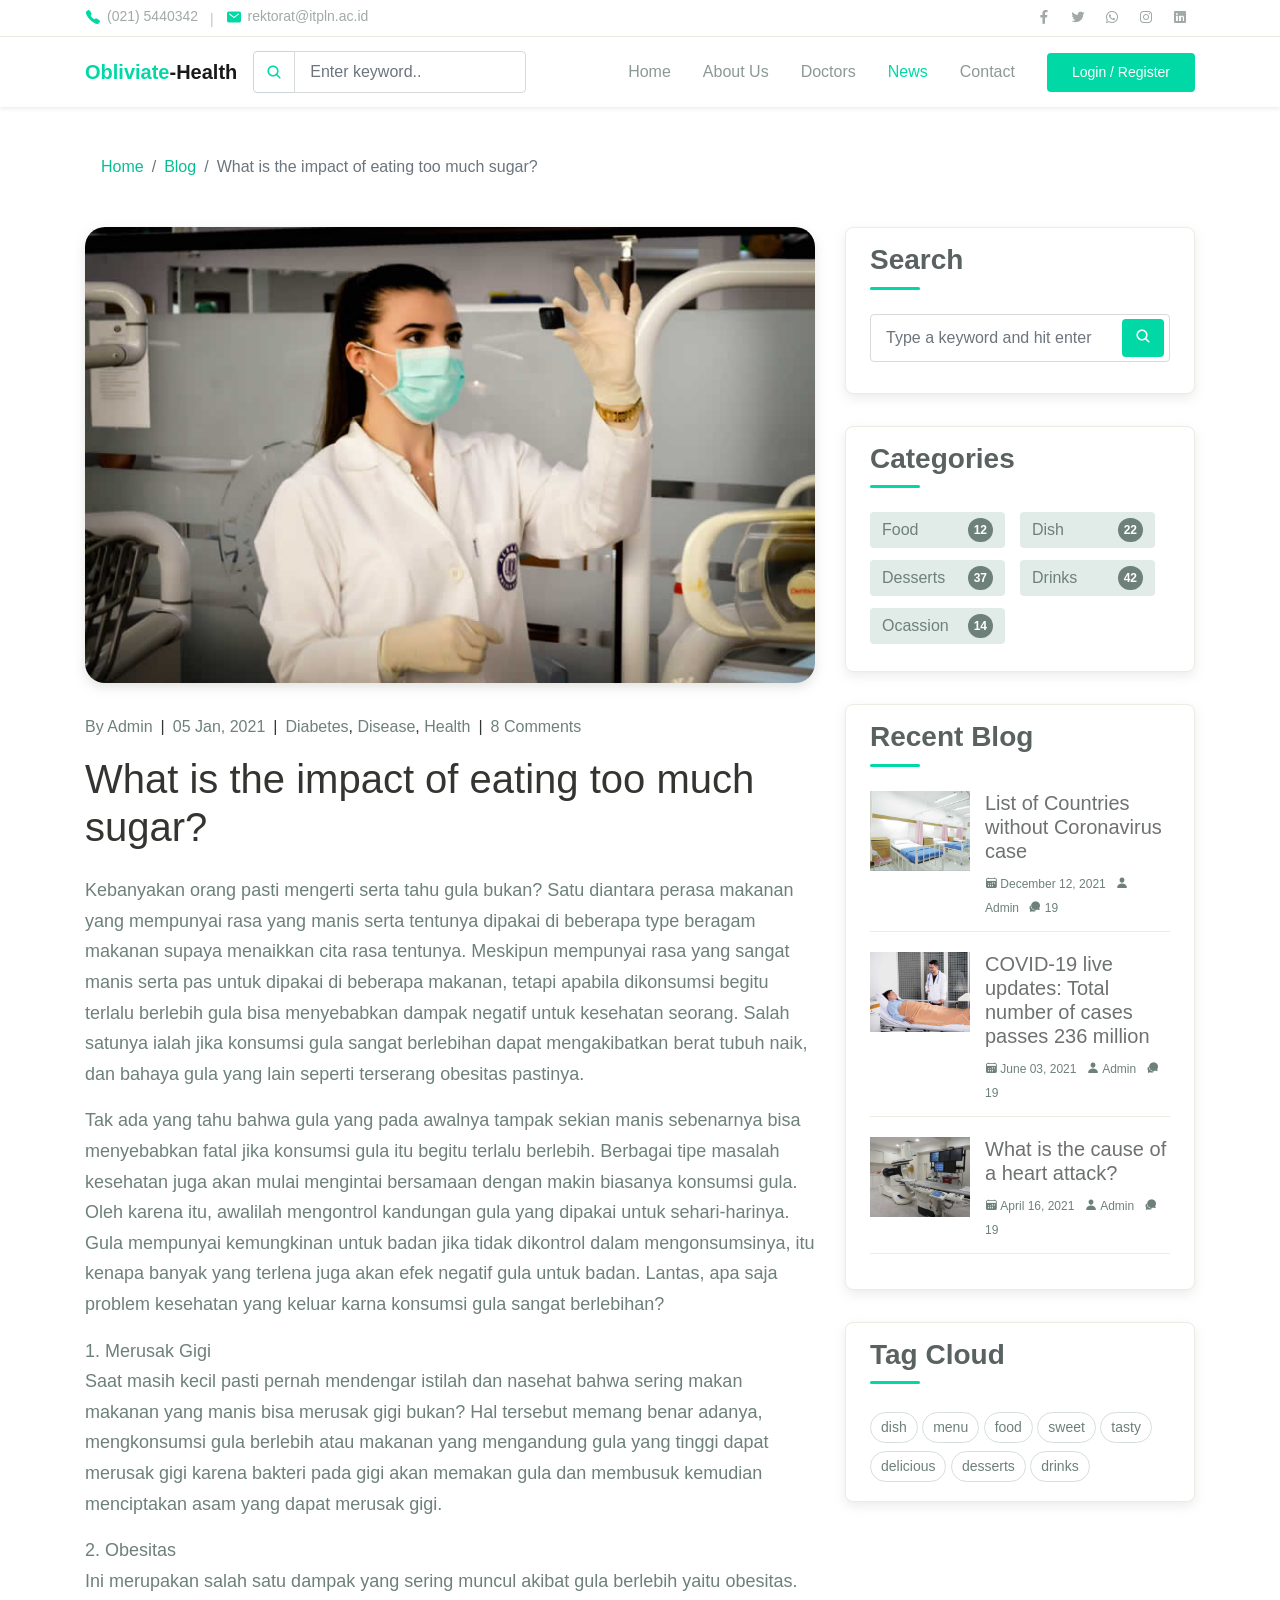
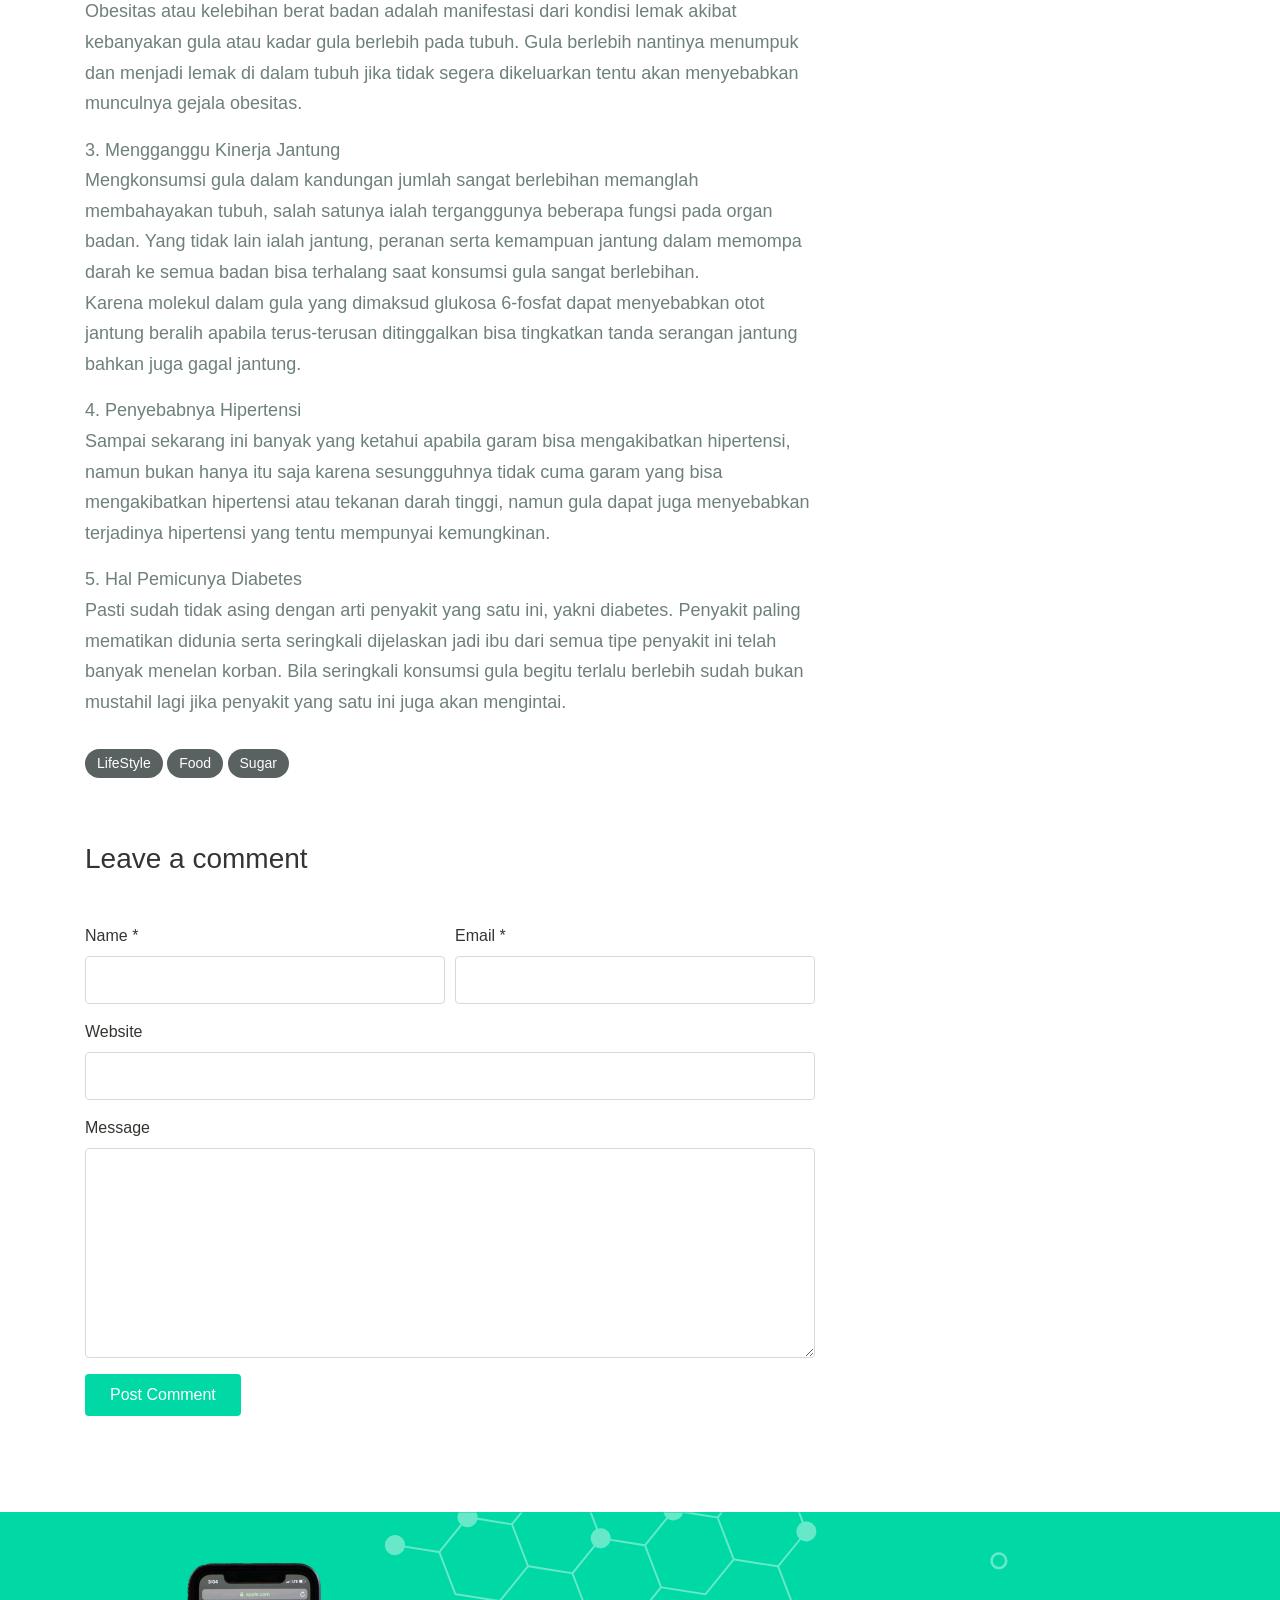
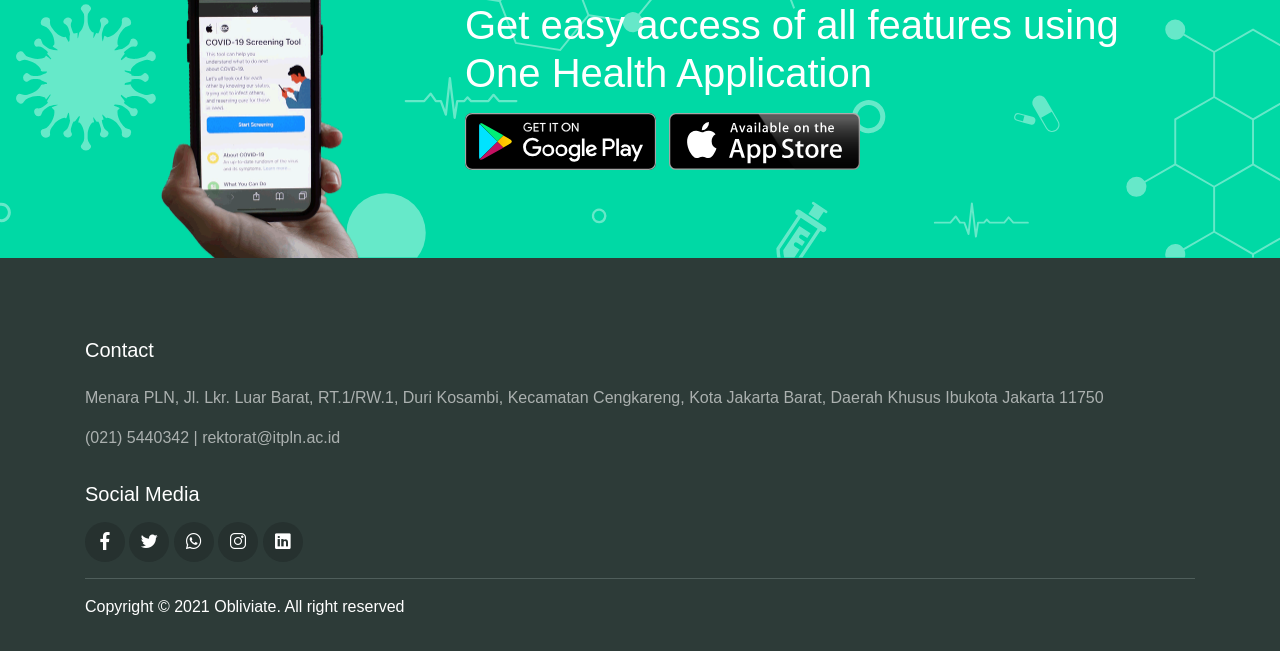
<file: uas/uas/html/sugar.html>
<!DOCTYPE html>
<html lang="en">
<head>
  <meta charset="UTF-8">
  <meta name="viewport" content="width=device-width, initial-scale=1.0">

  <meta http-equiv="X-UA-Compatible" content="ie=edge">

  <meta name="copyright" content="MACode ID, https://macodeid.com/">

  <title>Obliviate Health - Medical Center</title>

  <link rel="stylesheet" href="../assets/css/maicons.css">

  <link rel="stylesheet" href="../assets/css/bootstrap.css">

  <link rel="stylesheet" href="../assets/vendor/owl-carousel/css/owl.carousel.css">

  <link rel="stylesheet" href="../assets/vendor/animate/animate.css">

  <link rel="stylesheet" href="../assets/css/theme.css">
</head>
<body>

  <!-- Back to top button -->
  <div class="back-to-top"></div>

  <header>
    <div class="topbar">
      <div class="container">
        <div class="row">
          <div class="col-sm-8 text-sm">
            <div class="site-info">
              <a href="#"><span class="mai-call text-primary"></span>(021) 5440342</a>
              <span class="divider">|</span>
              <a href="#"><span class="mai-mail text-primary"></span>rektorat@itpln.ac.id</a>
            </div>
          </div>
          <div class="col-sm-4 text-right text-sm">
            <div class="social-mini-button">
              <a href="https://www.facebook.com/gabungitpln" target="_blank"><span class="mai-logo-facebook-f"></span></a>
              <a href="https://twitter.com/sttplnjakarta" target="_blank"><span class="mai-logo-twitter"></span></a>
              <a href="https://api.whatsapp.com/send?phone=6285715321021&text=Halo%20PMB.." target="_blank"><span class="mai-logo-whatsapp"></span></a>
              <a href="https://www.instagram.com/itpln/" target="_blank"><span class="mai-logo-instagram"></span></a>
              <a href="https://www.linkedin.com/company/institut-teknologi-pln/" target="_blank"><span class="mai-logo-linkedin"></span></a>
            </div>
          </div>
        </div> <!-- .row -->
      </div> <!-- .container -->
    </div> <!-- .topbar -->

    <nav class="navbar navbar-expand-lg navbar-light shadow-sm">
      <div class="container">
        <a class="navbar-brand" href="#"><span class="text-primary">Obliviate</span>-Health</a>

        <form action="#">
          <div class="input-group input-navbar">
            <div class="input-group-prepend">
              <span class="input-group-text" id="icon-addon1"><span class="mai-search"></span></span>
            </div>
            <input type="text" class="form-control" placeholder="Enter keyword.." aria-label="Username" aria-describedby="icon-addon1">
          </div>
        </form>

        <button class="navbar-toggler" type="button" data-toggle="collapse" data-target="#navbarSupport" aria-controls="navbarSupport" aria-expanded="false" aria-label="Toggle navigation">
          <span class="navbar-toggler-icon"></span>
        </button>

        <div class="collapse navbar-collapse" id="navbarSupport">
          <ul class="navbar-nav ml-auto">
            <li class="nav-item">
              <a class="nav-link" href="index.html">Home</a>
            </li>
            <li class="nav-item">
              <a class="nav-link" href="about.html">About Us</a>
            </li>
            <li class="nav-item">
              <a class="nav-link" href="doctors.html">Doctors</a>
            </li>
            <li class="nav-item active">
              <a class="nav-link" href="blog.html">News</a>
            </li>
            <li class="nav-item">
              <a class="nav-link" href="contact.html">Contact</a>
            </li>
            <li class="nav-item">
              <a class="btn btn-primary ml-lg-3" href="#">Login / Register</a>
            </li>
          </ul>
        </div> <!-- .navbar-collapse -->
      </div> <!-- .container -->
    </nav>
  </header>

  <div class="page-section pt-5">
    <div class="container">
      <div class="row">
        <div class="col-lg-8">
          <nav aria-label="Breadcrumb">
            <ol class="breadcrumb bg-transparent py-0 mb-5">
              <li class="breadcrumb-item"><a href="index.html">Home</a></li>
              <li class="breadcrumb-item"><a href="blog.html">Blog</a></li>
              <li class="breadcrumb-item active" aria-current="page">What is the impact of eating too much sugar?</li>
            </ol>
          </nav>
        </div>
      </div> <!-- .row -->

      <div class="row">
        <div class="col-lg-8">
          <article class="blog-details">
            <div class="post-thumb">
              <img src="../assets/img/blog/blog_3.jpg" alt="">
            </div>
            <div class="post-meta">
              <div class="post-author">
                <span class="text-grey">By</span> <a href="#">Admin</a>  
              </div>
              <span class="divider">|</span>
              <div class="post-date">
                <a href="#">05 Jan, 2021</a>
              </div>
              <span class="divider">|</span>
              <div>
                <a href="#">Diabetes</a>, <a href="#">Disease</a>, <a href="#">Health</a>  
              </div>
              <span class="divider">|</span>
              <div class="post-comment-count">
                <a href="#">8 Comments</a>
              </div>
            </div>
            <h2 class="post-title h1">What is the impact of eating too much sugar?</h2>
            <div class="post-content">
              <p>Kebanyakan orang pasti mengerti serta tahu gula bukan? Satu diantara 
                perasa makanan yang mempunyai rasa yang manis serta tentunya dipakai di 
                beberapa type beragam makanan supaya menaikkan cita rasa tentunya. Meskipun 
                mempunyai rasa yang sangat manis serta pas untuk dipakai di beberapa makanan,
                 tetapi apabila dikonsumsi begitu terlalu berlebih gula bisa menyebabkan dampak negatif 
                 untuk kesehatan seorang. Salah satunya ialah jika konsumsi gula sangat berlebihan dapat 
                 mengakibatkan berat tubuh naik, dan bahaya gula yang lain seperti terserang obesitas pastinya.</p>

              <p>Tak ada yang tahu bahwa gula yang pada awalnya tampak sekian manis sebenarnya bisa menyebabkan 
                fatal jika konsumsi gula itu begitu terlalu berlebih. Berbagai tipe masalah kesehatan juga akan 
                mulai mengintai bersamaan dengan makin biasanya konsumsi gula. Oleh karena itu, awalilah mengontrol 
                kandungan gula yang dipakai untuk sehari-harinya. Gula mempunyai kemungkinan untuk badan jika tidak 
                dikontrol dalam mengonsumsinya, itu kenapa banyak yang terlena juga akan efek negatif gula untuk badan. 
                Lantas, apa saja problem kesehatan yang keluar karna konsumsi gula sangat berlebihan?</p>

              <p>1. Merusak Gigi<br>
                Saat masih kecil pasti pernah mendengar istilah dan nasehat bahwa sering makan makanan yang manis bisa 
                merusak gigi bukan? Hal tersebut memang benar adanya, mengkonsumsi gula berlebih atau makanan yang mengandung
                 gula yang tinggi dapat merusak gigi karena bakteri pada gigi akan memakan gula dan membusuk kemudian menciptakan 
                 asam yang dapat merusak gigi.</p>
              
              <p>2. Obesitas<br>
                Ini merupakan salah satu dampak yang sering muncul akibat gula berlebih yaitu obesitas. Obesitas atau kelebihan 
                berat badan adalah manifestasi dari kondisi lemak akibat kebanyakan gula atau kadar gula berlebih pada tubuh. 
                Gula berlebih nantinya menumpuk dan menjadi lemak di dalam tubuh jika tidak segera dikeluarkan tentu akan menyebabkan
                munculnya gejala obesitas.</p>

              <p>3. Mengganggu Kinerja Jantung<br>
                Mengkonsumsi gula dalam kandungan jumlah sangat berlebihan memanglah membahayakan tubuh, salah satunya ialah terganggunya
                 beberapa fungsi pada organ badan. Yang tidak lain ialah jantung, peranan serta kemampuan jantung dalam memompa darah ke 
                 semua badan bisa terhalang saat konsumsi gula sangat berlebihan.<br>
                Karena molekul dalam gula yang dimaksud glukosa 6-fosfat dapat menyebabkan otot jantung beralih apabila terus-terusan 
                ditinggalkan bisa tingkatkan tanda serangan jantung bahkan juga gagal jantung.</p>

              <p>4. Penyebabnya Hipertensi<br>
                Sampai sekarang ini banyak yang ketahui apabila garam bisa mengakibatkan hipertensi, namun bukan hanya 
                itu saja karena sesungguhnya tidak cuma garam yang bisa mengakibatkan hipertensi atau tekanan darah tinggi, 
                namun gula dapat juga menyebabkan terjadinya hipertensi yang tentu mempunyai kemungkinan.</p>

              <p>5. Hal Pemicunya Diabetes<br>
                Pasti sudah tidak asing dengan arti penyakit yang satu ini, yakni diabetes. Penyakit paling mematikan
                 didunia serta seringkali dijelaskan jadi ibu dari semua tipe penyakit ini telah banyak menelan korban.
                 Bila seringkali konsumsi gula begitu terlalu berlebih sudah bukan mustahil lagi jika penyakit yang satu ini 
                 juga akan mengintai.</p>
            </div>
            <div class="post-tags">
              <a href="#" class="tag-link">LifeStyle</a>
              <a href="#" class="tag-link">Food</a>
              <a href="#" class="tag-link">Sugar</a>
            </div>
          </article> <!-- .blog-details -->

          <div class="comment-form-wrap pt-5">
            <h3 class="mb-5">Leave a comment</h3>
            <form action="#" class="">
              <div class="form-row form-group">
                <div class="col-md-6">
                  <label for="name">Name *</label>
                  <input type="text" class="form-control" id="name">
                </div>
                <div class="col-md-6">
                  <label for="email">Email *</label>
                  <input type="email" class="form-control" id="email">
                </div>
              </div>
              <div class="form-group">
                <label for="website">Website</label>
                <input type="url" class="form-control" id="website">
              </div>
  
              <div class="form-group">
                <label for="message">Message</label>
                <textarea name="msg" id="message" cols="30" rows="8" class="form-control"></textarea>
              </div>
              <div class="form-group">
                <input type="submit" value="Post Comment" class="btn btn-primary">
              </div>
  
            </form>
          </div>
        </div>
        <div class="col-lg-4">
          <div class="sidebar">
            <div class="sidebar-block">
              <h3 class="sidebar-title">Search</h3>
              <form action="#" class="search-form">
                <div class="form-group">
                  <input type="text" class="form-control" placeholder="Type a keyword and hit enter">
                  <button type="submit" class="btn"><span class="icon mai-search"></span></button>
                </div>
              </form>
            </div>
            <div class="sidebar-block">
              <h3 class="sidebar-title">Categories</h3>
              <ul class="categories">
                <li><a href="#">Food <span>12</span></a></li>
                <li><a href="#">Dish <span>22</span></a></li>
                <li><a href="#">Desserts <span>37</span></a></li>
                <li><a href="#">Drinks <span>42</span></a></li>
                <li><a href="#">Ocassion <span>14</span></a></li>
              </ul>
            </div>

            <div class="sidebar-block">
              <h3 class="sidebar-title">Recent Blog</h3>
              <div class="blog-item">
                <a class="post-thumb" href="">
                  <img src="../assets/img/blog/blog_1.jpg" alt="">
                </a>
                <div class="content">
                  <h5 class="post-title"><a href="#">List of Countries without Coronavirus case</a></h5>
                  <div class="meta">
                    <a href="#"><span class="mai-calendar"></span> December 12, 2021</a>
                    <a href="#"><span class="mai-person"></span> Admin</a>
                    <a href="#"><span class="mai-chatbubbles"></span> 19</a>
                  </div>
                </div>
              </div>
              <div class="blog-item">
                <a class="post-thumb" href="">
                  <img src="../assets/img/blog/blog_2.jpg" alt="">
                </a>
                <div class="content">
                  <h5 class="post-title"><a href="#">COVID-19 live updates: Total number of cases passes 236 million</a></h5>
                  <div class="meta">
                    <a href="#"><span class="mai-calendar"></span> June 03, 2021</a>
                    <a href="#"><span class="mai-person"></span> Admin</a>
                    <a href="#"><span class="mai-chatbubbles"></span> 19</a>
                  </div>
                </div>
              </div>
              <div class="blog-item">
                <a class="post-thumb" href="">
                  <img src="../assets/img/blog/blog_5.jpg" alt="">
                </a>
                <div class="content">
                  <h5 class="post-title"><a href="#">What is the cause of a heart attack?</a></h5>
                  <div class="meta">
                    <a href="#"><span class="mai-calendar"></span> April 16, 2021</a>
                    <a href="#"><span class="mai-person"></span> Admin</a>
                    <a href="#"><span class="mai-chatbubbles"></span> 19</a>
                  </div>
                </div>
              </div>
            </div>

            <div class="sidebar-block">
              <h3 class="sidebar-title">Tag Cloud</h3>
              <div class="tagcloud">
                <a href="#" class="tag-cloud-link">dish</a>
                <a href="#" class="tag-cloud-link">menu</a>
                <a href="#" class="tag-cloud-link">food</a>
                <a href="#" class="tag-cloud-link">sweet</a>
                <a href="#" class="tag-cloud-link">tasty</a>
                <a href="#" class="tag-cloud-link">delicious</a>
                <a href="#" class="tag-cloud-link">desserts</a>
                <a href="#" class="tag-cloud-link">drinks</a>
              </div>
            </div>

          </div>
        </div> 
      </div> <!-- .row -->
    </div> <!-- .container -->
  </div> <!-- .page-section -->

  <div class="page-section banner-home bg-image" style="background-image: url(../assets/img/banner-pattern.svg);">
    <div class="container py-5 py-lg-0">
      <div class="row align-items-center">
        <div class="col-lg-4 wow zoomIn">
          <div class="img-banner d-none d-lg-block">
            <img src="../assets/img/mobile_app.png" alt="">
          </div>
        </div>
        <div class="col-lg-8 wow fadeInRight">
          <h1 class="font-weight-normal mb-3">Get easy access of all features using One Health Application</h1>
          <a href="#"><img src="../assets/img/google_play.svg" alt=""></a>
          <a href="#" class="ml-2"><img src="../assets/img/app_store.svg" alt=""></a>
        </div>
      </div> <!-- .row -->
    </div> <!-- .container -->
  </div> <!-- .banner-home -->

  <footer class="page-footer">
    <div class="container">
          <h5>Contact</h5>
          <p class="footer-link mt-2">Menara PLN, Jl. Lkr. Luar Barat, RT.1/RW.1, Duri Kosambi, 
            Kecamatan Cengkareng, Kota Jakarta Barat, Daerah Khusus Ibukota Jakarta 11750</p>
          <a href="#" class="footer-link">(021) 5440342 | rektorat@itpln.ac.id</a>

          <h5 class="mt-3">Social Media</h5>
          <div class="footer-sosmed mt-3">
            <a href="https://www.facebook.com/gabungitpln" target="_blank"><span class="mai-logo-facebook-f"></span></a>
            <a href="https://twitter.com/sttplnjakarta" target="_blank"><span class="mai-logo-twitter"></span></a>
            <a href="https://api.whatsapp.com/send?phone=6285715321021&text=Halo%20PMB.." target="_blank"><span class="mai-logo-whatsapp"></span></a>
            <a href="https://www.instagram.com/itpln/" target="_blank"><span class="mai-logo-instagram"></span></a>
            <a href="https://www.linkedin.com/company/institut-teknologi-pln/" target="_blank"><span class="mai-logo-linkedin"></span></a>
          </div>
          <hr>
      <p id="copyright">Copyright &copy; 2021 <span>Obliviate</span>. All right reserved</p>
    </div>
  </footer>

  <script src="../assets/js/jquery-3.5.1.min.js"></script>

  <script src="../assets/js/bootstrap.bundle.min.js"></script>
  
  <script src="../assets/vendor/owl-carousel/js/owl.carousel.min.js"></script>
  
  <script src="../assets/vendor/wow/wow.min.js"></script>
  
  <script src="../assets/js/theme.js"></script>
  
</body>
</html>
</file>
<file: uas/uas/assets/css/maicons.css>
@font-face {
  font-family: 'maicons';
  src:  url('../fonts/maicons.eot?c9nlkl');
  src:  url('../fonts/maicons.eot?c9nlkl#iefix') format('embedded-opentype'),
    url('../fonts/maicons.ttf?c9nlkl') format('truetype'),
    url('../fonts/maicons.woff?c9nlkl') format('woff'),
    url('../fonts/maicons.svg?c9nlkl#maicons') format('svg');
  font-weight: normal;
  font-style: normal;
  font-display: block;
}

[class^="mai-"], [class*=" mai-"] {
  /* use !important to prevent issues with browser extensions that change fonts */
  font-family: 'maicons' !important;
  speak: none;
  font-style: normal;
  font-weight: normal;
  font-variant: normal;
  text-transform: none;
  line-height: 1;

  /* Better Font Rendering =========== */
  -webkit-font-smoothing: antialiased;
  -moz-osx-font-smoothing: grayscale;
}

.mai-add:before {
  content: "\e900";
}
.mai-add-circle:before {
  content: "\e901";
}
.mai-add-circle-outline:before {
  content: "\e902";
}
.mai-airplane:before {
  content: "\e903";
}
.mai-airplane-outline:before {
  content: "\e904";
}
.mai-alarm:before {
  content: "\e905";
}
.mai-alarm-outline:before {
  content: "\e906";
}
.mai-albums:before {
  content: "\e907";
}
.mai-albums-outline:before {
  content: "\e908";
}
.mai-alert:before {
  content: "\e909";
}
.mai-alert-circle:before {
  content: "\e90a";
}
.mai-alert-circle-outline:before {
  content: "\e90b";
}
.mai-analytics:before {
  content: "\e90c";
}
.mai-analytics-outline:before {
  content: "\e90d";
}
.mai-aperture:before {
  content: "\e90e";
}
.mai-aperture-outline:before {
  content: "\e90f";
}
.mai-apps:before {
  content: "\e910";
}
.mai-apps-outline:before {
  content: "\e911";
}
.mai-archive:before {
  content: "\e912";
}
.mai-archive-outline:before {
  content: "\e913";
}
.mai-arrow-back:before {
  content: "\e914";
}
.mai-arrow-back-circle:before {
  content: "\e915";
}
.mai-arrow-back-circle-outline:before {
  content: "\e916";
}
.mai-arrow-down:before {
  content: "\e917";
}
.mai-arrow-down-circle:before {
  content: "\e918";
}
.mai-arrow-down-circle-outline:before {
  content: "\e919";
}
.mai-arrow-forward:before {
  content: "\e91a";
}
.mai-arrow-forward-circle:before {
  content: "\e91b";
}
.mai-arrow-forward-circle-outline:before {
  content: "\e91c";
}
.mai-arrow-redo:before {
  content: "\e91d";
}
.mai-arrow-redo-circle:before {
  content: "\e91e";
}
.mai-arrow-redo-circle-outline:before {
  content: "\e91f";
}
.mai-arrow-redo-outline:before {
  content: "\e920";
}
.mai-arrow-undo:before {
  content: "\e921";
}
.mai-arrow-undo-circle:before {
  content: "\e922";
}
.mai-arrow-undo-circle-outline:before {
  content: "\e923";
}
.mai-arrow-undo-outline:before {
  content: "\e924";
}
.mai-arrow-up:before {
  content: "\e925";
}
.mai-arrow-up-circle:before {
  content: "\e926";
}
.mai-arrow-up-circle-outline:before {
  content: "\e927";
}
.mai-at:before {
  content: "\e928";
}
.mai-at-circle:before {
  content: "\e929";
}
.mai-at-circle-outline:before {
  content: "\e92a";
}
.mai-attach:before {
  content: "\e92b";
}
.mai-attach-outline:before {
  content: "\e92c";
}
.mai-backspace:before {
  content: "\e92d";
}
.mai-backspace-outline:before {
  content: "\e92e";
}
.mai-bandage:before {
  content: "\e92f";
}
.mai-bandage-outline:before {
  content: "\e930";
}
.mai-bar-chart:before {
  content: "\e932";
}
.mai-bar-chart-outline:before {
  content: "\e933";
}
.mai-barbell:before {
  content: "\e931";
}
.mai-barcode:before {
  content: "\e934";
}
.mai-barcode-outline:before {
  content: "\e935";
}
.mai-baseball:before {
  content: "\e936";
}
.mai-baseball-outline:before {
  content: "\e937";
}
.mai-basket:before {
  content: "\e938";
}
.mai-basket-outline:before {
  content: "\e93b";
}
.mai-basketball:before {
  content: "\e939";
}
.mai-basketball-outline:before {
  content: "\e93a";
}
.mai-battery-charging:before {
  content: "\e93c";
}
.mai-battery-dead:before {
  content: "\e93d";
}
.mai-battery-full:before {
  content: "\e93e";
}
.mai-battery-half:before {
  content: "\e93f";
}
.mai-beaker:before {
  content: "\e940";
}
.mai-beaker-outline:before {
  content: "\e941";
}
.mai-bed:before {
  content: "\e942";
}
.mai-bed-outline:before {
  content: "\e943";
}
.mai-beer:before {
  content: "\e944";
}
.mai-beer-outline:before {
  content: "\e945";
}
.mai-bicycle:before {
  content: "\e946";
}
.mai-bluetooth:before {
  content: "\e947";
}
.mai-boat:before {
  content: "\e948";
}
.mai-boat-outline:before {
  content: "\e949";
}
.mai-body:before {
  content: "\e94a";
}
.mai-body-outline:before {
  content: "\e94b";
}
.mai-bonfire:before {
  content: "\e94c";
}
.mai-bonfire-outline:before {
  content: "\e94d";
}
.mai-book:before {
  content: "\e94e";
}
.mai-book-outline:before {
  content: "\e953";
}
.mai-bookmark:before {
  content: "\e94f";
}
.mai-bookmark-outline:before {
  content: "\e950";
}
.mai-bookmarks:before {
  content: "\e951";
}
.mai-bookmarks-outline:before {
  content: "\e952";
}
.mai-briefcase:before {
  content: "\e954";
}
.mai-briefcase-outline:before {
  content: "\e955";
}
.mai-browsers:before {
  content: "\e956";
}
.mai-browsers-outline:before {
  content: "\e957";
}
.mai-brush:before {
  content: "\e958";
}
.mai-brush-outline:before {
  content: "\e959";
}
.mai-bug:before {
  content: "\e95a";
}
.mai-bug-outline:before {
  content: "\e95b";
}
.mai-build:before {
  content: "\e95c";
}
.mai-build-outline:before {
  content: "\e95d";
}
.mai-bulb:before {
  content: "\e95e";
}
.mai-bulb-outline:before {
  content: "\e95f";
}
.mai-bus:before {
  content: "\e960";
}
.mai-bus-outline:before {
  content: "\e963";
}
.mai-business:before {
  content: "\e961";
}
.mai-business-outline:before {
  content: "\e962";
}
.mai-cafe:before {
  content: "\e964";
}
.mai-cafe-outline:before {
  content: "\e965";
}
.mai-calculator:before {
  content: "\e966";
}
.mai-calculator-outline:before {
  content: "\e967";
}
.mai-calendar:before {
  content: "\e968";
}
.mai-calendar-outline:before {
  content: "\e969";
}
.mai-call:before {
  content: "\e96a";
}
.mai-call-outline:before {
  content: "\e96b";
}
.mai-camera:before {
  content: "\e96c";
}
.mai-camera-outline:before {
  content: "\e96d";
}
.mai-camera-reverse:before {
  content: "\e96e";
}
.mai-camera-reverse-outline:before {
  content: "\e96f";
}
.mai-car:before {
  content: "\e970";
}
.mai-car-outline:before {
  content: "\e97f";
}
.mai-car-sport:before {
  content: "\e980";
}
.mai-car-sport-outline:before {
  content: "\e981";
}
.mai-card:before {
  content: "\e971";
}
.mai-card-outline:before {
  content: "\e972";
}
.mai-caret-back:before {
  content: "\e973";
}
.mai-caret-back-circle:before {
  content: "\e974";
}
.mai-caret-back-circle-outline:before {
  content: "\e975";
}
.mai-caret-down:before {
  content: "\e976";
}
.mai-caret-down-circle:before {
  content: "\e977";
}
.mai-caret-down-circle-outline:before {
  content: "\e978";
}
.mai-caret-forward:before {
  content: "\e979";
}
.mai-caret-forward-circle:before {
  content: "\e97a";
}
.mai-caret-forward-circle-outline:before {
  content: "\e97b";
}
.mai-caret-up:before {
  content: "\e97c";
}
.mai-caret-up-circle:before {
  content: "\e97d";
}
.mai-caret-up-circle-outline:before {
  content: "\e97e";
}
.mai-cart:before {
  content: "\e982";
}
.mai-cart-outline:before {
  content: "\e983";
}
.mai-cash:before {
  content: "\e984";
}
.mai-cash-outline:before {
  content: "\e985";
}
.mai-chatbox:before {
  content: "\e986";
}
.mai-chatbox-ellipses:before {
  content: "\e987";
}
.mai-chatbox-ellipses-outline:before {
  content: "\e988";
}
.mai-chatbox-outline:before {
  content: "\e989";
}
.mai-chatbubble:before {
  content: "\e98a";
}
.mai-chatbubble-ellipses:before {
  content: "\e98b";
}
.mai-chatbubble-ellipses-outline:before {
  content: "\e98c";
}
.mai-chatbubble-outline:before {
  content: "\e98d";
}
.mai-chatbubbles:before {
  content: "\e98e";
}
.mai-chatbubbles-outline:before {
  content: "\e98f";
}
.mai-checkbox:before {
  content: "\e990";
}
.mai-checkbox-outline:before {
  content: "\e991";
}
.mai-checkmark:before {
  content: "\e992";
}
.mai-checkmark-circle:before {
  content: "\e993";
}
.mai-checkmark-circle-outline:before {
  content: "\e994";
}
.mai-checkmark-done:before {
  content: "\e995";
}
.mai-checkmark-done-circle:before {
  content: "\e996";
}
.mai-checkmark-done-circle-outline:before {
  content: "\e997";
}
.mai-chevron-back:before {
  content: "\e998";
}
.mai-chevron-back-circle:before {
  content: "\e999";
}
.mai-chevron-back-circle-outline:before {
  content: "\e99a";
}
.mai-chevron-down:before {
  content: "\e99b";
}
.mai-chevron-down-circle:before {
  content: "\e99c";
}
.mai-chevron-down-circle-outline:before {
  content: "\e99d";
}
.mai-chevron-forward:before {
  content: "\e99e";
}
.mai-chevron-forward-circle:before {
  content: "\e99f";
}
.mai-chevron-forward-circle-outline:before {
  content: "\e9a0";
}
.mai-chevron-up:before {
  content: "\e9a1";
}
.mai-chevron-up-circle:before {
  content: "\e9a2";
}
.mai-chevron-up-circle-outline:before {
  content: "\e9a3";
}
.mai-clipboard:before {
  content: "\e9a4";
}
.mai-clipboard-outline:before {
  content: "\e9a5";
}
.mai-close:before {
  content: "\e9a6";
}
.mai-close-circle:before {
  content: "\e9a7";
}
.mai-close-circle-outline:before {
  content: "\e9a8";
}
.mai-cloud:before {
  content: "\e9a9";
}
.mai-cloud-circle:before {
  content: "\e9aa";
}
.mai-cloud-circle-outline:before {
  content: "\e9ab";
}
.mai-cloud-done:before {
  content: "\e9ac";
}
.mai-cloud-done-outline:before {
  content: "\e9ad";
}
.mai-cloud-download:before {
  content: "\e9ae";
}
.mai-cloud-download-outline:before {
  content: "\e9af";
}
.mai-cloud-offline:before {
  content: "\e9b0";
}
.mai-cloud-offline-outline:before {
  content: "\e9b1";
}
.mai-cloud-outline:before {
  content: "\e9b2";
}
.mai-cloud-upload:before {
  content: "\e9b3";
}
.mai-cloud-upload-outline:before {
  content: "\e9b4";
}
.mai-cloudy:before {
  content: "\e9b5";
}
.mai-cloudy-night:before {
  content: "\e9b6";
}
.mai-cloudy-night-outline:before {
  content: "\e9b7";
}
.mai-cloudy-outline:before {
  content: "\e9b8";
}
.mai-code:before {
  content: "\e9b9";
}
.mai-code-download:before {
  content: "\e9ba";
}
.mai-code-slash:before {
  content: "\e9bb";
}
.mai-code-working:before {
  content: "\e9bc";
}
.mai-cog:before {
  content: "\e9bd";
}
.mai-color-fill:before {
  content: "\e9be";
}
.mai-color-fill-outline:before {
  content: "\e9bf";
}
.mai-color-filter:before {
  content: "\e9c0";
}
.mai-color-filter-outline:before {
  content: "\e9c1";
}
.mai-color-palette:before {
  content: "\e9c2";
}
.mai-color-palette-outline:before {
  content: "\e9c3";
}
.mai-color-wand:before {
  content: "\e9c4";
}
.mai-color-wand-outline:before {
  content: "\e9c5";
}
.mai-compass:before {
  content: "\e9c6";
}
.mai-compass-outline:before {
  content: "\e9c7";
}
.mai-construct:before {
  content: "\e9c8";
}
.mai-construct-outline:before {
  content: "\e9c9";
}
.mai-contract:before {
  content: "\e9ca";
}
.mai-contrast:before {
  content: "\e9cb";
}
.mai-copy:before {
  content: "\e9cc";
}
.mai-copy-outline:before {
  content: "\e9cd";
}
.mai-create:before {
  content: "\e9ce";
}
.mai-create-outline:before {
  content: "\e9cf";
}
.mai-crop:before {
  content: "\e9d0";
}
.mai-cube:before {
  content: "\e9d1";
}
.mai-cube-outline:before {
  content: "\e9d2";
}
.mai-cut:before {
  content: "\e9d3";
}
.mai-desktop:before {
  content: "\e9d4";
}
.mai-desktop-outline:before {
  content: "\e9d5";
}
.mai-disc:before {
  content: "\e9d6";
}
.mai-disc-outline:before {
  content: "\e9d7";
}
.mai-document:before {
  content: "\e9d8";
}
.mai-document-outline:before {
  content: "\e9d9";
}
.mai-document-text:before {
  content: "\e9dc";
}
.mai-document-text-outline:before {
  content: "\e9dd";
}
.mai-documents:before {
  content: "\e9da";
}
.mai-documents-outline:before {
  content: "\e9db";
}
.mai-download:before {
  content: "\e9de";
}
.mai-download-outline:before {
  content: "\e9df";
}
.mai-duplicate:before {
  content: "\e9e0";
}
.mai-duplicate-outline:before {
  content: "\e9e1";
}
.mai-ear:before {
  content: "\e9e2";
}
.mai-ear-outline:before {
  content: "\e9e3";
}
.mai-earth:before {
  content: "\e9e4";
}
.mai-earth-outline:before {
  content: "\e9e5";
}
.mai-easel:before {
  content: "\e9e6";
}
.mai-easel-outline:before {
  content: "\e9e7";
}
.mai-egg:before {
  content: "\e9e8";
}
.mai-egg-outline:before {
  content: "\e9e9";
}
.mai-ellipse:before {
  content: "\e9ea";
}
.mai-ellipse-outline:before {
  content: "\e9eb";
}
.mai-ellipsis-horizontal:before {
  content: "\e9ec";
}
.mai-ellipsis-horizontal-circle:before {
  content: "\e9ed";
}
.mai-ellipsis-vertical:before {
  content: "\e9ee";
}
.mai-ellipsis-vertical-circle:before {
  content: "\e9ef";
}
.mai-enter:before {
  content: "\e9f0";
}
.mai-enter-outline:before {
  content: "\e9f1";
}
.mai-exit:before {
  content: "\e9f2";
}
.mai-exit-outline:before {
  content: "\e9f3";
}
.mai-expand:before {
  content: "\e9f4";
}
.mai-eye:before {
  content: "\e9f5";
}
.mai-eye-off:before {
  content: "\e9f8";
}
.mai-eye-off-outline:before {
  content: "\e9f9";
}
.mai-eye-outline:before {
  content: "\e9fa";
}
.mai-eyedrop:before {
  content: "\e9f6";
}
.mai-eyedrop-outline:before {
  content: "\e9f7";
}
.mai-fast-food:before {
  content: "\e9fb";
}
.mai-fast-food-outline:before {
  content: "\e9fc";
}
.mai-female:before {
  content: "\e9fd";
}
.mai-file-tray:before {
  content: "\e9fe";
}
.mai-file-tray-full:before {
  content: "\e9ff";
}
.mai-file-tray-full-outline:before {
  content: "\ea00";
}
.mai-file-tray-outline:before {
  content: "\ea01";
}
.mai-film:before {
  content: "\ea02";
}
.mai-film-outline:before {
  content: "\ea03";
}
.mai-filter:before {
  content: "\ea04";
}
.mai-finger-print:before {
  content: "\ea05";
}
.mai-fitness:before {
  content: "\ea06";
}
.mai-fitness-outline:before {
  content: "\ea07";
}
.mai-flag:before {
  content: "\ea08";
}
.mai-flag-outline:before {
  content: "\ea09";
}
.mai-flame:before {
  content: "\ea0a";
}
.mai-flame-outline:before {
  content: "\ea0b";
}
.mai-flash:before {
  content: "\ea0c";
}
.mai-flash-off:before {
  content: "\ea0f";
}
.mai-flash-off-outline:before {
  content: "\ea10";
}
.mai-flash-outline:before {
  content: "\ea11";
}
.mai-flashlight:before {
  content: "\ea0d";
}
.mai-flashlight-outline:before {
  content: "\ea0e";
}
.mai-flask:before {
  content: "\ea12";
}
.mai-flask-outline:before {
  content: "\ea13";
}
.mai-flower:before {
  content: "\ea14";
}
.mai-flower-outline:before {
  content: "\ea15";
}
.mai-folder:before {
  content: "\ea16";
}
.mai-folder-open:before {
  content: "\ea17";
}
.mai-folder-open-outline:before {
  content: "\ea18";
}
.mai-folder-outline:before {
  content: "\ea19";
}
.mai-football:before {
  content: "\ea1a";
}
.mai-football-outline:before {
  content: "\ea1b";
}
.mai-funnel:before {
  content: "\ea1c";
}
.mai-funnel-outline:before {
  content: "\ea1d";
}
.mai-game-controller:before {
  content: "\ea1e";
}
.mai-game-controller-outline:before {
  content: "\ea1f";
}
.mai-gift:before {
  content: "\ea20";
}
.mai-gift-outline:before {
  content: "\ea21";
}
.mai-git-branch:before {
  content: "\ea22";
}
.mai-git-commit:before {
  content: "\ea23";
}
.mai-git-compare:before {
  content: "\ea24";
}
.mai-git-merge:before {
  content: "\ea25";
}
.mai-git-network:before {
  content: "\ea26";
}
.mai-git-pull-request:before {
  content: "\ea27";
}
.mai-glasses:before {
  content: "\ea28";
}
.mai-glasses-outline:before {
  content: "\ea29";
}
.mai-globe:before {
  content: "\ea2a";
}
.mai-globe-outline:before {
  content: "\ea2b";
}
.mai-golf:before {
  content: "\ea2c";
}
.mai-golf-outline:before {
  content: "\ea2d";
}
.mai-grid:before {
  content: "\ea2e";
}
.mai-grid-outline:before {
  content: "\ea2f";
}
.mai-hammer:before {
  content: "\ea30";
}
.mai-hammer-outline:before {
  content: "\ea31";
}
.mai-hand-left:before {
  content: "\ea32";
}
.mai-hand-left-outline:before {
  content: "\ea33";
}
.mai-hand-right:before {
  content: "\ea34";
}
.mai-hand-right-outline:before {
  content: "\ea35";
}
.mai-happy:before {
  content: "\ea36";
}
.mai-happy-outline:before {
  content: "\ea37";
}
.mai-hardware-chip:before {
  content: "\ea38";
}
.mai-hardware-chip-outline:before {
  content: "\ea39";
}
.mai-headset:before {
  content: "\ea3a";
}
.mai-headset-outline:before {
  content: "\ea3b";
}
.mai-heart:before {
  content: "\ea3c";
}
.mai-heart-circle:before {
  content: "\ea3d";
}
.mai-heart-circle-outline:before {
  content: "\ea3e";
}
.mai-heart-dislike:before {
  content: "\ea3f";
}
.mai-heart-dislike-circle:before {
  content: "\ea40";
}
.mai-heart-dislike-circle-outline:before {
  content: "\ea41";
}
.mai-heart-dislike-outline:before {
  content: "\ea42";
}
.mai-heart-half:before {
  content: "\ea43";
}
.mai-heart-half-outline:before {
  content: "\ea44";
}
.mai-heart-outline:before {
  content: "\ea45";
}
.mai-help:before {
  content: "\ea46";
}
.mai-help-buoy:before {
  content: "\ea47";
}
.mai-help-buoy-outline:before {
  content: "\ea48";
}
.mai-help-circle:before {
  content: "\ea49";
}
.mai-help-circle-outline:before {
  content: "\ea4a";
}
.mai-home:before {
  content: "\ea4b";
}
.mai-home-outline:before {
  content: "\ea4c";
}
.mai-hourglass:before {
  content: "\ea4d";
}
.mai-hourglass-outline:before {
  content: "\ea4e";
}
.mai-ice-cream:before {
  content: "\ea4f";
}
.mai-ice-cream-outline:before {
  content: "\ea50";
}
.mai-image:before {
  content: "\ea51";
}
.mai-image-outline:before {
  content: "\ea52";
}
.mai-images:before {
  content: "\ea53";
}
.mai-images-outline:before {
  content: "\ea54";
}
.mai-infinite:before {
  content: "\ea55";
}
.mai-information:before {
  content: "\ea56";
}
.mai-information-circle:before {
  content: "\ea57";
}
.mai-information-circle-outline:before {
  content: "\ea58";
}
.mai-journal:before {
  content: "\ea59";
}
.mai-journal-outline:before {
  content: "\ea5a";
}
.mai-key:before {
  content: "\ea5b";
}
.mai-key-outline:before {
  content: "\ea5c";
}
.mai-keypad:before {
  content: "\ea5d";
}
.mai-keypad-outline:before {
  content: "\ea5e";
}
.mai-language:before {
  content: "\ea5f";
}
.mai-laptop:before {
  content: "\ea60";
}
.mai-laptop-outline:before {
  content: "\ea61";
}
.mai-layers:before {
  content: "\ea62";
}
.mai-layers-outline:before {
  content: "\ea63";
}
.mai-leaf:before {
  content: "\ea64";
}
.mai-leaf-outline:before {
  content: "\ea65";
}
.mai-library:before {
  content: "\ea66";
}
.mai-library-outline:before {
  content: "\ea67";
}
.mai-link:before {
  content: "\ea68";
}
.mai-list:before {
  content: "\ea69";
}
.mai-list-circle:before {
  content: "\ea6a";
}
.mai-list-circle-outline:before {
  content: "\ea6b";
}
.mai-locate:before {
  content: "\ea6c";
}
.mai-location:before {
  content: "\ea6d";
}
.mai-location-outline:before {
  content: "\ea6e";
}
.mai-lock-closed:before {
  content: "\ea6f";
}
.mai-lock-closed-outline:before {
  content: "\ea70";
}
.mai-lock-open:before {
  content: "\ea71";
}
.mai-lock-open-outline:before {
  content: "\ea72";
}
.mai-log-in:before {
  content: "\ea73";
}
.mai-log-in-outline:before {
  content: "\ea74";
}
.mai-log-out:before {
  content: "\ea75";
}
.mai-log-out-outline:before {
  content: "\ea76";
}
.mai-logo-500px:before {
  content: "\ea8e";
}
.mai-logo-accessible-icon:before {
  content: "\eaef";
}
.mai-logo-accusoft:before {
  content: "\eba2";
}
.mai-logo-algolia:before {
  content: "\eba3";
}
.mai-logo-alipay:before {
  content: "\eba4";
}
.mai-logo-amazon:before {
  content: "\eba5";
}
.mai-logo-amplify:before {
  content: "\eba6";
}
.mai-logo-android:before {
  content: "\eba7";
}
.mai-logo-angular:before {
  content: "\eba8";
}
.mai-logo-apple:before {
  content: "\eba9";
}
.mai-logo-apple-appstore:before {
  content: "\ebaa";
}
.mai-logo-aws:before {
  content: "\ebab";
}
.mai-logo-behance:before {
  content: "\ebac";
}
.mai-logo-bitbucket:before {
  content: "\ebad";
}
.mai-logo-bitcoin:before {
  content: "\ebae";
}
.mai-logo-blackberry:before {
  content: "\ebaf";
}
.mai-logo-blogger:before {
  content: "\ebb0";
}
.mai-logo-buffer:before {
  content: "\ebb1";
}
.mai-logo-buysellads:before {
  content: "\ebb2";
}
.mai-logo-capacitor:before {
  content: "\ebb3";
}
.mai-logo-cc-amazon-pay:before {
  content: "\ebb4";
}
.mai-logo-cc-amex:before {
  content: "\ebb5";
}
.mai-logo-cc-apple-pay:before {
  content: "\ebb6";
}
.mai-logo-cc-diners-club:before {
  content: "\ebb7";
}
.mai-logo-cc-discover:before {
  content: "\ebb8";
}
.mai-logo-cc-jcb:before {
  content: "\ebb9";
}
.mai-logo-cc-mastercard:before {
  content: "\ebba";
}
.mai-logo-cc-paypal:before {
  content: "\ebbb";
}
.mai-logo-cc-stripe:before {
  content: "\ebbc";
}
.mai-logo-cc-visa:before {
  content: "\ebbd";
}
.mai-logo-chrome:before {
  content: "\ebbe";
}
.mai-logo-closed-captioning:before {
  content: "\ebbf";
}
.mai-logo-codepen:before {
  content: "\ebc0";
}
.mai-logo-cpanel:before {
  content: "\ebc1";
}
.mai-logo-creative-commons:before {
  content: "\ebc2";
}
.mai-logo-css3:before {
  content: "\ebc3";
}
.mai-logo-cuttlefish:before {
  content: "\ebc4";
}
.mai-logo-d-and-d:before {
  content: "\ebc5";
}
.mai-logo-dashcube:before {
  content: "\ebc6";
}
.mai-logo-designernews:before {
  content: "\ebc7";
}
.mai-logo-deviantart:before {
  content: "\ebc8";
}
.mai-logo-digg:before {
  content: "\ebc9";
}
.mai-logo-digital-ocean:before {
  content: "\ebca";
}
.mai-logo-discord:before {
  content: "\ebcb";
}
.mai-logo-discourse:before {
  content: "\ebcc";
}
.mai-logo-dochub:before {
  content: "\ebcd";
}
.mai-logo-docker:before {
  content: "\ebce";
}
.mai-logo-dribbble:before {
  content: "\ebcf";
}
.mai-logo-dropbox:before {
  content: "\ebd0";
}
.mai-logo-drupal:before {
  content: "\ebd1";
}
.mai-logo-dyalog:before {
  content: "\ebd2";
}
.mai-logo-earlybirds:before {
  content: "\ebd3";
}
.mai-logo-ebay:before {
  content: "\ebd4";
}
.mai-logo-edge:before {
  content: "\ebd5";
}
.mai-logo-electron:before {
  content: "\ebd6";
}
.mai-logo-elementor:before {
  content: "\ebd7";
}
.mai-logo-ello:before {
  content: "\ebd8";
}
.mai-logo-ember:before {
  content: "\ebd9";
}
.mai-logo-empire:before {
  content: "\ebda";
}
.mai-logo-envira:before {
  content: "\ebdb";
}
.mai-logo-erlang:before {
  content: "\ebdc";
}
.mai-logo-etsy:before {
  content: "\ebdd";
}
.mai-logo-euro:before {
  content: "\ebde";
}
.mai-logo-expeditedssl:before {
  content: "\ebdf";
}
.mai-logo-facebook:before {
  content: "\ebe0";
}
.mai-logo-facebook-f:before {
  content: "\ebe1";
}
.mai-logo-facebook-messenger:before {
  content: "\ebe2";
}
.mai-logo-firebase:before {
  content: "\ebe3";
}
.mai-logo-firefox:before {
  content: "\ebe4";
}
.mai-logo-flickr:before {
  content: "\ebe5";
}
.mai-logo-flipboard:before {
  content: "\ebe6";
}
.mai-logo-fly:before {
  content: "\ebe7";
}
.mai-logo-foursquare:before {
  content: "\ebe8";
}
.mai-logo-freebsd:before {
  content: "\ebe9";
}
.mai-logo-gg:before {
  content: "\ebea";
}
.mai-logo-git:before {
  content: "\ebeb";
}
.mai-logo-github:before {
  content: "\ebec";
}
.mai-logo-github-alt:before {
  content: "\ebed";
}
.mai-logo-gitlab:before {
  content: "\ebee";
}
.mai-logo-gitter:before {
  content: "\ebef";
}
.mai-logo-glide:before {
  content: "\ebf0";
}
.mai-logo-glide-g:before {
  content: "\ebf1";
}
.mai-logo-google:before {
  content: "\ebf2";
}
.mai-logo-google-drive:before {
  content: "\ebf3";
}
.mai-logo-google-play:before {
  content: "\ebf4";
}
.mai-logo-google-playstore:before {
  content: "\ebf5";
}
.mai-logo-google-plus:before {
  content: "\ebf6";
}
.mai-logo-google-plus-g:before {
  content: "\ebf7";
}
.mai-logo-google-wallet:before {
  content: "\ebf8";
}
.mai-logo-grunt:before {
  content: "\ebf9";
}
.mai-logo-gulp:before {
  content: "\ebfa";
}
.mai-logo-hackernews:before {
  content: "\ebfb";
}
.mai-logo-hotjar:before {
  content: "\ebfc";
}
.mai-logo-html5:before {
  content: "\ebfd";
}
.mai-logo-hubspot:before {
  content: "\ebfe";
}
.mai-logo-imdb:before {
  content: "\ebff";
}
.mai-logo-instagram:before {
  content: "\ec00";
}
.mai-logo-internet-explorer:before {
  content: "\ec01";
}
.mai-logo-ionic:before {
  content: "\ec02";
}
.mai-logo-ionitron:before {
  content: "\ec03";
}
.mai-logo-itunes:before {
  content: "\ec04";
}
.mai-logo-java:before {
  content: "\ec05";
}
.mai-logo-javascript:before {
  content: "\ec06";
}
.mai-logo-joomla:before {
  content: "\ec07";
}
.mai-logo-jsfiddle:before {
  content: "\ec08";
}
.mai-logo-keycdn:before {
  content: "\ec09";
}
.mai-logo-laravel:before {
  content: "\ec0a";
}
.mai-logo-lastfm:before {
  content: "\ec0b";
}
.mai-logo-leanpub:before {
  content: "\ec0c";
}
.mai-logo-less:before {
  content: "\ec0d";
}
.mai-logo-line:before {
  content: "\ec0e";
}
.mai-logo-linkedin:before {
  content: "\ec0f";
}
.mai-logo-linux:before {
  content: "\ec10";
}
.mai-logo-magento:before {
  content: "\ec11";
}
.mai-logo-mailchimp:before {
  content: "\ec12";
}
.mai-logo-markdown:before {
  content: "\ec13";
}
.mai-logo-maxcdn:before {
  content: "\ec14";
}
.mai-logo-medium:before {
  content: "\ec15";
}
.mai-logo-medium-m:before {
  content: "\ec16";
}
.mai-logo-meetup:before {
  content: "\ec17";
}
.mai-logo-microsoft:before {
  content: "\ec18";
}
.mai-logo-mix:before {
  content: "\ec19";
}
.mai-logo-mixcloud:before {
  content: "\ec1a";
}
.mai-logo-nodejs:before {
  content: "\ec1b";
}
.mai-logo-npm:before {
  content: "\ec1c";
}
.mai-logo-octocat:before {
  content: "\ec1d";
}
.mai-logo-opencart:before {
  content: "\ec1e";
}
.mai-logo-openid:before {
  content: "\ec1f";
}
.mai-logo-opera:before {
  content: "\ec20";
}
.mai-logo-patreon:before {
  content: "\ec21";
}
.mai-logo-paypal:before {
  content: "\ec22";
}
.mai-logo-php:before {
  content: "\ec23";
}
.mai-logo-pinterest:before {
  content: "\ec24";
}
.mai-logo-pinterest-p:before {
  content: "\ec25";
}
.mai-logo-playstation:before {
  content: "\ec26";
}
.mai-logo-product-hunt:before {
  content: "\ec27";
}
.mai-logo-pwa:before {
  content: "\ec28";
}
.mai-logo-python:before {
  content: "\ec29";
}
.mai-logo-qq:before {
  content: "\ec2a";
}
.mai-logo-quora:before {
  content: "\ec2b";
}
.mai-logo-react:before {
  content: "\ec2c";
}
.mai-logo-readme:before {
  content: "\ec2d";
}
.mai-logo-reddit:before {
  content: "\ec2e";
}
.mai-logo-researchgate:before {
  content: "\ec2f";
}
.mai-logo-rocketchat:before {
  content: "\ec30";
}
.mai-logo-rss:before {
  content: "\ec31";
}
.mai-logo-safari:before {
  content: "\ec32";
}
.mai-logo-sass:before {
  content: "\ec33";
}
.mai-logo-scribd:before {
  content: "\ec34";
}
.mai-logo-searchengin:before {
  content: "\ec35";
}
.mai-logo-sellcast:before {
  content: "\ec36";
}
.mai-logo-sellsy:before {
  content: "\ec37";
}
.mai-logo-skype:before {
  content: "\ec38";
}
.mai-logo-slack:before {
  content: "\ec39";
}
.mai-logo-slideshare:before {
  content: "\ec3a";
}
.mai-logo-snapchat:before {
  content: "\ec3b";
}
.mai-logo-soundcloud:before {
  content: "\ec3c";
}
.mai-logo-spotify:before {
  content: "\ec3d";
}
.mai-logo-squarespace:before {
  content: "\ec3e";
}
.mai-logo-stack-exchange:before {
  content: "\ec3f";
}
.mai-logo-stackoverflow:before {
  content: "\ec40";
}
.mai-logo-staylinked:before {
  content: "\ec41";
}
.mai-logo-steam:before {
  content: "\ec42";
}
.mai-logo-stencil:before {
  content: "\ec43";
}
.mai-logo-stripe:before {
  content: "\ec44";
}
.mai-logo-stripe-s:before {
  content: "\ec45";
}
.mai-logo-teamspeak:before {
  content: "\ec46";
}
.mai-logo-telegram:before {
  content: "\ec47";
}
.mai-logo-trello:before {
  content: "\ec48";
}
.mai-logo-tripadvisor:before {
  content: "\ec49";
}
.mai-logo-tumblr:before {
  content: "\ec4a";
}
.mai-logo-tux:before {
  content: "\ec4b";
}
.mai-logo-twitch:before {
  content: "\ec4c";
}
.mai-logo-twitter:before {
  content: "\ec4d";
}
.mai-logo-uber:before {
  content: "\ec4e";
}
.mai-logo-uikit:before {
  content: "\ec4f";
}
.mai-logo-usd:before {
  content: "\ec50";
}
.mai-logo-viacoin:before {
  content: "\ec51";
}
.mai-logo-viadeo:before {
  content: "\ec52";
}
.mai-logo-viber:before {
  content: "\ec53";
}
.mai-logo-vimeo:before {
  content: "\ec54";
}
.mai-logo-vk:before {
  content: "\ec55";
}
.mai-logo-vue:before {
  content: "\ec56";
}
.mai-logo-web-component:before {
  content: "\ec57";
}
.mai-logo-weebly:before {
  content: "\ec58";
}
.mai-logo-weibo:before {
  content: "\ec59";
}
.mai-logo-whatsapp:before {
  content: "\ec5a";
}
.mai-logo-whmcs:before {
  content: "\ec5b";
}
.mai-logo-wikipedia-w:before {
  content: "\ec5c";
}
.mai-logo-windows:before {
  content: "\ec5d";
}
.mai-logo-wix:before {
  content: "\ec5e";
}
.mai-logo-wordpress:before {
  content: "\ec5f";
}
.mai-logo-xbox:before {
  content: "\ec60";
}
.mai-logo-xing:before {
  content: "\ec61";
}
.mai-logo-yahoo:before {
  content: "\ec62";
}
.mai-logo-yen:before {
  content: "\ec63";
}
.mai-logo-youtube:before {
  content: "\ec64";
}
.mai-magnet:before {
  content: "\ea77";
}
.mai-magnet-outline:before {
  content: "\ea78";
}
.mai-mail:before {
  content: "\ea79";
}
.mai-mail-open:before {
  content: "\ea7a";
}
.mai-mail-open-outline:before {
  content: "\ea7b";
}
.mai-mail-outline:before {
  content: "\ea7c";
}
.mai-mail-unread:before {
  content: "\ea7d";
}
.mai-mail-unread-outline:before {
  content: "\ea7e";
}
.mai-male:before {
  content: "\ea7f";
}
.mai-male-female:before {
  content: "\ea80";
}
.mai-man:before {
  content: "\ea81";
}
.mai-man-outline:before {
  content: "\ea82";
}
.mai-map:before {
  content: "\ea83";
}
.mai-map-outline:before {
  content: "\ea84";
}
.mai-medal:before {
  content: "\ea85";
}
.mai-medal-outline:before {
  content: "\ea86";
}
.mai-medical:before {
  content: "\ea87";
}
.mai-medical-outline:before {
  content: "\ea88";
}
.mai-medkit:before {
  content: "\ea89";
}
.mai-medkit-outline:before {
  content: "\ea8a";
}
.mai-megaphone:before {
  content: "\ea8b";
}
.mai-megaphone-outline:before {
  content: "\ea8c";
}
.mai-menu:before {
  content: "\ea8d";
}
.mai-mic:before {
  content: "\ea8f";
}
.mai-mic-circle:before {
  content: "\ea90";
}
.mai-mic-circle-outline:before {
  content: "\ea91";
}
.mai-mic-off:before {
  content: "\ea92";
}
.mai-mic-off-circle:before {
  content: "\ea93";
}
.mai-mic-off-circle-outline:before {
  content: "\ea94";
}
.mai-mic-off-outline:before {
  content: "\ea95";
}
.mai-mic-outline:before {
  content: "\ea96";
}
.mai-moon:before {
  content: "\ea97";
}
.mai-moon-outline:before {
  content: "\ea98";
}
.mai-move:before {
  content: "\ea99";
}
.mai-musical-note:before {
  content: "\ea9a";
}
.mai-musical-note-outline:before {
  content: "\ea9b";
}
.mai-musical-notes:before {
  content: "\ea9c";
}
.mai-musical-notes-outline:before {
  content: "\ea9d";
}
.mai-navigate:before {
  content: "\ea9e";
}
.mai-navigate-circle:before {
  content: "\ea9f";
}
.mai-navigate-circle-outline:before {
  content: "\eaa0";
}
.mai-navigate-outline:before {
  content: "\eaa1";
}
.mai-newspaper:before {
  content: "\eaa2";
}
.mai-newspaper-outline:before {
  content: "\eaa3";
}
.mai-notifications:before {
  content: "\eaa4";
}
.mai-notifications-circle:before {
  content: "\eaa5";
}
.mai-notifications-circle-outline:before {
  content: "\eaa6";
}
.mai-notifications-off:before {
  content: "\eaa7";
}
.mai-notifications-off-circle:before {
  content: "\eaa8";
}
.mai-notifications-off-circle-outline:before {
  content: "\eaa9";
}
.mai-notifications-off-outline:before {
  content: "\eaaa";
}
.mai-notifications-outline:before {
  content: "\eaab";
}
.mai-nuclear:before {
  content: "\eaac";
}
.mai-nuclear-outline:before {
  content: "\eaad";
}
.mai-nutrition:before {
  content: "\eaae";
}
.mai-nutrition-outline:before {
  content: "\eaaf";
}
.mai-open:before {
  content: "\eab0";
}
.mai-open-outline:before {
  content: "\eab1";
}
.mai-options:before {
  content: "\eab2";
}
.mai-options-outline:before {
  content: "\eab3";
}
.mai-paper-plane:before {
  content: "\eab4";
}
.mai-paper-plane-outline:before {
  content: "\eab5";
}
.mai-partly-sunny:before {
  content: "\eab6";
}
.mai-partly-sunny-outline:before {
  content: "\eab7";
}
.mai-pause:before {
  content: "\eab8";
}
.mai-pause-circle:before {
  content: "\eab9";
}
.mai-pause-circle-outline:before {
  content: "\eaba";
}
.mai-paw:before {
  content: "\eabb";
}
.mai-paw-outline:before {
  content: "\eabc";
}
.mai-pencil:before {
  content: "\eabd";
}
.mai-people:before {
  content: "\eabe";
}
.mai-people-circle:before {
  content: "\eabf";
}
.mai-people-circle-outline:before {
  content: "\eac0";
}
.mai-people-outline:before {
  content: "\eac1";
}
.mai-person:before {
  content: "\eac2";
}
.mai-person-add:before {
  content: "\eac3";
}
.mai-person-add-outline:before {
  content: "\eac4";
}
.mai-person-circle:before {
  content: "\eac5";
}
.mai-person-circle-outline:before {
  content: "\eac6";
}
.mai-person-outline:before {
  content: "\eac7";
}
.mai-person-remove:before {
  content: "\eac8";
}
.mai-person-remove-outline:before {
  content: "\eac9";
}
.mai-phone-landscape:before {
  content: "\eaca";
}
.mai-phone-landscape-outline:before {
  content: "\eacb";
}
.mai-phone-portrait:before {
  content: "\eacc";
}
.mai-phone-portrait-outline:before {
  content: "\eacd";
}
.mai-pie-chart:before {
  content: "\eace";
}
.mai-pie-chart-outline:before {
  content: "\eacf";
}
.mai-pin:before {
  content: "\ead0";
}
.mai-pin-outline:before {
  content: "\ead1";
}
.mai-pint:before {
  content: "\ead2";
}
.mai-pint-outline:before {
  content: "\ead3";
}
.mai-pizza:before {
  content: "\ead4";
}
.mai-pizza-outline:before {
  content: "\ead5";
}
.mai-planet:before {
  content: "\ead6";
}
.mai-planet-outline:before {
  content: "\ead7";
}
.mai-play:before {
  content: "\ead8";
}
.mai-play-back:before {
  content: "\ead9";
}
.mai-play-back-circle:before {
  content: "\eada";
}
.mai-play-back-circle-outline:before {
  content: "\eadb";
}
.mai-play-back-outline:before {
  content: "\eadc";
}
.mai-play-circle:before {
  content: "\eadd";
}
.mai-play-circle-outline:before {
  content: "\eade";
}
.mai-play-forward:before {
  content: "\eadf";
}
.mai-play-forward-circle:before {
  content: "\eae0";
}
.mai-play-forward-circle-outline:before {
  content: "\eae1";
}
.mai-play-forward-outline:before {
  content: "\eae2";
}
.mai-play-outline:before {
  content: "\eae3";
}
.mai-play-skip-back:before {
  content: "\eae4";
}
.mai-play-skip-back-circle:before {
  content: "\eae5";
}
.mai-play-skip-back-circle-outline:before {
  content: "\eae6";
}
.mai-play-skip-back-outline:before {
  content: "\eae7";
}
.mai-play-skip-forward:before {
  content: "\eae8";
}
.mai-play-skip-forward-circle:before {
  content: "\eae9";
}
.mai-play-skip-forward-circle-outline:before {
  content: "\eaea";
}
.mai-play-skip-forward-outline:before {
  content: "\eaeb";
}
.mai-podium:before {
  content: "\eaec";
}
.mai-podium-outline:before {
  content: "\eaed";
}
.mai-power:before {
  content: "\eaee";
}
.mai-pricetag:before {
  content: "\eaf0";
}
.mai-pricetag-outline:before {
  content: "\eaf1";
}
.mai-pricetags:before {
  content: "\eaf2";
}
.mai-pricetags-outline:before {
  content: "\eaf3";
}
.mai-print:before {
  content: "\eaf4";
}
.mai-print-outline:before {
  content: "\eaf5";
}
.mai-pulse:before {
  content: "\eaf6";
}
.mai-pulse-outline:before {
  content: "\eaf7";
}
.mai-push:before {
  content: "\eaf8";
}
.mai-push-outline:before {
  content: "\eaf9";
}
.mai-qr-code:before {
  content: "\eafa";
}
.mai-qr-code-outline:before {
  content: "\eafb";
}
.mai-radio:before {
  content: "\eafc";
}
.mai-radio-button-off:before {
  content: "\eafd";
}
.mai-radio-button-on:before {
  content: "\eafe";
}
.mai-rainy:before {
  content: "\eaff";
}
.mai-rainy-outline:before {
  content: "\eb00";
}
.mai-reader:before {
  content: "\eb01";
}
.mai-reader-outline:before {
  content: "\eb02";
}
.mai-receipt:before {
  content: "\eb03";
}
.mai-receipt-outline:before {
  content: "\eb04";
}
.mai-recording:before {
  content: "\eb05";
}
.mai-recording-outline:before {
  content: "\eb06";
}
.mai-refresh:before {
  content: "\eb07";
}
.mai-refresh-circle:before {
  content: "\eb08";
}
.mai-refresh-circle-outline:before {
  content: "\eb09";
}
.mai-reload:before {
  content: "\eb0a";
}
.mai-reload-circle:before {
  content: "\eb0b";
}
.mai-reload-circle-outline:before {
  content: "\eb0c";
}
.mai-remove:before {
  content: "\eb0d";
}
.mai-remove-circle:before {
  content: "\eb0e";
}
.mai-remove-circle-outline:before {
  content: "\eb0f";
}
.mai-reorder-four:before {
  content: "\eb10";
}
.mai-reorder-three:before {
  content: "\eb11";
}
.mai-reorder-two:before {
  content: "\eb12";
}
.mai-repeat:before {
  content: "\eb13";
}
.mai-resize:before {
  content: "\eb14";
}
.mai-restaurant:before {
  content: "\eb15";
}
.mai-restaurant-outline:before {
  content: "\eb16";
}
.mai-return-down-back:before {
  content: "\eb17";
}
.mai-return-down-forward:before {
  content: "\eb18";
}
.mai-return-up-back:before {
  content: "\eb19";
}
.mai-return-up-forward:before {
  content: "\eb1a";
}
.mai-ribbon:before {
  content: "\eb1b";
}
.mai-ribbon-outline:before {
  content: "\eb1c";
}
.mai-rocket:before {
  content: "\eb1d";
}
.mai-rocket-outline:before {
  content: "\eb1e";
}
.mai-rose:before {
  content: "\eb1f";
}
.mai-rose-outline:before {
  content: "\eb20";
}
.mai-sad:before {
  content: "\eb21";
}
.mai-sad-outline:before {
  content: "\eb22";
}
.mai-save:before {
  content: "\eb23";
}
.mai-save-outline:before {
  content: "\eb24";
}
.mai-scan:before {
  content: "\eb25";
}
.mai-scan-circle:before {
  content: "\eb26";
}
.mai-scan-circle-outline:before {
  content: "\eb27";
}
.mai-school:before {
  content: "\eb28";
}
.mai-school-outline:before {
  content: "\eb29";
}
.mai-search:before {
  content: "\eb2a";
}
.mai-search-circle:before {
  content: "\eb2b";
}
.mai-search-circle-outline:before {
  content: "\eb2c";
}
.mai-send:before {
  content: "\eb2d";
}
.mai-send-outline:before {
  content: "\eb2e";
}
.mai-server:before {
  content: "\eb2f";
}
.mai-server-outline:before {
  content: "\eb30";
}
.mai-settings:before {
  content: "\eb31";
}
.mai-settings-outline:before {
  content: "\eb32";
}
.mai-shapes:before {
  content: "\eb33";
}
.mai-shapes-outline:before {
  content: "\eb34";
}
.mai-share:before {
  content: "\eb35";
}
.mai-share-outline:before {
  content: "\eb36";
}
.mai-share-social:before {
  content: "\eb37";
}
.mai-share-social-outline:before {
  content: "\eb38";
}
.mai-shield:before {
  content: "\eb39";
}
.mai-shield-checkmark:before {
  content: "\eb3a";
}
.mai-shield-checkmark-outline:before {
  content: "\eb3b";
}
.mai-shield-outline:before {
  content: "\eb3c";
}
.mai-shirt:before {
  content: "\eb3d";
}
.mai-shirt-outline:before {
  content: "\eb3e";
}
.mai-shuffle:before {
  content: "\eb3f";
}
.mai-skull:before {
  content: "\eb40";
}
.mai-skull-outline:before {
  content: "\eb41";
}
.mai-snow:before {
  content: "\eb42";
}
.mai-speedometer:before {
  content: "\eb43";
}
.mai-speedometer-outline:before {
  content: "\eb44";
}
.mai-square:before {
  content: "\eb45";
}
.mai-square-outline:before {
  content: "\eb46";
}
.mai-star:before {
  content: "\eb47";
}
.mai-star-half:before {
  content: "\eb48";
}
.mai-star-outline:before {
  content: "\eb49";
}
.mai-stats-chart:before {
  content: "\eb4a";
}
.mai-stats-chart-outline:before {
  content: "\eb4b";
}
.mai-stop:before {
  content: "\eb4c";
}
.mai-stop-circle:before {
  content: "\eb4d";
}
.mai-stop-circle-outline:before {
  content: "\eb4e";
}
.mai-stop-outline:before {
  content: "\eb4f";
}
.mai-stopwatch:before {
  content: "\eb50";
}
.mai-stopwatch-outline:before {
  content: "\eb51";
}
.mai-subway:before {
  content: "\eb52";
}
.mai-subway-outline:before {
  content: "\eb53";
}
.mai-sunny:before {
  content: "\eb54";
}
.mai-sunny-outline:before {
  content: "\eb55";
}
.mai-swap-horizontal:before {
  content: "\eb56";
}
.mai-swap-vertical:before {
  content: "\eb57";
}
.mai-sync:before {
  content: "\eb58";
}
.mai-sync-circle:before {
  content: "\eb59";
}
.mai-sync-circle-outline:before {
  content: "\eb5a";
}
.mai-tablet-landscape:before {
  content: "\eb5b";
}
.mai-tablet-landscape-outline:before {
  content: "\eb5c";
}
.mai-tablet-portrait:before {
  content: "\eb5d";
}
.mai-tablet-portrait-outline:before {
  content: "\eb5e";
}
.mai-tennisball:before {
  content: "\eb5f";
}
.mai-tennisball-outline:before {
  content: "\eb60";
}
.mai-terminal:before {
  content: "\eb61";
}
.mai-terminal-outline:before {
  content: "\eb62";
}
.mai-text:before {
  content: "\eb63";
}
.mai-thermometer:before {
  content: "\eb64";
}
.mai-thermometer-outline:before {
  content: "\eb65";
}
.mai-thumbs-down:before {
  content: "\eb66";
}
.mai-thumbs-down-outline:before {
  content: "\eb67";
}
.mai-thumbs-up:before {
  content: "\eb68";
}
.mai-thumbs-up-outline:before {
  content: "\eb69";
}
.mai-thunderstorm:before {
  content: "\eb6a";
}
.mai-thunderstorm-outline:before {
  content: "\eb6b";
}
.mai-time:before {
  content: "\eb6c";
}
.mai-time-outline:before {
  content: "\eb6d";
}
.mai-timer:before {
  content: "\eb6e";
}
.mai-timer-outline:before {
  content: "\eb6f";
}
.mai-today:before {
  content: "\eb70";
}
.mai-today-outline:before {
  content: "\eb71";
}
.mai-toggle:before {
  content: "\eb72";
}
.mai-toggle-outline:before {
  content: "\eb73";
}
.mai-trail-sign:before {
  content: "\eb74";
}
.mai-trail-sign-outline:before {
  content: "\eb75";
}
.mai-train:before {
  content: "\eb76";
}
.mai-train-outline:before {
  content: "\eb77";
}
.mai-transgender:before {
  content: "\eb78";
}
.mai-trash:before {
  content: "\eb79";
}
.mai-trash-bin:before {
  content: "\eb7a";
}
.mai-trash-bin-outline:before {
  content: "\eb7b";
}
.mai-trash-outline:before {
  content: "\eb7c";
}
.mai-trending-down:before {
  content: "\eb7d";
}
.mai-trending-up:before {
  content: "\eb7e";
}
.mai-triangle:before {
  content: "\eb7f";
}
.mai-triangle-outline:before {
  content: "\eb80";
}
.mai-trophy:before {
  content: "\eb81";
}
.mai-trophy-outline:before {
  content: "\eb82";
}
.mai-tv:before {
  content: "\eb83";
}
.mai-tv-outline:before {
  content: "\eb84";
}
.mai-umbrella:before {
  content: "\eb85";
}
.mai-umbrella-outline:before {
  content: "\eb86";
}
.mai-videocam:before {
  content: "\eb87";
}
.mai-videocam-outline:before {
  content: "\eb88";
}
.mai-volume-high:before {
  content: "\eb89";
}
.mai-volume-high-outline:before {
  content: "\eb8a";
}
.mai-volume-low:before {
  content: "\eb8b";
}
.mai-volume-low-outline:before {
  content: "\eb8c";
}
.mai-volume-medium:before {
  content: "\eb8d";
}
.mai-volume-medium-outline:before {
  content: "\eb8e";
}
.mai-volume-mute:before {
  content: "\eb8f";
}
.mai-volume-mute-outline:before {
  content: "\eb90";
}
.mai-volume-off:before {
  content: "\eb91";
}
.mai-volume-off-outline:before {
  content: "\eb92";
}
.mai-walk:before {
  content: "\eb93";
}
.mai-walk-outline:before {
  content: "\eb94";
}
.mai-wallet:before {
  content: "\eb95";
}
.mai-wallet-outline:before {
  content: "\eb96";
}
.mai-warning:before {
  content: "\eb97";
}
.mai-warning-outline:before {
  content: "\eb98";
}
.mai-watch:before {
  content: "\eb99";
}
.mai-watch-outline:before {
  content: "\eb9a";
}
.mai-water:before {
  content: "\eb9b";
}
.mai-water-outline:before {
  content: "\eb9c";
}
.mai-wifi:before {
  content: "\eb9d";
}
.mai-wine:before {
  content: "\eb9e";
}
.mai-wine-outline:before {
  content: "\eb9f";
}
.mai-woman:before {
  content: "\eba0";
}
.mai-woman-outline:before {
  content: "\eba1";
}
</file>
<file: uas/uas/assets/css/theme.css>
/*
  Template Name: One-health
  Template URI: https://macodeid.com/projects/one-health
  Copyright: MACode ID, https://macodeid.com/
  License: Creative Commons 4.0
  License URI: https://creativecommons.org/licenses/by/4.0/
  Version: 1.0
 */

:root {
  --primary: #00D9A5;
  --accent: #FF3D85;
  --secondary: #4E5AFE;
  --warning: #EED818;
  --info: #05B4E1;
  --danger: #FF4943;
  --success: #96C93D;
  --dark: #343531;
  --light: #F5F9F6;
  --cs: #596261;
  --grey: #6E807A;
}

body {
  font-family: "Source Sans Pro", sans-serif;
  line-height: 1.5;
  color: #343531;
}

a {
  color: #07be94;
  text-decoration: none;
  background-color: transparent;
}

a:hover {
  color: #03a882;
  text-decoration: underline;
}


.text-xs {
  font-size: 12px !important;
}

.text-sm {
  font-size: 14px !important;
}

.text-md {
  font-size: 1rem !important;
}

.text-lg {
  font-size: 18px !important;
}

.text-xl {
  font-size: 20px !important;
}

/* Color systems */
.bg-primary {
  background-color: #00D9A5 !important;
}

a.bg-primary:hover, a.bg-primary:focus {
  background-color: #07be94 !important;
}

.bg-accent {
  background-color: #FF3D85 !important;
}

a.bg-accent:hover, a.bg-accent:focus {
  background-color: #e93577 !important;
}

.bg-secondary {
  background-color: #4E5AFE !important;
}

a.bg-secondary:hover, a.bg-secondary:focus {
  background-color: #3d49f0 !important;
}

.bg-success {
  background-color: #96C93D !important;
}

a.bg-success:hover, a.bg-success:focus {
  background-color: #80b12d !important;
}

.bg-info {
  background-color: #05B4E1 !important;
}

a.bg-info:hover, a.bg-info:focus {
  background-color: #07a2c8 !important;
}

.bg-warning {
  background-color: #EED818 !important;
}

a.bg-warning:hover, a.bg-warning:focus {
  background-color: #d3bf0d !important;
}

.bg-danger {
  background-color: #FF4943 !important;
}

a.bg-danger:hover, a.bg-danger:focus {
  background-color: #e73832 !important;
}

.bg-grey {
  background-color: #6E807A !important;
}

a.bg-grey:hover, a.bg-grey:focus {
  background-color: #62726d !important;
}

.bg-light {
  background-color: #F5F9F6 !important;
}

a.bg-light:hover, a.bg-light:focus {
  background-color: #E1EBE8 !important;
}

.bg-dark {
  background-color: #343531 !important;
}

a.bg-dark:hover, a.bg-dark:focus {
  background-color: #1e1f1c !important;
}

.text-primary {
  color: #00D9A5 !important;
}

a.text-primary:hover, a.text-primary:focus {
  color: #07be94 !important;
}

.text-accent {
  color: #FF3D85 !important;
}

a.text-accent:hover, a.text-accent:focus {
  color: #e93577 !important;
}

.text-secondary {
  color: #4E5AFE !important;
}

a.text-secondary:hover, a.text-secondary:focus {
  color: #3d49f0 !important;
}

.text-success {
  color: #96C93D !important;
}

a.text-success:hover, a.text-success:focus {
  color: #80b12d !important;
}

.text-info {
  color: #05B4E1 !important;
}

a.text-info:hover, a.text-info:focus {
  color: #07a2c8 !important;
}

.text-warning {
  color: #EED818 !important;
}

a.text-warning:hover, a.text-warning:focus {
  color: #d3bf0d !important;
}

.text-danger {
  color: #FF4943 !important;
}

a.text-danger:hover, a.text-danger:focus {
  color: #e73832 !important;
}

.text-grey {
  color: #6E807A !important;
}

a.text-grey:hover, a.text-grey:focus {
  color: #62726d !important;
}

.text-light {
  color: #F5F9F6 !important;
}

a.text-light:hover, a.text-light:focus {
  color: #E1EBE8 !important;
}

.text-dark {
  color: #343531 !important;
}

a.text-dark:hover, a.text-dark:focus {
  color: #1e1f1c !important;
}

.text-body {
  color: #252921 !important;
}


.border-primary {
  border-color: #00D9A5 !important;
}

.border-secondary {
  border-color: #FF3D85 !important;
}

.border-success {
  border-color: #96C93D !important;
}

.border-info {
  border-color: #05B4E1 !important;
}

.border-warning {
  border-color: #EED818 !important;
}

.border-danger {
  border-color: #FF4943 !important;
}

.border-grey {
  border-color: #6E807A !important;
}

.border-light {
  border-color: #F5F9F6 !important;
}

.border-dark {
  border-color: #343531 !important;
}

/* Buttons */
.btn-primary {
  color: #fff;
  background-color: #00D9A5;
  border-color: transparent;
}

.btn-primary.disabled, .btn-primary:disabled {
  color: #fff;
  background-color: #07be94;
  border-color: transparent;
}

.btn-primary:not(:disabled):not(.disabled):active, .btn-primary:not(:disabled):not(.disabled).active,
.show > .btn-primary.dropdown-toggle {
  color: #fff;
  background-color: #00D9A5;
  border-color: #07be94;
}

.btn-primary:not(:disabled):not(.disabled):active:focus, .btn-primary:not(:disabled):not(.disabled).active:focus,
.show > .btn-primary.dropdown-toggle:focus {
  box-shadow: none;
}

.btn-accent {
  color: #fff;
  background-color: #FF3D85;
  border-color: transparent;
}

.btn-accent.disabled, .btn-accent:disabled {
  color: #fff;
  background-color: #e93577;
  border-color: transparent;
}

.btn-accent:not(:disabled):not(.disabled):active, .btn-accent:not(:disabled):not(.disabled).active,
.show > .btn-accent.dropdown-toggle {
  color: #fff;
  background-color: #FF3D85;
  border-color: #e93577;
}

.btn-accent:not(:disabled):not(.disabled):active:focus, .btn-accent:not(:disabled):not(.disabled).active:focus,
.show > .btn-accent.dropdown-toggle:focus {
  box-shadow: none;
}

.btn-secondary {
  color: #fff;
  background-color: #4E5AFE;
  border-color: transparent;
}

.btn-secondary.disabled, .btn-secondary:disabled {
  color: #fff;
  background-color: #3d49f0;
  border-color: transparent;
}

.btn-secondary:not(:disabled):not(.disabled):active, .btn-secondary:not(:disabled):not(.disabled).active,
.show > .btn-secondary.dropdown-toggle {
  color: #fff;
  background-color: #4E5AFE;
  border-color: #3d49f0;
}

.btn-secondary:not(:disabled):not(.disabled):active:focus, .btn-secondary:not(:disabled):not(.disabled).active:focus,
.show > .btn-secondary.dropdown-toggle:focus {
  box-shadow: none;
}

.btn-success {
  color: #fff;
  background-color: #96C93D;
  border-color: transparent;
}

.btn-success.disabled, .btn-success:disabled {
  color: #fff;
  background-color: #80b12d;
  border-color: transparent;
}

.btn-success:not(:disabled):not(.disabled):active, .btn-success:not(:disabled):not(.disabled).active,
.show > .btn-success.dropdown-toggle {
  color: #fff;
  background-color: #96C93D;
  border-color: #80b12d;
}

.btn-success:not(:disabled):not(.disabled):active:focus, .btn-success:not(:disabled):not(.disabled).active:focus,
.show > .btn-success.dropdown-toggle:focus {
  box-shadow: none;
}

.btn-info {
  color: #fff;
  background-color: #05B4E1;
  border-color: transparent;
}

.btn-info.disabled, .btn-info:disabled {
  color: #fff;
  background-color: #07a2c8;
  border-color: transparent;
}

.btn-info:not(:disabled):not(.disabled):active, .btn-info:not(:disabled):not(.disabled).active,
.show > .btn-info.dropdown-toggle {
  color: #fff;
  background-color: #05B4E1;
  border-color: #07a2c8;
}

.btn-info:not(:disabled):not(.disabled):active:focus, .btn-info:not(:disabled):not(.disabled).active:focus,
.show > .btn-info.dropdown-toggle:focus {
  box-shadow: none;
}

.btn-warning {
  color: #343531;
  background-color: #EED818;
  border-color: transparent;
}

.btn-warning.disabled, .btn-warning:disabled {
  color: #343531;
  background-color: #d3bf0d;
  border-color: transparent;
}

.btn-warning:not(:disabled):not(.disabled):active, .btn-warning:not(:disabled):not(.disabled).active,
.show > .btn-warning.dropdown-toggle {
  color: #343531;
  background-color: #EED818;
  border-color: #d3bf0d;
}

.btn-warning:not(:disabled):not(.disabled):active:focus, .btn-warning:not(:disabled):not(.disabled).active:focus,
.show > .btn-warning.dropdown-toggle:focus {
  box-shadow: none;
}

.btn-danger {
  color: #fff;
  background-color: #FF4943;
  border-color: transparent;
}

.btn-danger.disabled, .btn-danger:disabled {
  color: #fff;
  background-color: #e73832;
  border-color: transparent;
}

.btn-danger:not(:disabled):not(.disabled):active, .btn-danger:not(:disabled):not(.disabled).active,
.show > .btn-danger.dropdown-toggle {
  color: #fff;
  background-color: #FF4943;
  border-color: #e73832;
}

.btn-danger:not(:disabled):not(.disabled):active:focus, .btn-danger:not(:disabled):not(.disabled).active:focus,
.show > .btn-danger.dropdown-toggle:focus {
  box-shadow: none;
}

.btn-light {
  color: #343531;
  background-color: #F5F9F6;
  border-color: transparent;
}

.btn-light:hover {
  color: #343531;
  background-color: #E1EBE8;
  border-color: transparent;
}

.btn-light:focus, .btn-light.focus {
  color: #343531;
  background-color: #d5dfdc;
  border-color: transparent;
  box-shadow: none;
}

.btn-light.disabled, .btn-light:disabled {
  color: #343531;
  background-color: #d0ddd9;
  border-color: transparent;
}

.btn-light:not(:disabled):not(.disabled):active, .btn-light:not(:disabled):not(.disabled).active,
.show > .btn-light.dropdown-toggle {
  color: #343531;
  background-color: #F5F9F6;
  border-color: #d0ddd9;
}

.btn-light:not(:disabled):not(.disabled):active:focus, .btn-light:not(:disabled):not(.disabled).active:focus,
.show > .btn-light.dropdown-toggle:focus {
  box-shadow: none;
}

.btn-dark {
  color: #fff;
  background-color: #343531;
  border-color: transparent;
}

.btn-dark.disabled, .btn-dark:disabled {
  color: #fff;
  background-color: #1e1f1c;
  border-color: transparent;
}

.btn-dark:not(:disabled):not(.disabled):active, .btn-dark:not(:disabled):not(.disabled).active,
.show > .btn-dark.dropdown-toggle {
  color: #fff;
  background-color: #343531;
  border-color: #1e1f1c;
}

.btn-dark:not(:disabled):not(.disabled):active:focus, .btn-dark:not(:disabled):not(.disabled).active:focus,
.show > .btn-dark.dropdown-toggle:focus {
  box-shadow: none;
}

.btn-primary:hover,
.btn-accent:hover,
.btn-secondary:hover,
.btn-success:hover,
.btn-info:hover,
.btn-warning:hover,
.btn-danger:hover,
.btn-dark:hover {
  color: #fff;
  background-color: #596261;
  border-color: transparent;
}

.btn-primary:focus, .btn-primary.focus,
.btn-accent:focus, .btn-accent.focus,
.btn-secondary:focus, .btn-secondary.focus,
.btn-success:focus, .btn-success.focus,
.btn-info:focus, .btn-info.focus,
.btn-warning:focus, .btn-warning.focus,
.btn-danger:focus, .btn-danger.focus,
.btn-dark:focus, .btn-dark.focus {
  color: #fff;
  background-color: #475351;
  border-color: transparent;
  box-shadow: none;
}

.btn-outline-primary {
  color: #00D9A5;
  border-color: #00D9A5;
}

.btn-outline-primary:hover {
  color: #fff;
  background-color: #00D9A5;
  border-color: #00D9A5;
}

.btn-outline-primary:focus, .btn-outline-primary.focus {
  box-shadow: none;
}

.btn-outline-primary.disabled, .btn-outline-primary:disabled {
  color: #00D9A5;
  background-color: transparent;
}

.btn-outline-primary:not(:disabled):not(.disabled):active, .btn-outline-primary:not(:disabled):not(.disabled).active,
.show > .btn-outline-primary.dropdown-toggle {
  color: #fff;
  background-color: #00D9A5;
  border-color: #00D9A5;
}

.btn-outline-primary:not(:disabled):not(.disabled):active:focus, .btn-outline-primary:not(:disabled):not(.disabled).active:focus,
.show > .btn-outline-primary.dropdown-toggle:focus {
  box-shadow: none;
}

.btn-outline-accent {
  color: #FF3D85;
  border-color: #FF3D85;
}

.btn-outline-accent:hover {
  color: #fff;
  background-color: #FF3D85;
  border-color: #FF3D85;
}

.btn-outline-accent:focus, .btn-outline-accent.focus {
  box-shadow: none;
}

.btn-outline-accent.disabled, .btn-outline-accent:disabled {
  color: #FF3D85;
  background-color: transparent;
}

.btn-outline-accent:not(:disabled):not(.disabled):active, .btn-outline-accent:not(:disabled):not(.disabled).active,
.show > .btn-outline-accent.dropdown-toggle {
  color: #fff;
  background-color: #FF3D85;
  border-color: #FF3D85;
}

.btn-outline-accent:not(:disabled):not(.disabled):active:focus, .btn-outline-accent:not(:disabled):not(.disabled).active:focus,
.show > .btn-outline-accent.dropdown-toggle:focus {
  box-shadow: none;
}

.btn-outline-secondary {
  color: #4E5AFE;
  border-color: #4E5AFE;
}

.btn-outline-secondary:hover {
  color: #fff;
  background-color: #4E5AFE;
  border-color: #4E5AFE;
}

.btn-outline-secondary:focus, .btn-outline-secondary.focus {
  box-shadow: none;
}

.btn-outline-secondary.disabled, .btn-outline-secondary:disabled {
  color: #4E5AFE;
  background-color: transparent;
}

.btn-outline-secondary:not(:disabled):not(.disabled):active, .btn-outline-secondary:not(:disabled):not(.disabled).active,
.show > .btn-outline-secondary.dropdown-toggle {
  color: #fff;
  background-color: #4E5AFE;
  border-color: #4E5AFE;
}

.btn-outline-secondary:not(:disabled):not(.disabled):active:focus, .btn-outline-secondary:not(:disabled):not(.disabled).active:focus,
.show > .btn-outline-secondary.dropdown-toggle:focus {
  box-shadow: none;
}

.btn-outline-success {
  color: #96C93D;
  border-color: #96C93D;
}

.btn-outline-success:hover {
  color: #fff;
  background-color: #96C93D;
  border-color: #96C93D;
}

.btn-outline-success:focus, .btn-outline-success.focus {
  box-shadow: none;
}

.btn-outline-success.disabled, .btn-outline-success:disabled {
  color: #96C93D;
  background-color: transparent;
}

.btn-outline-success:not(:disabled):not(.disabled):active, .btn-outline-success:not(:disabled):not(.disabled).active,
.show > .btn-outline-success.dropdown-toggle {
  color: #fff;
  background-color: #96C93D;
  border-color: #96C93D;
}

.btn-outline-success:not(:disabled):not(.disabled):active:focus, .btn-outline-success:not(:disabled):not(.disabled).active:focus,
.show > .btn-outline-success.dropdown-toggle:focus {
  box-shadow: none;
}

.btn-outline-info {
  color: #05B4E1;
  border-color: #05B4E1;
}

.btn-outline-info:hover {
  color: #fff;
  background-color: #05B4E1;
  border-color: #05B4E1;
}

.btn-outline-info:focus, .btn-outline-info.focus {
  box-shadow: none;
}

.btn-outline-info.disabled, .btn-outline-info:disabled {
  color: #05B4E1;
  background-color: transparent;
}

.btn-outline-info:not(:disabled):not(.disabled):active, .btn-outline-info:not(:disabled):not(.disabled).active,
.show > .btn-outline-info.dropdown-toggle {
  color: #fff;
  background-color: #05B4E1;
  border-color: #05B4E1;
}

.btn-outline-info:not(:disabled):not(.disabled):active:focus, .btn-outline-info:not(:disabled):not(.disabled).active:focus,
.show > .btn-outline-info.dropdown-toggle:focus {
  box-shadow: none;
}

.btn-outline-warning {
  color: #EED818;
  border-color: #EED818;
}

.btn-outline-warning:hover {
  color: #212529;
  background-color: #EED818;
  border-color: #EED818;
}

.btn-outline-warning:focus, .btn-outline-warning.focus {
  box-shadow: none;
}

.btn-outline-warning.disabled, .btn-outline-warning:disabled {
  color: #EED818;
  background-color: transparent;
}

.btn-outline-warning:not(:disabled):not(.disabled):active, .btn-outline-warning:not(:disabled):not(.disabled).active,
.show > .btn-outline-warning.dropdown-toggle {
  color: #212529;
  background-color: #EED818;
  border-color: #EED818;
}

.btn-outline-warning:not(:disabled):not(.disabled):active:focus, .btn-outline-warning:not(:disabled):not(.disabled).active:focus,
.show > .btn-outline-warning.dropdown-toggle:focus {
  box-shadow: none;
}

.btn-outline-danger {
  color: #FF4943;
  border-color: #FF4943;
}

.btn-outline-danger:hover {
  color: #fff;
  background-color: #FF4943;
  border-color: #FF4943;
}

.btn-outline-danger:focus, .btn-outline-danger.focus {
  box-shadow: none;
}

.btn-outline-danger.disabled, .btn-outline-danger:disabled {
  color: #FF4943;
  background-color: transparent;
}

.btn-outline-danger:not(:disabled):not(.disabled):active, .btn-outline-danger:not(:disabled):not(.disabled).active,
.show > .btn-outline-danger.dropdown-toggle {
  color: #fff;
  background-color: #FF4943;
  border-color: #FF4943;
}

.btn-outline-danger:not(:disabled):not(.disabled):active:focus, .btn-outline-danger:not(:disabled):not(.disabled).active:focus,
.show > .btn-outline-danger.dropdown-toggle:focus {
  box-shadow: none;
}

.btn-outline-light {
  color: #F5F9F6;
  border-color: #F5F9F6;
}

.btn-outline-light:hover {
  color: #343531;
  background-color: #F5F9F6;
  border-color: #F5F9F6;
}

.btn-outline-light:focus, .btn-outline-light.focus {
  box-shadow: none;
}

.btn-outline-light.disabled, .btn-outline-light:disabled {
  color: #F5F9F6;
  background-color: transparent;
}

.btn-outline-light:not(:disabled):not(.disabled):active, .btn-outline-light:not(:disabled):not(.disabled).active,
.show > .btn-outline-light.dropdown-toggle {
  color: #343531;
  background-color: #F5F9F6;
  border-color: #F5F9F6;
}

.btn-outline-light:not(:disabled):not(.disabled):active:focus, .btn-outline-light:not(:disabled):not(.disabled).active:focus,
.show > .btn-outline-light.dropdown-toggle:focus {
  box-shadow: none;
}

.btn-outline-dark {
  color: #343531;
  border-color: #343531;
}

.btn-outline-dark:hover {
  color: #fff;
  background-color: #343531;
  border-color: #343531;
}

.btn-outline-dark:focus, .btn-outline-dark.focus {
  box-shadow: none;
}

.btn-outline-dark.disabled, .btn-outline-dark:disabled {
  color: #343531;
  background-color: transparent;
}

.btn-outline-dark:not(:disabled):not(.disabled):active, .btn-outline-dark:not(:disabled):not(.disabled).active,
.show > .btn-outline-dark.dropdown-toggle {
  color: #fff;
  background-color: #343531;
  border-color: #343531;
}

.btn-outline-dark:not(:disabled):not(.disabled):active:focus, .btn-outline-dark:not(:disabled):not(.disabled).active:focus,
.show > .btn-outline-dark.dropdown-toggle:focus {
  box-shadow: none;
}

.btn-link {
  font-weight: 400;
  color: #07be94;
  text-decoration: none;
}

.btn-link:hover {
  color: #03a882;
  text-decoration: underline;
}

.btn-link:focus, .btn-link.focus {
  text-decoration: underline;
}

.btn-link:disabled, .btn-link.disabled {
  color: #6E807A;
  pointer-events: none;
}


.topbar {
  border-bottom: 1px solid #E8EEE4;
}

.topbar .row {
  align-items: center;
  min-height: 36px;
}

.topbar .site-info a {
  display: inline-flex;
  align-items: center;
  color: #A1AAA7;
}

.topbar .site-info a:hover {
  text-decoration: none;
}

.topbar .site-info a span {
  font-size: 16px;
  margin-right: 6px;
}

.topbar .site-info .divider {
  margin-left: 8px;
  margin-right: 8px;
  color: #BEC8B8;
}

.topbar .social-mini-button a {
  display: inline-block;
  padding: 4px 8px;
  color: #A1AAA7;
}

.topbar .social-mini-button a:hover {
  text-decoration: none;
  color: #6E807A;
}


.btn {
  padding: 8px 24px;
}

.breadcrumb {
  background-color: #f8f9fa;
}

.breadcrumb-dark .breadcrumb-item a {
  color: #00D9A5;
}

.breadcrumb-dark .breadcrumb-item a:hover {
  color: #07be94;
  text-decoration: none;
}

.breadcrumb-dark .breadcrumb-item + .breadcrumb-item::before {
  display: inline-block;
  padding-right: 0.5rem;
  color: rgba(255, 255, 255, 0.8);
  content: "/";
}

.breadcrumb-dark .breadcrumb-item.active {
  color: rgba(255, 255, 255, 0.8);
}


.navbar {
  min-height: 70px;
}

.navbar-brand {
  font-weight: 600;
  padding-top: 10px;
  padding-bottom: 10px;
}

.navbar-nav {
  margin-top: 10px;
  border-top: 1px solid #E8EEE4;
  flex-shrink: 0;
}

.navbar-nav .nav-link {
  transition: all .2s ease;
}

.navbar-nav .btn {
  font-size: 14px;
}

.navbar-light .navbar-nav .nav-link {
  color: rgba(110, 128, 122, 0.8);
}

.navbar-light .navbar-nav .nav-link:hover, .navbar-light .navbar-nav .nav-link:focus {
  color: #6E807A;
}

.navbar-light .navbar-nav .show > .nav-link,
.navbar-light .navbar-nav .active > .nav-link,
.navbar-light .navbar-nav .nav-link.show,
.navbar-light .navbar-nav .nav-link.active {
  font-weight: 500;
  color: #00D9A5;
}


@media (min-width: 576px) {
  .navbar-expand-sm .navbar-nav {
    margin-top: 0;
    border-top: none;
  }
  .navbar-expand-sm .navbar-nav .nav-link {
    padding-right: 16px;
    padding-left: 16px;
  }
  .navbar-expand-sm .navbar-nav {
    align-items: center;
  }
}

@media (min-width: 768px) {
  .navbar-expand-md .navbar-nav {
    margin-top: 0;
    border-top: none;
  }
  .navbar-expand-md .navbar-nav .nav-link {
    padding-right: 16px;
    padding-left: 16px;
  }
  .navbar-expand-md .navbar-nav {
    align-items: center;
  }
}

@media (min-width: 992px) {
  .navbar-expand-lg .navbar-nav {
    margin-top: 0;
    border-top: none;
  }
  .navbar-expand-lg .navbar-nav .nav-link {
    padding-right: 16px;
    padding-left: 16px;
  }
  .navbar-expand-lg .navbar-nav {
    align-items: center;
  }
}

@media (min-width: 1200px) {
  .navbar-expand-xl .navbar-nav {
    margin-top: 0;
    border-top: none;
  }
  .navbar-expand-xl .navbar-nav .nav-link {
    padding-right: 16px;
    padding-left: 16px;
  }
  .navbar-expand-xl .navbar-nav {
    align-items: center;
  }
}

.form-control {
  padding: 8px 15px;
  height: calc(1.5em + 1.375rem + 2px);
  border-color: #d6dbd9;
}

.custom-select {
  height: calc(1.5em + 1.375rem + 2px);
}

.page-link {
  margin-left: 5px;
  min-width: 40px;
  color: #6E807A;
  border: 1px solid #dee6e5;
  text-align: center;
  border-radius: 4px;
}

.page-link:hover {
  color: #2D3B38;
  background-color: #E1EBE8;
  border-color: #dee6e4;
}

.page-link:focus {
  box-shadow: none;
}

.page-item.active .page-link {
  z-index: 3;
  color: #fff;
  background-color: #00D9A5;
  border-color: #00D9A5;
}

.page-item.disabled .page-link {
  color: #6c757d;
  pointer-events: none;
  cursor: auto;
  background-color: #fff;
  border-color: #dee2e6;
}

.pagination-lg .page-link {
  padding: 0.75rem 1.5rem;
  font-size: 1.25rem;
  line-height: 1.5;
}

.pagination-lg .page-item:first-child .page-link {
  border-top-left-radius: 0.3rem;
  border-bottom-left-radius: 0.3rem;
}

.pagination-lg .page-item:last-child .page-link {
  border-top-right-radius: 0.3rem;
  border-bottom-right-radius: 0.3rem;
}

.pagination-sm .page-link {
  padding: 0.25rem 0.5rem;
  font-size: 0.875rem;
  line-height: 1.5;
}

.pagination-sm .page-item:first-child .page-link {
  border-top-left-radius: 0.2rem;
  border-bottom-left-radius: 0.2rem;
}

.pagination-sm .page-item:last-child .page-link {
  border-top-right-radius: 0.2rem;
  border-bottom-right-radius: 0.2rem;
}


.img-place {
  position: relative;
  display: -ms-flexbox;
  display: flex;
  -ms-flex-align: center;
  align-items: center;
  -ms-flex-pack: center;
  justify-content: center;
  margin: 0 auto;
  width: 100%;
  height: 100%;
  text-align: center;
  overflow: hidden;
}

.img-place > img {
  width: 100%;
  height: 100%;
}

.bg-image {
  position: relative;
  background-position: center center;
  background-size: cover;
  background-repeat: no-repeat;
}

.bg-image-parallax {
  background-attachment: fixed;
}

.bg-image-overlay-dark {
  position: relative;
}

.bg-image-overlay-dark::before {
  content: '';
  position: absolute;
  top: 0;
  left: 0;
  width: 100%;
  height: 100%;
  opacity: 0.6;
  background-color: #343531;
}

.bg-image > * {
  position: relative;
  z-index: 10;
}

.avatar {
  display: inline-flex;
  flex-direction: row;
  align-items: center;
}

.avatar-img {
  margin-right: 6px;
  width: 32px;
  height: 32px;
  border-radius: 50%;
  overflow: hidden;
}

.avatar-img img {
  width: 100%;
  height: 100%;
}

.back-to-top {
  position: fixed;
  bottom: 20px;
  right: 25px;
  width: 50px;
  height: 50px;
  border-radius: 50%;
  background: rgba(221, 221, 221, 0.7);
  visibility: hidden;
  cursor: pointer;
  transition: all .2s ease;
  z-index: 1100;
}

.back-to-top::after {
  content: "";
  position: absolute;
  top: 50%;
  left: 0;
  right: 0;
  margin: -4px auto;
  width: 12px;
  height: 12px;
  border-top: 2px solid #555;
  border-right: 2px solid #555;
  -webkit-transform: rotate(-45deg);
     -moz-transform: rotate(-45deg);
          transform: rotate(-45deg);
}

.back-to-top:hover {
  background: #00D9A5;
}

.back-to-top:hover::after {
  border-color: #fff;
}


.page-section {
  position: relative;
  padding-top: 80px;
  padding-bottom: 80px;
  overflow: hidden;
}

.page-hero {
  position: relative;
  height: 550px;
  z-index: 10;
}

.page-banner {
  position: relative;
  height: 300px;
  z-index: 10;
}

.page-hero.overlay-dark::before,
.page-banner.overlay-dark::before {
  content: "";
  position: absolute;
  top: 0;
  left: 0;
  width: 100%;
  height: 100%;
  background: rgba(52, 53, 49, 0.7);
  z-index: 1;
}

.page-banner .breadcrumb-item,
.page-banner .breadcrumb-item a {
  font-size: 14px;
}

.hero-section,
.banner-section {
  position: relative;
  display: -ms-flexbox;
  display: flex;
  -ms-flex-align: center;
  align-items: center;
  -ms-flex-pack: center;
  justify-content: center;
  height: 100%;
  color: #ffffff;
  z-index: 10;
}

.hero-section .subhead {
  text-transform: uppercase;
  letter-spacing: 4px;
}

.hero-section h1 {
  margin-bottom: 32px;
}

.input-navbar {
  width: auto;
  max-width: 280px;
}

.input-navbar .input-group-text {
  background-color: #fff;
  color: #00D9A5;
}

.input-navbar .form-control {
  height: calc(1.5em + 1rem + 2px);
}


.card-service {
  display: inline-flex;
  flex-direction: row;
  align-items: center;
  padding: 20px;
  margin: 0 auto;
  width: 100%;
  height: 100px;
  font-size: 20px;
  line-height: normal;
  background-color: #fff;
  border-radius: 4px;
  box-shadow: 0 2px 6px rgba(154, 159, 151, 0.2);
}

.card-service p {
  margin-top: 10px;
  margin-left: 32px;
}

.circle-shape {
  flex-shrink: 0;
  padding: 0;
  width: 60px;
  height: 60px;
  line-height: 64px;
  border-radius: 50%;
  text-align: center;
  font-size: 32px;
}

#doctorSlideshow .owl-nav {
  margin-top: 24px;
}

.card-doctor {
  display: block;
  margin: 15px auto;
  width: 100%;
  max-width: 240px;
  background-color: #fff;
  border-radius: 4px;
  box-shadow: 0 2px 6px rgba(154, 159, 151, 0.2);
  overflow: hidden;
}

.card-doctor .text-xl {
  font-weight: 500;
}

.card-doctor .header {
  position: relative;
  width: 100%;
  height: 260px;
  overflow: hidden;
}

.card-doctor .header::before {
  content: '';
  position: absolute;
  top: 0;
  left: 0;
  width: 100%;
  height: 100%;
  background-color: rgba(52, 53, 49, 0.36);
  opacity: 0;
  transition: opacity .2s linear;
}

.card-doctor:hover .header::before {
  opacity: 1;
}

.card-doctor .header .meta {
  position: absolute;
  bottom: 0;
  left: 0;
  right: 0;
  margin: auto;
  width: 100px;
  visibility: hidden;
  opacity: 0;
  transition: all .2s ease;
}

.card-doctor:hover .header .meta {
  bottom: 15px;
  visibility: visible;
  opacity: 1;
}

.card-doctor .header .meta a {
  display: inline-block;
  margin: 3px;
  width: 40px;
  height: 40px;
  line-height: 40px;
  border-radius: 50%;
  text-align: center;
  background-color: #fff;
  color: #6E807A;
  box-shadow: 0 4px 8px rgba(154, 159, 151, 0.6);
  transition: all .2s ease;
}

.card-doctor .header .meta a:hover {
  text-decoration: none;
  background-color: #6E807A;
  color: #fff;
}

.card-doctor .header img {
  width: 99.90%;
}

.card-doctor .body {
  padding: 15px 20px;
}

@media (min-width: 768px) {
  .card-service {
    width: 260px;
  }
}


.card-blog {
  position: relative;
  display: block;
  max-width: 264px;
  margin: 0 auto;
  background-color: #fff;
  border-radius: 4px;
  border: 1px solid #E5E5E5;
  overflow: hidden;
}

.card-blog .header {
  width: 100%;
  height: 140px;
  background-color: #9A9F97;
  overflow: hidden;
}

.card-blog .header .post-thumb {
  position: relative;
  overflow: hidden;
}

.card-blog .header .post-thumb img {
  width: 100%;
  transition: transform .2s linear;
}

.card-blog .header .post-thumb:hover img {
  transform: scale(1.2);
}

.card-blog .body {
  padding: 15px 20px;
}

.card-blog .post-category {
  position: absolute;
  top: 15px;
  left: 20px;
  z-index: 9;
}

.card-blog .post-category a {
  display: inline-block;
  padding: 4px 8px;
  font-size: 12px;
  background-color: #4E5AFE;
  color: #fff;
  border-radius: 40px;
}

.card-blog .post-category a:hover {
  text-decoration: none;
}

.card-blog .post-title,
.card-blog .post-title a {
  color: #343531;
}

.card-blog .post-title:hover,
.card-blog .post-title a:hover {
  text-decoration: none;
  color: #07be94;
}

.card-blog .site-info {
  margin-top: 12px;
  font-size: 12px;
  color: #6D7170;
}

.card-blog .avatar-img {
  width: 28px;
  height: 28px;
}

.blog-details {
  position: relative;
  display: block;
}

.blog-details .post-thumb {
  position: relative;
  display: block;
  margin-bottom: 32px;
  width: 100%;
  border-radius: 20px;
  overflow: hidden;
  box-shadow: 0 4px 12px rgba(154, 159, 151, 0.3);
}

.blog-details .post-title {
  margin-bottom: 24px;
  font-weight: 400;
}

.blog-details .post-content {
  font-size: 18px;
  line-height: 1.7;
  color: #6E807A;
}

.blog-details .post-thumb img {
  width: 100%;
}

.blog-details .post-meta {
  display: flex;
  flex-direction: row;
  margin-bottom: 16px;
}

.blog-details .post-meta a {
  color: #6E807A;
}

.blog-details .post-meta a:hover {
  color: #07be94;
  text-decoration: none;
}

.blog-details .post-meta .divider {
  padding-left: 8px;
  padding-right: 8px;
}

.blog-details .post-tags {
  display: block;
  padding: 16px 0;
}

.blog-details .post-tags a {
  display: inline-block;
  padding: 4px 12px;
  background-color: #596261;
  color: #fff;
  font-size: 14px;
  border-radius: 40px;
  transition: all .2s ease;
}

.blog-details .post-tags a:hover {
  text-decoration: none;
  background-color: #07be94;
  color: #fff;
}

.sidebar-block {
  position: relative;
  display: block;
  padding: 15px 24px;
  margin-bottom: 32px;
  background-color: #fff;
  border-radius: 8px;
  border: 1px solid #E8EEE4;
  box-shadow: 0 4px 12px rgba(154, 159, 151, 0.2);
}

.sidebar-block::after {
  display: block;
  clear: both;
  content: "";
}

.sidebar-title {
  font-weight: 600;
  margin-bottom: 24px;
  color: #596261;
}

.sidebar-title::after {
  content: '';
  display: block;
  margin-top: 10px;
  width: 50px;
  height: 3px;
  background-color: #00D9A5;
  border-radius: 40px;
}

.search-form .form-group {
  position: relative;
}

.search-form .btn {
  position: absolute;
  top: 5px;
  right: 6px;
  padding: 6px 12px;
  background-color: #00D9A5;
  color: #fff;
  transition: all .2s ease;
}

.search-form .btn:hover {
  background-color: #07be94;
}

.categories {
  position: relative;
  list-style: none;
  padding-left: 0;
}

.categories li {
  display: block;
  float: left;
  margin-bottom: 12px;
  width: 50%;
}

.categories li a {
  display: inline-block;
  width: 90%;
  padding: 6px 12px;
  background-color: #E1EBE8;
  color: #6E807A;
  border-radius: 4px;
  transition: all .2s ease;
}

.categories li a:hover {
  text-decoration: none;
  background-color: #d5dfdc;
  color: #596261;
}

.categories li a span {
  float: right;
  margin-left: 8px;
  padding: 3px 6px;
  background-color: #6E807A;
  color: #fff;
  font-size: 12px;
  font-weight: 600;
  border-radius: 40px;
}


.blog-item {
  position: relative;
  display: flex;
  flex-direction: row;
  padding-bottom: 12px;
  margin-bottom: 20px;
  border-bottom: 1px solid #E8EEE4;
}

.blog-item .post-thumb {
  flex-shrink: 0;
  position: relative;
  display: inline-block;
  margin-right: 15px;
  width: 100px;
  height: 80px;
  background-color: #A1AAA7;
  overflow: hidden;
}

.blog-item .post-thumb img {
  width: auto;
  height: 100%;
}

.blog-item .post-title a {
  color: #6D7170;
  transition: all .2s ease;
}

.blog-item .post-title a:hover {
  color: #07be94;
  text-decoration: none;
}

.blog-item .meta a {
  margin-right: 6px;
  font-size: 12px;
  color: #6E807A;
}

.blog-item .meta a:hover {
  text-decoration: none;
}

.tagcloud {
  position: relative;
  display: block;
}

.tag-cloud-link {
  display: inline-block;
  padding: 4px 10px;
  margin-top: 4px;
  margin-bottom: 4px;
  border: 1px solid #d7dfdc;
  border-radius: 40px;
  font-size: 14px;
  color: #6E807A;
  transition: all .2s ease;
}

.tag-cloud-link:hover,
.tag-cloud-link:focus {
  text-decoration: none;
  background-color: #f8f9fa;
  color: #07be94;
  border-color: #07be94;
}

.main-form {
  display: block;
  max-width: 700px;
  margin: 0 auto;
}

.banner-home {
  padding: 0;
  background-color: #00D9A5;
  color: #fff;
}

.banner-home .img-banner {
  display: block;
  max-width: 200px;
  margin-top: 50px;
  margin-left: auto;
  margin-right: auto;
  overflow: hidden;
}

.banner-home .img-banner img {
  width: 100%;
}

.page-footer {
  position: relative;
  display: block;
  padding-top: 80px;
  padding-bottom: 16px;
  background-color: #2D3B38;
  color: #fff;
}

.page-footer h5 {
  font-weight: 500;
  margin-bottom: 16px;
}

.page-footer hr {
  border-color: #4F5E5B;
}

.footer-menu {
  position: relative;
  list-style: none;
  padding-left: 0;
}

.footer-menu a,
.footer-link {
  display: inline-block;
  padding-top: 6px;
  padding-bottom: 6px;
  color: rgba(255, 255, 255, 0.6);
  transition: all .2s ease;
}

.footer-menu a:hover,
.footer-link:hover {
  text-decoration: none;
  color: #fff;
}

.footer-link {
  padding: 0;
  margin-bottom: 16px;
}

.footer-sosmed a {
  display: inline-block;
  width: 40px;
  height: 40px;
  line-height: 42px;
  border-radius: 50%;
  text-align: center;
  font-size: 18px;
  background-color: #26312F;
  color: #ffff;
  transition: all .2s ease;
}

.footer-sosmed a:hover {
  background-color: #00D9A5;
  text-decoration: none;
}

.contact-form {
  display: block;
  max-width: 900px;
  margin: 15px auto;
}

.maps-container {
  position: relative;
  display: block;
  width: 100%;
  height: 350px;
  background-color: #E1EBE8;
}

#google-maps {
  width: 100%;
  height: 350px;
}

.custom-img-1 {
  width: auto;
  max-width: 390px;
}

.custom-index {
  z-index: 11;
}


/* Custom Plugin */
.owl-nav {
  display: block;
  margin: 15px auto;
  text-align: center;
}

.owl-carousel .owl-nav button.owl-next,
.owl-carousel .owl-nav button.owl-prev {
  display: inline-block;
  padding: 6px 0 !important;
  background-color: #00D9A5;
  color: #fff;
}

.owl-carousel .owl-nav button.owl-next {
  padding-right: 14px !important;
  padding-left: 7px !important;
  border-radius: 0 40px 40px 0;
}

.owl-carousel .owl-nav button.owl-prev {
  padding-right: 7px !important;
  padding-left: 14px !important;
  border-radius: 40px 0 0 40px;
}

table {
margin: center;
font-family: "Lucida Sans Unicode", "Lucida Grande", "Segoe Ui";
font-size: 15px;
}

table td {
transition: all .5s;
}

/* Table */
.data-table {
border-collapse: collapse;
font-size: 14px;
min-width: 537px;
}

.data-table th,
.data-table td {
border: 2px solid #e1edff;
padding: 7px 17px;
}
.data-table caption {
margin: 7px;
}

/* Table Header */
.data-table thead th {
background-color: #508abb;
color: #FFFFFF;
border-color: #6ea1cc !important;
text-transform: uppercase;
}

/* Table Body */
.data-table tbody td {
color: #353535;
}
.data-table tbody td:first-child,
.data-table tbody td:nth-child(4),
.data-table tbody td:last-child {
text-align: center;
}

.data-table tbody tr:nth-child(odd) td {
background-color: #f4fbff;
}
.data-table tbody tr:hover td {
background-color: #ffffa2;
border-color: #ffff0f;
}

/* Table Footer */
.data-table tfoot th {
background-color: #e5f5ff;
text-align: center;
}
.data-table tfoot th:first-child {
text-align: center;
}
.data-table tbody td:empty
{
background-color: #ffcccc;
}
</file>
